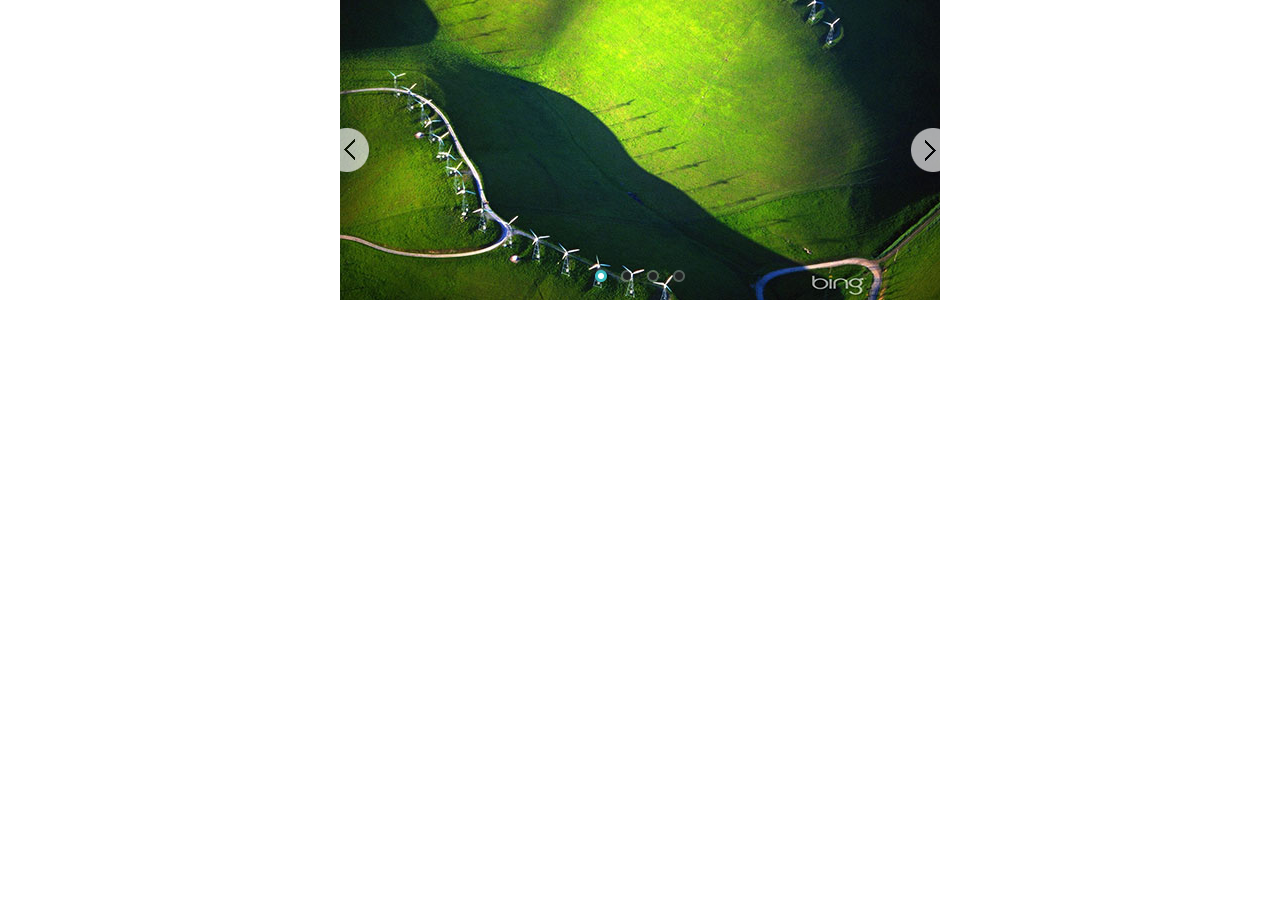
<file: src/main/webapp/resources/static/slideshow/deep-minified.html>
﻿<!DOCTYPE html>
<html>
<head>
    <meta charset="utf-8">
    <meta name="viewport" content="width=device-width, initial-scale=1.0">
    <title></title>
</head>
<body style="padding:0px; margin:0px; background-color:#fff;font-family:Arial, sans-serif">
<!-- #region Jssor Slider Begin --><!-- Generator: Jssor Slider Maker --><!-- Source: http://www.jssor.com/demos/simple-fade-slideshow.slider --><!-- This is deep minimized demo which works independently. --><script>(function(h,f,c,j,d,k,l){/*! Jssor */
new(function(){});var e={zd:function(a){return-c.cos(a*c.PI)/2+.5},Vd:function(a){return a},Wd:function(a){return-a*(a-2)}};var b=new function(){var g=this,Ab=/\S+/g,F=1,yb=2,fb=3,eb=4,jb=5,G,r=0,i=0,s=0,X=0,z=0,I=navigator,ob=I.appName,o=I.userAgent,p=parseFloat;function Ib(){if(!G){G={Ue:"ontouchstart"in h||"createTouch"in f};var a;if(I.pointerEnabled||(a=I.msPointerEnabled))G.md=a?"msTouchAction":"touchAction"}return G}function v(j){if(!r){r=-1;if(ob=="Microsoft Internet Explorer"&&!!h.attachEvent&&!!h.ActiveXObject){var e=o.indexOf("MSIE");r=F;s=p(o.substring(e+5,o.indexOf(";",e)));/*@cc_on X=@_jscript_version@*/;i=f.documentMode||s}else if(ob=="Netscape"&&!!h.addEventListener){var d=o.indexOf("Firefox"),b=o.indexOf("Safari"),g=o.indexOf("Chrome"),c=o.indexOf("AppleWebKit");if(d>=0){r=yb;i=p(o.substring(d+8))}else if(b>=0){var k=o.substring(0,b).lastIndexOf("/");r=g>=0?eb:fb;i=p(o.substring(k+1,b))}else{var a=/Trident\/.*rv:([0-9]{1,}[\.0-9]{0,})/i.exec(o);if(a){r=F;i=s=p(a[1])}}if(c>=0)z=p(o.substring(c+12))}else{var a=/(opera)(?:.*version|)[ \/]([\w.]+)/i.exec(o);if(a){r=jb;i=p(a[2])}}}return j==r}function q(){return v(F)}function Q(){return q()&&(i<6||f.compatMode=="BackCompat")}function db(){return v(fb)}function ib(){return v(jb)}function vb(){return db()&&z>534&&z<535}function J(){v();return z>537||i>42||r==F&&i>=11}function O(){return q()&&i<9}function wb(a){var b,c;return function(f){if(!b){b=d;var e=a.substr(0,1).toUpperCase()+a.substr(1);n([a].concat(["WebKit","ms","Moz","O","webkit"]),function(g,d){var b=a;if(d)b=g+e;if(f.style[b]!=l)return c=b})}return c}}function ub(b){var a;return function(c){a=a||wb(b)(c)||b;return a}}var K=ub("transform");function nb(a){return{}.toString.call(a)}var kb={};n(["Boolean","Number","String","Function","Array","Date","RegExp","Object"],function(a){kb["[object "+a+"]"]=a.toLowerCase()});function n(b,d){var a,c;if(nb(b)=="[object Array]"){for(a=0;a<b.length;a++)if(c=d(b[a],a,b))return c}else for(a in b)if(c=d(b[a],a,b))return c}function C(a){return a==j?String(a):kb[nb(a)]||"object"}function lb(a){for(var b in a)return d}function A(a){try{return C(a)=="object"&&!a.nodeType&&a!=a.window&&(!a.constructor||{}.hasOwnProperty.call(a.constructor.prototype,"isPrototypeOf"))}catch(b){}}function u(a,b){return{x:a,y:b}}function rb(b,a){setTimeout(b,a||0)}function H(b,d,c){var a=!b||b=="inherit"?"":b;n(d,function(c){var b=c.exec(a);if(b){var d=a.substr(0,b.index),e=a.substr(b.index+b[0].length+1,a.length-1);a=d+e}});a=c+(!a.indexOf(" ")?"":" ")+a;return a}function tb(b,a){if(i<9)b.style.filter=a}g.Me=Ib;g.od=q;g.Oe=db;g.yd=ib;g.Pe=J;g.ib=O;wb("transform");g.ud=function(){return i};g.Re=function(){v();return z};g.Db=rb;function Y(a){a.constructor===Y.caller&&a.sd&&a.sd.apply(a,Y.caller.arguments)}g.sd=Y;g.rb=function(a){if(g.Te(a))a=f.getElementById(a);return a};function t(a){return a||h.event}g.pd=t;g.oc=function(b){b=t(b);var a=b.target||b.srcElement||f;if(a.nodeType==3)a=g.dd(a);return a};g.Ec=function(a){a=t(a);return{x:a.pageX||a.clientX||0,y:a.pageY||a.clientY||0}};function D(c,d,a){if(a!==l)c.style[d]=a==l?"":a;else{var b=c.currentStyle||c.style;a=b[d];if(a==""&&h.getComputedStyle){b=c.ownerDocument.defaultView.getComputedStyle(c,j);b&&(a=b.getPropertyValue(d)||b[d])}return a}}function ab(b,c,a,d){if(a!==l){if(a==j)a="";else d&&(a+="px");D(b,c,a)}else return p(D(b,c))}function m(c,a){var d=a?ab:D,b;if(a&4)b=ub(c);return function(e,f){return d(e,b?b(e):c,f,a&2)}}function Db(b){if(q()&&s<9){var a=/opacity=([^)]*)/.exec(b.style.filter||"");return a?p(a[1])/100:1}else return p(b.style.opacity||"1")}function Fb(b,a,f){if(q()&&s<9){var h=b.style.filter||"",i=new RegExp(/[\s]*alpha\([^\)]*\)/g),e=c.round(100*a),d="";if(e<100||f)d="alpha(opacity="+e+") ";var g=H(h,[i],d);tb(b,g)}else b.style.opacity=a==1?"":c.round(a*100)/100}var L={K:["rotate"],Q:["rotateX"],P:["rotateY"],Eb:["skewX"],Fb:["skewY"]};if(!J())L=B(L,{A:["scaleX",2],z:["scaleY",2],X:["translateZ",1]});function M(d,a){var c="";if(a){if(q()&&i&&i<10){delete a.Q;delete a.P;delete a.X}b.e(a,function(d,b){var a=L[b];if(a){var e=a[1]||0;if(N[b]!=d)c+=" "+a[0]+"("+d+(["deg","px",""])[e]+")"}});if(J()){if(a.gb||a.mb||a.X)c+=" translate3d("+(a.gb||0)+"px,"+(a.mb||0)+"px,"+(a.X||0)+"px)";if(a.A==l)a.A=1;if(a.z==l)a.z=1;if(a.A!=1||a.z!=1)c+=" scale3d("+a.A+", "+a.z+", 1)"}}d.style[K(d)]=c}g.Lc=m("transformOrigin",4);g.Le=m("backfaceVisibility",4);g.We=m("transformStyle",4);g.Ke=m("perspective",6);g.Je=m("perspectiveOrigin",4);g.Ie=function(a,b){if(q()&&s<9||s<10&&Q())a.style.zoom=b==1?"":b;else{var c=K(a),f="scale("+b+")",e=a.style[c],g=new RegExp(/[\s]*scale\(.*?\)/g),d=H(e,[g],f);a.style[c]=d}};g.Rb=function(b,a){return function(c){c=t(c);var e=c.type,d=c.relatedTarget||(e=="mouseout"?c.toElement:c.fromElement);(!d||d!==a&&!g.Ge(a,d))&&b(c)}};g.a=function(a,d,b,c){a=g.rb(a);if(a.addEventListener){d=="mousewheel"&&a.addEventListener("DOMMouseScroll",b,c);a.addEventListener(d,b,c)}else if(a.attachEvent){a.attachEvent("on"+d,b);c&&a.setCapture&&a.setCapture()}};g.G=function(a,c,d,b){a=g.rb(a);if(a.removeEventListener){c=="mousewheel"&&a.removeEventListener("DOMMouseScroll",d,b);a.removeEventListener(c,d,b)}else if(a.detachEvent){a.detachEvent("on"+c,d);b&&a.releaseCapture&&a.releaseCapture()}};g.Nb=function(a){a=t(a);a.preventDefault&&a.preventDefault();a.cancel=d;a.returnValue=k};g.Be=function(a){a=t(a);a.stopPropagation&&a.stopPropagation();a.cancelBubble=d};g.O=function(d,c){var a=[].slice.call(arguments,2),b=function(){var b=a.concat([].slice.call(arguments,0));return c.apply(d,b)};return b};g.ze=function(a,b){if(b==l)return a.textContent||a.innerText;var c=f.createTextNode(b);g.Vb(a);a.appendChild(c)};g.Bb=function(d,c){for(var b=[],a=d.firstChild;a;a=a.nextSibling)(c||a.nodeType==1)&&b.push(a);return b};function mb(a,c,e,b){b=b||"u";for(a=a?a.firstChild:j;a;a=a.nextSibling)if(a.nodeType==1){if(U(a,b)==c)return a;if(!e){var d=mb(a,c,e,b);if(d)return d}}}g.C=mb;function S(a,d,f,b){b=b||"u";var c=[];for(a=a?a.firstChild:j;a;a=a.nextSibling)if(a.nodeType==1){U(a,b)==d&&c.push(a);if(!f){var e=S(a,d,f,b);if(e.length)c=c.concat(e)}}return c}function gb(a,c,d){for(a=a?a.firstChild:j;a;a=a.nextSibling)if(a.nodeType==1){if(a.tagName==c)return a;if(!d){var b=gb(a,c,d);if(b)return b}}}g.bf=gb;function xb(a,c,e){var b=[];for(a=a?a.firstChild:j;a;a=a.nextSibling)if(a.nodeType==1){(!c||a.tagName==c)&&b.push(a);if(!e){var d=xb(a,c,e);if(d.length)b=b.concat(d)}}return b}g.Xe=xb;g.nf=function(b,a){return b.getElementsByTagName(a)};function B(){var e=arguments,d,c,b,a,g=1&e[0],f=1+g;d=e[f-1]||{};for(;f<e.length;f++)if(c=e[f])for(b in c){a=c[b];if(a!==l){a=c[b];var h=d[b];d[b]=g&&(A(h)||A(a))?B(g,{},h,a):a}}return d}g.B=B;function Z(f,g){var d={},c,a,b;for(c in f){a=f[c];b=g[c];if(a!==b){var e;if(A(a)&&A(b)){a=Z(a,b);e=!lb(a)}!e&&(d[c]=a)}}return d}g.Hc=function(a){return C(a)=="function"};g.Te=function(a){return C(a)=="string"};g.vc=function(a){return!isNaN(p(a))&&isFinite(a)};g.e=n;g.ef=A;function R(a){return f.createElement(a)}g.Cb=function(){return R("DIV")};g.af=function(){return R("SPAN")};g.Vc=function(){};function V(b,c,a){if(a==l)return b.getAttribute(c);b.setAttribute(c,a)}function U(a,b){return V(a,b)||V(a,"data-"+b)}g.p=V;g.j=U;function x(b,a){if(a==l)return b.className;b.className=a}g.Oc=x;function qb(b){var a={};n(b,function(b){a[b]=b});return a}function sb(b,a){return b.match(a||Ab)}function P(b,a){return qb(sb(b||"",a))}g.jf=sb;function bb(b,c){var a="";n(c,function(c){a&&(a+=b);a+=c});return a}function E(a,c,b){x(a,bb(" ",B(Z(P(x(a)),P(c)),P(b))))}g.dd=function(a){return a.parentNode};g.H=function(a){g.ab(a,"none")};g.s=function(a,b){g.ab(a,b?"none":"")};g.ue=function(b,a){b.removeAttribute(a)};g.Od=function(){return q()&&i<10};g.Nd=function(d,a){if(a)d.style.clip="rect("+c.round(a.g||a.v||0)+"px "+c.round(a.m)+"px "+c.round(a.n)+"px "+c.round(a.f||a.u||0)+"px)";else if(a!==l){var g=d.style.cssText,f=[new RegExp(/[\s]*clip: rect\(.*?\)[;]?/i),new RegExp(/[\s]*cliptop: .*?[;]?/i),new RegExp(/[\s]*clipright: .*?[;]?/i),new RegExp(/[\s]*clipbottom: .*?[;]?/i),new RegExp(/[\s]*clipleft: .*?[;]?/i)],e=H(g,f,"");b.Hb(d,e)}};g.V=function(){return+new Date};g.M=function(b,a){b.appendChild(a)};g.Qb=function(b,a,c){(c||a.parentNode).insertBefore(b,a)};g.Lb=function(b,a){a=a||b.parentNode;a&&a.removeChild(b)};g.qe=function(a,b){n(a,function(a){g.Lb(a,b)})};g.Vb=function(a){g.qe(g.Bb(a,d),a)};g.Id=function(a,b){var c=g.dd(a);b&1&&g.J(a,(g.k(c)-g.k(a))/2);b&2&&g.F(a,(g.l(c)-g.l(a))/2)};g.Dd=function(b,a){return parseInt(b,a||10)};g.Bd=p;g.Ge=function(b,a){var c=f.body;while(a&&b!==a&&c!==a)try{a=a.parentNode}catch(d){return k}return b===a};function W(d,c,b){var a=d.cloneNode(!c);!b&&g.ue(a,"id");return a}g.cb=W;g.nb=function(e,f){var a=new Image;function b(e,d){g.G(a,"load",b);g.G(a,"abort",c);g.G(a,"error",c);f&&f(a,d)}function c(a){b(a,d)}if(ib()&&i<11.6||!e)b(!e);else{g.a(a,"load",b);g.a(a,"abort",c);g.a(a,"error",c);a.src=e}};g.Qd=function(d,a,e){var c=d.length+1;function b(b){c--;if(a&&b&&b.src==a.src)a=b;!c&&e&&e(a)}n(d,function(a){g.nb(a.src,b)});b()};g.oe=function(a,g,i,h){if(h)a=W(a);var c=S(a,g);if(!c.length)c=b.nf(a,g);for(var f=c.length-1;f>-1;f--){var d=c[f],e=W(i);x(e,x(d));b.Hb(e,d.style.cssText);b.Qb(e,d);b.Lb(d)}return a};function Gb(a){var k=this,p="",r=["av","pv","ds","dn"],e=[],q,j=0,h=0,d=0;function i(){E(a,q,e[d||j||h&2||h]);b.T(a,"pointer-events",d?"none":"")}function c(){j=0;i();g.G(f,"mouseup",c);g.G(f,"touchend",c);g.G(f,"touchcancel",c)}function o(a){if(d)g.Nb(a);else{j=4;i();g.a(f,"mouseup",c);g.a(f,"touchend",c);g.a(f,"touchcancel",c)}}k.Sd=function(a){if(a===l)return h;h=a&2||a&1;i()};k.Nc=function(a){if(a===l)return!d;d=a?0:3;i()};k.kb=a=g.rb(a);var m=b.jf(x(a));if(m)p=m.shift();n(r,function(a){e.push(p+a)});q=bb(" ",e);e.unshift("");g.a(a,"mousedown",o);g.a(a,"touchstart",o)}g.tc=function(a){return new Gb(a)};g.T=D;g.pb=m("overflow");g.F=m("top",2);g.J=m("left",2);g.k=m("width",2);g.l=m("height",2);g.ne=m("marginLeft",2);g.me=m("marginTop",2);g.q=m("position");g.ab=m("display");g.E=m("zIndex",1);g.wb=function(b,a,c){if(a!=l)Fb(b,a,c);else return Db(b)};g.Hb=function(a,b){if(b!=l)a.style.cssText=b;else return a.style.cssText};var T={I:g.wb,g:g.F,f:g.J,Z:g.k,R:g.l,qb:g.q,zf:g.ab,N:g.E};function w(f,k){var e=O(),b=J(),d=vb(),h=K(f);function i(b,d,a){var e=b.jb(u(-d/2,-a/2)),f=b.jb(u(d/2,-a/2)),g=b.jb(u(d/2,a/2)),h=b.jb(u(-d/2,a/2));b.jb(u(300,300));return u(c.min(e.x,f.x,g.x,h.x)+d/2,c.min(e.y,f.y,g.y,h.y)+a/2)}function a(d,a){a=a||{};var n=a.X||0,p=(a.Q||0)%360,q=(a.P||0)%360,u=(a.K||0)%360,k=a.A,m=a.z,f=a.yf;if(k==l)k=1;if(m==l)m=1;if(f==l)f=1;if(e){n=0;p=0;q=0;f=0}var c=new Cb(a.gb,a.mb,n);c.Q(p);c.P(q);c.ke(u);c.je(a.Eb,a.Fb);c.rc(k,m,f);if(b){c.hb(a.u,a.v);d.style[h]=c.Rd()}else if(!X||X<9){var o="",j={x:0,y:0};if(a.S)j=i(c,a.S,a.fb);g.me(d,j.y);g.ne(d,j.x);o=c.ie();var s=d.style.filter,t=new RegExp(/[\s]*progid:DXImageTransform\.Microsoft\.Matrix\([^\)]*\)/g),r=H(s,[t],o);tb(d,r)}}w=function(e,c){c=c||{};var h=c.u,i=c.v,f;n(T,function(a,b){f=c[b];f!==l&&a(e,f)});g.Nd(e,c.c);if(!b){h!=l&&g.J(e,(c.Sc||0)+h);i!=l&&g.F(e,(c.Tc||0)+i)}if(c.he)if(d)rb(g.O(j,M,e,c));else a(e,c)};g.zb=M;if(d)g.zb=w;if(e)g.zb=a;else if(!b)a=M;g.D=w;w(f,k)}g.zb=w;g.D=w;function Cb(i,k,o){var d=this,b=[1,0,0,0,0,1,0,0,0,0,1,0,i||0,k||0,o||0,1],h=c.sin,g=c.cos,l=c.tan;function f(a){return a*c.PI/180}function n(a,b){return{x:a,y:b}}function m(c,e,l,m,o,r,t,u,w,z,A,C,E,b,f,k,a,g,i,n,p,q,s,v,x,y,B,D,F,d,h,j){return[c*a+e*p+l*x+m*F,c*g+e*q+l*y+m*d,c*i+e*s+l*B+m*h,c*n+e*v+l*D+m*j,o*a+r*p+t*x+u*F,o*g+r*q+t*y+u*d,o*i+r*s+t*B+u*h,o*n+r*v+t*D+u*j,w*a+z*p+A*x+C*F,w*g+z*q+A*y+C*d,w*i+z*s+A*B+C*h,w*n+z*v+A*D+C*j,E*a+b*p+f*x+k*F,E*g+b*q+f*y+k*d,E*i+b*s+f*B+k*h,E*n+b*v+f*D+k*j]}function e(c,a){return m.apply(j,(a||b).concat(c))}d.rc=function(a,c,d){if(a!=1||c!=1||d!=1)b=e([a,0,0,0,0,c,0,0,0,0,d,0,0,0,0,1])};d.hb=function(a,c,d){b[12]+=a||0;b[13]+=c||0;b[14]+=d||0};d.Q=function(c){if(c){a=f(c);var d=g(a),i=h(a);b=e([1,0,0,0,0,d,i,0,0,-i,d,0,0,0,0,1])}};d.P=function(c){if(c){a=f(c);var d=g(a),i=h(a);b=e([d,0,-i,0,0,1,0,0,i,0,d,0,0,0,0,1])}};d.ke=function(c){if(c){a=f(c);var d=g(a),i=h(a);b=e([d,i,0,0,-i,d,0,0,0,0,1,0,0,0,0,1])}};d.je=function(a,c){if(a||c){i=f(a);k=f(c);b=e([1,l(k),0,0,l(i),1,0,0,0,0,1,0,0,0,0,1])}};d.jb=function(c){var a=e(b,[1,0,0,0,0,1,0,0,0,0,1,0,c.x,c.y,0,1]);return n(a[12],a[13])};d.Rd=function(){return"matrix3d("+b.join(",")+")"};d.ie=function(){return"progid:DXImageTransform.Microsoft.Matrix(M11="+b[0]+", M12="+b[4]+", M21="+b[1]+", M22="+b[5]+", SizingMethod='auto expand')"}}new function(){var a=this;function b(d,g){for(var j=d[0].length,i=d.length,h=g[0].length,f=[],c=0;c<i;c++)for(var k=f[c]=[],b=0;b<h;b++){for(var e=0,a=0;a<j;a++)e+=d[c][a]*g[a][b];k[b]=e}return f}a.A=function(b,c){return a.Uc(b,c,0)};a.z=function(b,c){return a.Uc(b,0,c)};a.Uc=function(a,c,d){return b(a,[[c,0],[0,d]])};a.jb=function(d,c){var a=b(d,[[c.x],[c.y]]);return u(a[0][0],a[1][0])}};var N={Sc:0,Tc:0,u:0,v:0,r:1,A:1,z:1,K:0,Q:0,P:0,gb:0,mb:0,X:0,Eb:0,Fb:0};g.Rc=function(a){var c=a||{};if(a)if(b.Hc(a))c={kc:c};else if(b.Hc(a.c))c.c={kc:a.c};return c};g.Qc=function(k,m,x,q,z,A,n){var a=m;if(k){a={};for(var g in m){var B=A[g]||1,w=z[g]||[0,1],f=(x-w[0])/w[1];f=c.min(c.max(f,0),1);f=f*B;var u=c.floor(f);if(f!=u)f-=u;var h=q.kc||e.zd,i,C=k[g],o=m[g];if(b.vc(o)){h=q[g]||h;var y=h(f);i=C+o*y}else{i=b.B({Ob:{}},k[g]);var v=q[g]||{};b.e(o.Ob||o,function(d,a){h=v[a]||v.kc||h;var c=h(f),b=d*c;i.Ob[a]=b;i[a]+=b})}a[g]=i}var t=b.e(m,function(b,a){return N[a]!=l});t&&b.e(N,function(c,b){if(a[b]==l&&k[b]!==l)a[b]=k[b]});if(t){if(a.r)a.A=a.z=a.r;a.S=n.S;a.fb=n.fb;a.he=d}}if(m.c&&n.hb){var p=a.c.Ob,s=(p.g||0)+(p.n||0),r=(p.f||0)+(p.m||0);a.f=(a.f||0)+r;a.g=(a.g||0)+s;a.c.f-=r;a.c.m-=r;a.c.g-=s;a.c.n-=s}if(a.c&&b.Od()&&!a.c.g&&!a.c.f&&!a.c.v&&!a.c.u&&a.c.m==n.S&&a.c.n==n.fb)a.c=j;return a}};function n(){var a=this,d=[];function i(a,b){d.push({ac:a,ic:b})}function g(a,c){b.e(d,function(b,e){b.ac==a&&b.ic===c&&d.splice(e,1)})}a.yb=a.addEventListener=i;a.removeEventListener=g;a.i=function(a){var c=[].slice.call(arguments,1);b.e(d,function(b){b.ac==a&&b.ic.apply(h,c)})}}var m=function(z,C,i,J,M,L){z=z||0;var a=this,q,n,o,u,A=0,G,H,F,B,y=0,g=0,m=0,D,l,f,e,p,w=[],x;function O(a){f+=a;e+=a;l+=a;g+=a;m+=a;y+=a}function t(o){var h=o;if(p&&(h>=e||h<=f))h=((h-f)%p+p)%p+f;if(!D||u||g!=h){var j=c.min(h,e);j=c.max(j,f);if(!D||u||j!=m){if(L){var k=(j-l)/(C||1);if(i.Ic)k=1-k;var n=b.Qc(M,L,k,G,F,H,i);if(x)b.e(n,function(b,a){x[a]&&x[a](J,b)});else b.D(J,n)}a.gc(m-l,j-l);m=j;b.e(w,function(b,c){var a=o<g?w[w.length-c-1]:b;a.W(m-y)});var r=g,q=m;g=h;D=d;a.Ab(r,q)}}}function E(a,b,d){b&&a.Gb(e);if(!d){f=c.min(f,a.uc()+y);e=c.max(e,a.dc()+y)}w.push(a)}var r=h.requestAnimationFrame||h.webkitRequestAnimationFrame||h.mozRequestAnimationFrame||h.msRequestAnimationFrame;if(b.Oe()&&b.ud()<7)r=j;r=r||function(a){b.Db(a,i.Y)};function I(){if(q){var d=b.V(),e=c.min(d-A,i.wc),a=g+e*o;A=d;if(a*o>=n*o)a=n;t(a);if(!u&&a*o>=n*o)K(B);else r(I)}}function s(h,i,j){if(!q){q=d;u=j;B=i;h=c.max(h,f);h=c.min(h,e);n=h;o=n<g?-1:1;a.xc();A=b.V();r(I)}}function K(b){if(q){u=q=B=k;a.yc();b&&b()}}a.Fc=function(a,b,c){s(a?g+a:e,b,c)};a.Bc=s;a.lb=K;a.Ud=function(a){s(a)};a.bb=function(){return g};a.Cc=function(){return n};a.sb=function(){return m};a.W=t;a.hb=function(a){t(g+a)};a.Wc=function(){return q};a.Td=function(a){p=a};a.Gb=O;a.Dc=function(a,b){E(a,0,b)};a.bc=function(a){E(a,1)};a.uc=function(){return f};a.dc=function(){return e};a.Ab=a.xc=a.yc=a.gc=b.Vc;a.hc=b.V();i=b.B({Y:16,wc:50},i);p=i.Jc;x=i.be;f=l=z;e=z+C;H=i.Kc||{};F=i.Mc||{};G=b.Rc(i.U)};var p=new function(){var h=this;function g(b,a,c){c.push(a);b[a]=b[a]||[];b[a].push(c)}h.mf=function(d){for(var e=[],a,b=0;b<d.eb;b++)for(a=0;a<d.o;a++)g(e,c.ceil(1e5*c.random())%13,[b,a]);return e}},s=function(l,s,q,u,z){var f=this,v,g,a,y=0,x=u.cf,r,h=8;function t(a){if(a.g)a.v=a.g;if(a.f)a.u=a.f;b.e(a,function(a){b.ef(a)&&t(a)})}function i(g,f){var a={Y:f,Wb:1,Db:0,o:1,eb:1,I:0,r:0,c:0,hb:k,Xb:k,Ic:k,gf:p.mf,Ac:{of:0,Ve:0},U:e.zd,Kc:{},Kb:[],Mc:{}};b.B(a,g);t(a);a.U=b.Rc(a.U);a.se=c.ceil(a.Wb/a.Y);a.te=function(c,b){c/=a.o;b/=a.eb;var f=c+"x"+b;if(!a.Kb[f]){a.Kb[f]={Z:c,R:b};for(var d=0;d<a.o;d++)for(var e=0;e<a.eb;e++)a.Kb[f][e+","+d]={g:e*b,m:d*c+c,n:e*b+b,f:d*c}}return a.Kb[f]};if(a.Ub){a.Ub=i(a.Ub,f);a.Xb=d}return a}function o(B,h,a,w,o,m){var z=this,u,v={},i={},n=[],f,e,s,q=a.Ac.of||0,r=a.Ac.Ve||0,g=a.te(o,m),p=C(a),D=p.length-1,t=a.Wb+a.Db*D,x=w+t,l=a.Xb,y;x+=50;function C(a){var b=a.gf(a);return a.Ic?b.reverse():b}z.Gc=x;z.Mb=function(d){d-=w;var e=d<t;if(e||y){y=e;if(!l)d=t-d;var f=c.ceil(d/a.Y);b.e(i,function(a,e){var d=c.max(f,a.xe);d=c.min(d,a.length-1);if(a.Pc!=d){if(!a.Pc&&!l)b.s(n[e]);else d==a.He&&l&&b.H(n[e]);a.Pc=d;b.D(n[e],a[d])}})}};h=b.cb(h);b.zb(h,j);if(b.ib()){var E=!h["no-image"],A=b.Xe(h);b.e(A,function(a){(E||a["jssor-slider"])&&b.wb(a,b.wb(a),d)})}b.e(p,function(h,j){b.e(h,function(G){var K=G[0],J=G[1],t=K+","+J,n=k,p=k,x=k;if(q&&J%2){if(q&3)n=!n;if(q&12)p=!p;if(q&16)x=!x}if(r&&K%2){if(r&3)n=!n;if(r&12)p=!p;if(r&16)x=!x}a.g=a.g||a.c&4;a.n=a.n||a.c&8;a.f=a.f||a.c&1;a.m=a.m||a.c&2;var E=p?a.n:a.g,B=p?a.g:a.n,D=n?a.m:a.f,C=n?a.f:a.m;a.c=E||B||D||C;s={};e={v:0,u:0,I:1,Z:o,R:m};f=b.B({},e);u=b.B({},g[t]);if(a.I)e.I=2-a.I;if(a.N){e.N=a.N;f.N=0}var I=a.o*a.eb>1||a.c;if(a.r||a.K){var H=d;if(b.ib())if(a.o*a.eb>1)H=k;else I=k;if(H){e.r=a.r?a.r-1:1;f.r=1;if(b.ib()||b.yd())e.r=c.min(e.r,2);var N=a.K||0;e.K=N*360*(x?-1:1);f.K=0}}if(I){var h=u.Ob={};if(a.c){var w=a.sf||1;if(E&&B){h.g=g.R/2*w;h.n=-h.g}else if(E)h.n=-g.R*w;else if(B)h.g=g.R*w;if(D&&C){h.f=g.Z/2*w;h.m=-h.f}else if(D)h.m=-g.Z*w;else if(C)h.f=g.Z*w}s.c=u;f.c=g[t]}var L=n?1:-1,M=p?1:-1;if(a.x)e.u+=o*a.x*L;if(a.y)e.v+=m*a.y*M;b.e(e,function(a,c){if(b.vc(a))if(a!=f[c])s[c]=a-f[c]});v[t]=l?f:e;var F=a.se,A=c.round(j*a.Db/a.Y);i[t]=new Array(A);i[t].xe=A;i[t].He=A+F-1;for(var z=0;z<=F;z++){var y=b.Qc(f,s,z/F,a.U,a.Mc,a.Kc,{hb:a.hb,S:o,fb:m});y.N=y.N||1;i[t].push(y)}})});p.reverse();b.e(p,function(a){b.e(a,function(c){var f=c[0],e=c[1],d=f+","+e,a=h;if(e||f)a=b.cb(h);b.D(a,v[d]);b.pb(a,"hidden");b.q(a,"absolute");B.Se(a);n[d]=a;b.s(a,!l)})})}function w(){var b=this,c=0;m.call(b,0,v);b.Ab=function(d,b){if(b-c>h){c=b;a&&a.Mb(b);g&&g.Mb(b)}};b.zc=r}f.pe=function(){var a=0,b=u.ub,d=b.length;if(x)a=y++%d;else a=c.floor(c.random()*d);b[a]&&(b[a].db=a);return b[a]};f.Qe=function(w,x,k,m,b){r=b;b=i(b,h);var j=m.xd,e=k.xd;j["no-image"]=!m.Sb;e["no-image"]=!k.Sb;var n=j,p=e,u=b,d=b.Ub||i({},h);if(!b.Xb){n=e;p=j}var t=d.Gb||0;g=new o(l,p,d,c.max(t-d.Y,0),s,q);a=new o(l,n,u,c.max(d.Y-t,0),s,q);g.Mb(0);a.Mb(0);v=c.max(g.Gc,a.Gc);f.db=w};f.vb=function(){l.vb();g=j;a=j};f.Ne=function(){var b=j;if(a)b=new w;return b};if(b.ib()||b.yd()||z&&b.Re()<537)h=16;n.call(f);m.call(f,-1e7,1e7)},i=function(p,fc){var g=this;function Bc(){var a=this;m.call(a,-1e8,2e8);a.Ee=function(){var b=a.sb(),d=c.floor(b),f=t(d),e=b-c.floor(b);return{db:f,De:d,qb:e}};a.Ab=function(b,a){var e=c.floor(a);if(e!=a&&a>b)e++;Tb(e,d);g.i(i.Ce,t(a),t(b),a,b)}}function Ac(){var a=this;m.call(a,0,0,{Jc:r});b.e(C,function(b){D&1&&b.Td(r);a.bc(b);b.Gb(kb/bc)})}function zc(){var a=this,b=Ub.kb;m.call(a,-1,2,{U:e.Vd,be:{qb:Zb},Jc:r},b,{qb:1},{qb:-2});a.Tb=b}function mc(o,n){var b=this,e,f,h,l,c;m.call(b,-1e8,2e8,{wc:100});b.xc=function(){M=d;R=j;g.i(i.Ae,t(w.bb()),w.bb())};b.yc=function(){M=k;l=k;var a=w.Ee();g.i(i.ye,t(w.bb()),w.bb());!a.qb&&Dc(a.De,s)};b.Ab=function(i,g){var b;if(l)b=c;else{b=f;if(h){var d=g/h;b=a.we(d)*(f-e)+e}}w.W(b)};b.Jb=function(a,d,c,g){e=a;f=d;h=c;w.W(a);b.W(0);b.Bc(c,g)};b.ve=function(a){l=d;c=a;b.Fc(a,j,d)};b.re=function(a){c=a};w=new Bc;w.Dc(o);w.Dc(n)}function oc(){var c=this,a=Xb();b.E(a,0);b.T(a,"pointerEvents","none");c.kb=a;c.Se=function(c){b.M(a,c);b.s(a)};c.vb=function(){b.H(a);b.Vb(a)}}function xc(o,f){var e=this,q,L,v,l,y=[],x,B,W,G,Q,F,h,w,p;m.call(e,-u,u+1,{});function E(a){q&&q.td();T(o,a,0);F=d;q=new I.L(o,I,b.Bd(b.j(o,"idle"))||lc);q.W(0)}function Z(){q.hc<I.hc&&E()}function M(p,r,o){if(!G){G=d;if(l&&o){var h=o.width,c=o.height,n=h,m=c;if(h&&c&&a.ob){if(a.ob&3&&(!(a.ob&4)||h>K||c>J)){var j=k,q=K/J*c/h;if(a.ob&1)j=q>1;else if(a.ob&2)j=q<1;n=j?h*J/c:K;m=j?J:c*K/h}b.k(l,n);b.l(l,m);b.F(l,(J-m)/2);b.J(l,(K-n)/2)}b.q(l,"absolute");g.i(i.Fe,f)}}b.H(r);p&&p(e)}function Y(b,c,d,g){if(g==R&&s==f&&N)if(!Cc){var a=t(b);A.Qe(a,f,c,e,d);c.pf();U.Gb(a-U.uc()-1);U.W(a);z.Jb(b,b,0)}}function bb(b){if(b==R&&s==f){if(!h){var a=j;if(A)if(A.db==f)a=A.Ne();else A.vb();Z();h=new vc(o,f,a,q);h.jd(p)}!h.Wc()&&h.Yb()}}function S(d,g,l){if(d==f){if(d!=g)C[g]&&C[g].kf();else!l&&h&&h.hf();p&&p.Nc();var m=R=b.V();e.nb(b.O(j,bb,m))}else{var k=c.min(f,d),i=c.max(f,d),o=c.min(i-k,k+r-i),n=u+a.ff-1;(!Q||o<=n)&&e.nb()}}function db(){if(s==f&&h){h.lb();p&&p.df();p&&p.Ze();h.fd()}}function eb(){s==f&&h&&h.lb()}function ab(a){!P&&g.i(i.Ye,f,a)}function O(){p=w.pInstance;h&&h.jd(p)}e.nb=function(c,a){a=a||v;if(y.length&&!G){b.s(a);if(!W){W=d;g.i(i.lf,f);b.e(y,function(a){if(!b.p(a,"src")){a.src=b.j(a,"src2");b.ab(a,a["display-origin"])}})}b.Qd(y,l,b.O(j,M,c,a))}else M(c,a)};e.qf=function(){var h=f;if(a.nd<0)h-=r;var d=h+a.nd*tc;if(D&2)d=t(d);if(!(D&1)&&!ib)d=c.max(0,c.min(d,r-u));if(d!=f){if(A){var e=A.pe(r);if(e){var i=R=b.V(),g=C[t(d)];return g.nb(b.O(j,Y,d,g,e,i),v)}}cb(d)}};e.sc=function(){S(f,f,d)};e.kf=function(){p&&p.df();p&&p.Ze();e.Xc();h&&h.Md();h=j;E()};e.pf=function(){b.H(o)};e.Xc=function(){b.s(o)};e.Ld=function(){p&&p.Nc()};function T(a,c,e){if(b.p(a,"jssor-slider"))return;if(!F){if(a.tagName=="IMG"){y.push(a);if(!b.p(a,"src")){Q=d;a["display-origin"]=b.ab(a);b.H(a)}}b.ib()&&b.E(a,(b.E(a)||0)+1)}var f=b.Bb(a);b.e(f,function(f){var h=f.tagName,i=b.j(f,"u");if(i=="player"&&!w){w=f;if(w.pInstance)O();else b.a(w,"dataavailable",O)}if(i=="caption"){if(c){b.Lc(f,b.j(f,"to"));b.Le(f,b.j(f,"bf"));b.j(f,"3d")&&b.We(f,"preserve-3d")}else if(!b.od()){var g=b.cb(f,k,d);b.Qb(g,f,a);b.Lb(f,a);f=g;c=d}}else if(!F&&!e&&!l){if(h=="A"){if(b.j(f,"u")=="image")l=b.bf(f,"IMG");else l=b.C(f,"image",d);if(l){x=f;b.ab(x,"block");b.D(x,V);B=b.cb(x,d);b.q(x,"relative");b.wb(B,0);b.T(B,"backgroundColor","#000")}}else if(h=="IMG"&&b.j(f,"u")=="image")l=f;if(l){l.border=0;b.D(l,V)}}T(f,c,e+1)})}e.gc=function(c,b){var a=u-b;Zb(L,a)};e.db=f;n.call(e);b.Ke(o,b.j(o,"p"));b.Je(o,b.j(o,"po"));var H=b.C(o,"thumb",d);if(H){b.cb(H);b.H(H)}b.s(o);v=b.cb(gb);b.E(v,1e3);b.a(o,"click",ab);E(d);e.Sb=l;e.kd=B;e.xd=o;e.Tb=L=o;b.M(L,v);g.yb(203,S);g.yb(28,eb);g.yb(24,db)}function vc(y,f,p,q){var a=this,n=0,u=0,h,j,e,c,l,t,r,o=C[f];m.call(a,0,0);function v(){b.Vb(L);cc&&l&&o.kd&&b.M(L,o.kd);b.s(L,!l&&o.Sb)}function w(){a.Yb()}function x(b){r=b;a.lb();a.Yb()}a.Yb=function(){var b=a.sb();if(!B&&!M&&!r&&s==f){if(!b){if(h&&!l){l=d;a.fd(d);g.i(i.Kd,f,n,u,h,c)}v()}var k,p=i.id;if(b!=c)if(b==e)k=c;else if(b==j)k=e;else if(!b)k=j;else k=a.Cc();g.i(p,f,b,n,j,e,c);var m=N&&(!E||F);if(b==c)(e!=c&&!(E&12)||m)&&o.qf();else(m||b!=e)&&a.Bc(k,w)}};a.hf=function(){e==c&&e==a.sb()&&a.W(j)};a.Md=function(){A&&A.db==f&&A.vb();var b=a.sb();b<c&&g.i(i.id,f,-b-1,n,j,e,c)};a.fd=function(a){p&&b.pb(lb,a&&p.zc.uf?"":"hidden")};a.gc=function(b,a){if(l&&a>=h){l=k;v();o.Xc();A.vb();g.i(i.Jd,f,n,u,h,c)}g.i(i.Hd,f,a,n,j,e,c)};a.jd=function(a){if(a&&!t){t=a;a.yb($JssorPlayer$.fe,x)}};p&&a.bc(p);h=a.dc();a.bc(q);j=h+q.gd;e=h+q.Yc;c=a.dc()}function Kb(a,c,d){b.J(a,c);b.F(a,d)}function Zb(c,b){var a=x>0?x:fb,d=zb*b*(a&1),e=Ab*b*(a>>1&1);Kb(c,d,e)}function Pb(){qb=M;Ib=z.Cc();G=w.bb()}function gc(){Pb();if(B||!F&&E&12){z.lb();g.i(i.Pd)}}function ec(f){if(!B&&(F||!(E&12))&&!z.Wc()){var d=w.bb(),b=c.ceil(G);if(f&&c.abs(H)>=a.ld){b=c.ceil(d);b+=jb}if(!(D&1))b=c.min(r-u,c.max(b,0));var e=c.abs(b-d);e=1-c.pow(1-e,5);if(!P&&qb)z.Ud(Ib);else if(d==b){tb.Ld();tb.sc()}else z.Jb(d,b,e*Vb)}}function Hb(a){!b.j(b.oc(a),"nodrag")&&b.Nb(a)}function rc(a){Yb(a,1)}function Yb(a,c){a=b.pd(a);var l=b.oc(a);if(!O&&!b.j(l,"nodrag")&&sc()&&(!c||a.touches.length==1)){B=d;yb=k;R=j;b.a(f,c?"touchmove":"mousemove",Bb);b.V();P=0;gc();if(!qb)x=0;if(c){var h=a.touches[0];ub=h.clientX;vb=h.clientY}else{var e=b.Ec(a);ub=e.x;vb=e.y}H=0;hb=0;jb=0;g.i(i.Ed,t(G),G,a)}}function Bb(e){if(B){e=b.pd(e);var f;if(e.type!="mousemove"){var l=e.touches[0];f={x:l.clientX,y:l.clientY}}else f=b.Ec(e);if(f){var j=f.x-ub,k=f.y-vb;if(c.floor(G)!=G)x=x||fb&O;if((j||k)&&!x){if(O==3)if(c.abs(k)>c.abs(j))x=2;else x=1;else x=O;if(ob&&x==1&&c.abs(k)-c.abs(j)>3)yb=d}if(x){var a=k,i=Ab;if(x==1){a=j;i=zb}if(!(D&1)){if(a>0){var g=i*s,h=a-g;if(h>0)a=g+c.sqrt(h)*5}if(a<0){var g=i*(r-u-s),h=-a-g;if(h>0)a=-g-c.sqrt(h)*5}}if(H-hb<-2)jb=0;else if(H-hb>2)jb=-1;hb=H;H=a;sb=G-H/i/(Y||1);if(H&&x&&!yb){b.Nb(e);if(!M)z.ve(sb);else z.re(sb)}}}}}function bb(){qc();if(B){B=k;b.V();b.G(f,"mousemove",Bb);b.G(f,"touchmove",Bb);P=H;z.lb();var a=w.bb();g.i(i.Fd,t(a),a,t(G),G);E&12&&Pb();ec(d)}}function jc(c){if(P){b.Be(c);var a=b.oc(c);while(a&&v!==a){a.tagName=="A"&&b.Nb(c);try{a=a.parentNode}catch(d){break}}}}function Jb(a){C[s];s=t(a);tb=C[s];Tb(a);return s}function Dc(a,b){x=0;Jb(a);g.i(i.Cd,t(a),b)}function Tb(a,c){wb=a;b.e(S,function(b){b.Zb(t(a),a,c)})}function sc(){var b=i.hd||0,a=X;if(ob)a&1&&(a&=1);i.hd|=a;return O=a&~b}function qc(){if(O){i.hd&=~X;O=0}}function Xb(){var a=b.Cb();b.D(a,V);b.q(a,"absolute");return a}function t(a){return(a%r+r)%r}function kc(b,d){if(d)if(!D){b=c.min(c.max(b+wb,0),r-u);d=k}else if(D&2){b=t(b+wb);d=k}cb(b,a.pc,d)}function xb(){b.e(S,function(a){a.qc(a.Pb.xf<=F)})}function hc(){if(!F){F=1;xb();if(!B){E&12&&ec();E&3&&C[s].sc()}}}function Ec(){if(F){F=0;xb();B||!(E&12)||gc()}}function ic(){V={Z:K,R:J,g:0,f:0};b.e(T,function(a){b.D(a,V);b.q(a,"absolute");b.pb(a,"hidden");b.H(a)});b.D(gb,V)}function ab(b,a){cb(b,a,d)}function cb(g,f,j){if(Rb&&(!B&&(F||!(E&12))||a.rd)){M=d;B=k;z.lb();if(f==l)f=Vb;var e=Cb.sb(),b=g;if(j){b=e+g;if(g>0)b=c.ceil(b);else b=c.floor(b)}if(D&2)b=t(b);if(!(D&1))b=c.max(0,c.min(b,r-u));var i=(b-e)%r;b=e+i;var h=e==b?0:f*c.abs(i);h=c.min(h,f*u*1.5);z.Jb(e,b,h||1)}}g.Fc=function(){if(!N){N=d;C[s]&&C[s].sc()}};function W(){return b.k(y||p)}function nb(){return b.l(y||p)}g.S=W;g.fb=nb;function Eb(c,d){if(c==l)return b.k(p);if(!y){var a=b.Cb(f);b.Oc(a,b.Oc(p));b.Hb(a,b.Hb(p));b.ab(a,"block");b.q(a,"relative");b.F(a,0);b.J(a,0);b.pb(a,"visible");y=b.Cb(f);b.q(y,"absolute");b.F(y,0);b.J(y,0);b.k(y,b.k(p));b.l(y,b.l(p));b.Lc(y,"0 0");b.M(y,a);var h=b.Bb(p);b.M(p,y);b.T(p,"backgroundImage","");b.e(h,function(c){b.M(b.j(c,"noscale")?p:a,c);b.j(c,"autocenter")&&Lb.push(c)})}Y=c/(d?b.l:b.k)(y);b.Ie(y,Y);var g=d?Y*W():c,e=d?c:Y*nb();b.k(p,g);b.l(p,e);b.e(Lb,function(a){var c=b.Dd(b.j(a,"autocenter"));b.Id(a,c)})}g.ge=Eb;n.call(g);g.kb=p=b.rb(p);var a=b.B({ob:0,ff:1,nc:1,mc:0,lc:k,Ib:1,xb:d,rd:d,nd:1,Zc:3e3,ad:1,pc:500,we:e.Wd,ld:20,bd:0,o:1,cd:0,ee:1,jc:1,ed:1},fc);a.xb=a.xb&&b.Pe();if(a.de!=l)a.Zc=a.de;if(a.ce!=l)a.cd=a.ce;var fb=a.jc&3,tc=(a.jc&4)/-4||1,mb=a.le,I=b.B({L:q,xb:a.xb},a.rf);I.ub=I.ub||I.tf;var Fb=a.ae,Z=a.Zd,eb=a.vf,Q=!a.ee,y,v=b.C(p,"slides",Q),gb=b.C(p,"loading",Q)||b.Cb(f),Nb=b.C(p,"navigator",Q),dc=b.C(p,"arrowleft",Q),ac=b.C(p,"arrowright",Q),Mb=b.C(p,"thumbnavigator",Q),pc=b.k(v),nc=b.l(v),V,T=[],uc=b.Bb(v);b.e(uc,function(a){if(a.tagName=="DIV"&&!b.j(a,"u"))T.push(a);else b.ib()&&b.E(a,(b.E(a)||0)+1)});var s=-1,wb,tb,r=T.length,K=a.Yd||pc,J=a.Xd||nc,Wb=a.bd,zb=K+Wb,Ab=J+Wb,bc=fb&1?zb:Ab,u=c.min(a.o,r),lb,x,O,yb,S=[],Qb,Sb,Ob,cc,Cc,N,E=a.ad,lc=a.Zc,Vb=a.pc,rb,ib,kb,Rb=u<r,D=Rb?a.Ib:0,X,P,F=1,M,B,R,ub=0,vb=0,H,hb,jb,Cb,w,U,z,Ub=new oc,Y,Lb=[];if(r){if(a.xb)Kb=function(a,c,d){b.zb(a,{gb:c,mb:d})};N=a.lc;g.Pb=fc;ic();b.p(p,"jssor-slider",d);b.E(v,b.E(v)||0);b.q(v,"absolute");lb=b.cb(v,d);b.Qb(lb,v);if(mb){cc=mb.wf;rb=mb.L;ib=u==1&&r>1&&rb&&(!b.od()||b.ud()>=8)}kb=ib||u>=r||!(D&1)?0:a.cd;X=(u>1||kb?fb:-1)&a.ed;var Gb=v,C=[],A,L,Db=b.Me(),ob=Db.Ue,G,qb,Ib,sb;Db.md&&b.T(Gb,Db.md,([j,"pan-y","pan-x","none"])[X]||"");U=new zc;if(ib)A=new rb(Ub,K,J,mb,ob);b.M(lb,U.Tb);b.pb(v,"hidden");L=Xb();b.T(L,"backgroundColor","#000");b.wb(L,0);b.Qb(L,Gb.firstChild,Gb);for(var db=0;db<T.length;db++){var wc=T[db],yc=new xc(wc,db);C.push(yc)}b.H(gb);Cb=new Ac;z=new mc(Cb,U);b.a(v,"click",jc,d);b.a(p,"mouseout",b.Rb(hc,p));b.a(p,"mouseover",b.Rb(Ec,p));if(X){b.a(v,"mousedown",Yb);b.a(v,"touchstart",rc);b.a(v,"dragstart",Hb);b.a(v,"selectstart",Hb);b.a(f,"mouseup",bb);b.a(f,"touchend",bb);b.a(f,"touchcancel",bb);b.a(h,"blur",bb)}E&=ob?10:5;if(Nb&&Fb){Qb=new Fb.L(Nb,Fb,W(),nb());S.push(Qb)}if(Z&&dc&&ac){Z.Ib=D;Z.o=u;Sb=new Z.L(dc,ac,Z,W(),nb());S.push(Sb)}if(Mb&&eb){eb.mc=a.mc;Ob=new eb.L(Mb,eb);S.push(Ob)}b.e(S,function(a){a.fc(r,C,gb);a.yb(o.ec,kc)});b.T(p,"visibility","visible");Eb(W());xb();a.nc&&b.a(f,"keydown",function(b){if(b.keyCode==37)ab(-a.nc);else b.keyCode==39&&ab(a.nc)});var pb=a.mc;if(!(D&1))pb=c.max(0,c.min(pb,r-u));z.Jb(pb,pb,0)}};i.Ye=21;i.Ed=22;i.Fd=23;i.Ae=24;i.ye=25;i.lf=26;i.Fe=27;i.Pd=28;i.Ce=202;i.Cd=203;i.Kd=206;i.Jd=207;i.Hd=208;i.id=209;var o={ec:1},r=function(e,C){var f=this;n.call(f);e=b.rb(e);var s,A,z,r,l=0,a,m,i,w,x,h,g,q,p,B=[],y=[];function v(a){a!=-1&&y[a].Sd(a==l)}function t(a){f.i(o.ec,a*m)}f.kb=e;f.Zb=function(a){if(a!=r){var d=l,b=c.floor(a/m);l=b;r=a;v(d);v(b)}};f.qc=function(a){b.s(e,a)};var u;f.fc=function(D){if(!u){s=c.ceil(D/m);l=0;var o=q+w,r=p+x,n=c.ceil(s/i)-1;A=q+o*(!h?n:i-1);z=p+r*(h?n:i-1);b.k(e,A);b.l(e,z);for(var f=0;f<s;f++){var C=b.af();b.ze(C,f+1);var k=b.oe(g,"numbertemplate",C,d);b.q(k,"absolute");var v=f%(n+1);b.J(k,!h?o*v:f%i*o);b.F(k,h?r*v:c.floor(f/(n+1))*r);b.M(e,k);B[f]=k;a.cc&1&&b.a(k,"click",b.O(j,t,f));a.cc&2&&b.a(k,"mouseover",b.Rb(b.O(j,t,f),k));y[f]=b.tc(k)}u=d}};f.Pb=a=b.B({wd:10,Ad:10,vd:1,cc:1},C);g=b.C(e,"prototype");q=b.k(g);p=b.l(g);b.Lb(g,e);m=a.qd||1;i=a.eb||1;w=a.wd;x=a.Ad;h=a.vd-1;a.rc==k&&b.p(e,"noscale",d);a.tb&&b.p(e,"autocenter",a.tb)},t=function(a,g,h){var c=this;n.call(c);var r,q,e,f,i;b.k(a);b.l(a);function l(a){c.i(o.ec,a,d)}function p(c){b.s(a,c||!h.Ib&&e==0);b.s(g,c||!h.Ib&&e>=q-h.o);r=c}c.Zb=function(b,a,c){if(c)e=a;else{e=b;p(r)}};c.qc=p;var m;c.fc=function(c){q=c;e=0;if(!m){b.a(a,"click",b.O(j,l,-i));b.a(g,"click",b.O(j,l,i));b.tc(a);b.tc(g);m=d}};c.Pb=f=b.B({qd:1},h);i=f.qd;if(f.rc==k){b.p(a,"noscale",d);b.p(g,"noscale",d)}if(f.tb){b.p(a,"autocenter",f.tb);b.p(g,"autocenter",f.tb)}};function q(e,d,c){var a=this;m.call(a,0,c);a.td=b.Vc;a.gd=0;a.Yc=c}jssor_1_slider_init=function(){var f=[{Wb:1200,I:2}],g={lc:d,le:{L:s,ub:f,cf:1},Zd:{L:t},ae:{L:r}},e=new i("jssor_1",g);function a(){var b=e.kb.parentNode.clientWidth;if(b){b=c.min(b,600);e.ge(b)}else h.setTimeout(a,30)}a();b.a(h,"load",a);b.a(h,"resize",a);b.a(h,"orientationchange",a)}})(window,document,Math,null,true,false)</script><style>.jssorb05{position:absolute}.jssorb05 div,.jssorb05 div:hover,.jssorb05 .av{position:absolute;width:16px;height:16px;background:url('img/b05.png') no-repeat;overflow:hidden;cursor:pointer}.jssorb05 div{background-position:-7px -7px}.jssorb05 div:hover,.jssorb05 .av:hover{background-position:-37px -7px}.jssorb05 .av{background-position:-67px -7px}.jssorb05 .dn,.jssorb05 .dn:hover{background-position:-97px -7px}.jssora12l,.jssora12r{display:block;position:absolute;width:30px;height:46px;cursor:pointer;background:url('img/a12.png') no-repeat;overflow:hidden}.jssora12l{background-position:-16px -37px}.jssora12r{background-position:-75px -37px}.jssora12l:hover{background-position:-136px -37px}.jssora12r:hover{background-position:-195px -37px}.jssora12l.jssora12ldn{background-position:-256px -37px}.jssora12r.jssora12rdn{background-position:-315px -37px}</style><div id="jssor_1" style="position: relative; margin: 0 auto; top: 0px; left: 0px; width: 600px; height: 300px; overflow: hidden; visibility: hidden;"><!-- Loading Screen --><div data-u="loading" style="position: absolute; top: 0px; left: 0px;"><div style="filter: alpha(opacity=70); opacity: 0.7; position: absolute; display: block; top: 0px; left: 0px; width: 100%; height: 100%;"></div><div style="position:absolute;display:block;background:url('img/loading.gif') no-repeat center center;top:0px;left:0px;width:100%;height:100%;"></div></div><div data-u="slides" style="cursor: default; position: relative; top: 0px; left: 0px; width: 600px; height: 300px; overflow: hidden;"><div data-p="112.50" style="display: none;"><img data-u="image" src="img/02.jpg" /></div><div data-p="112.50" style="display: none;"><img data-u="image" src="img/04.jpg" /></div><div data-p="112.50" style="display: none;"><img data-u="image" src="img/05.jpg" /></div><div data-p="112.50" style="display: none;"><img data-u="image" src="img/09.jpg" /></div><a data-u="add" href="http://www.jssor.com/demos/simple-fade-slideshow.slider" style="display:none">Simple Fade Slideshow</a></div><!-- Bullet Navigator --><div data-u="navigator" class="jssorb05" style="bottom:16px;right:16px;" data-autocenter="1"><!-- bullet navigator item prototype --><div data-u="prototype" style="width:16px;height:16px;"></div></div><!-- Arrow Navigator --><span data-u="arrowleft" class="jssora12l" style="top:0px;left:0px;width:30px;height:46px;" data-autocenter="2"></span><span data-u="arrowright" class="jssora12r" style="top:0px;right:0px;width:30px;height:46px;" data-autocenter="2"></span></div><script>jssor_1_slider_init();</script><!-- #endregion Jssor Slider End --></body>
</html>
</file>
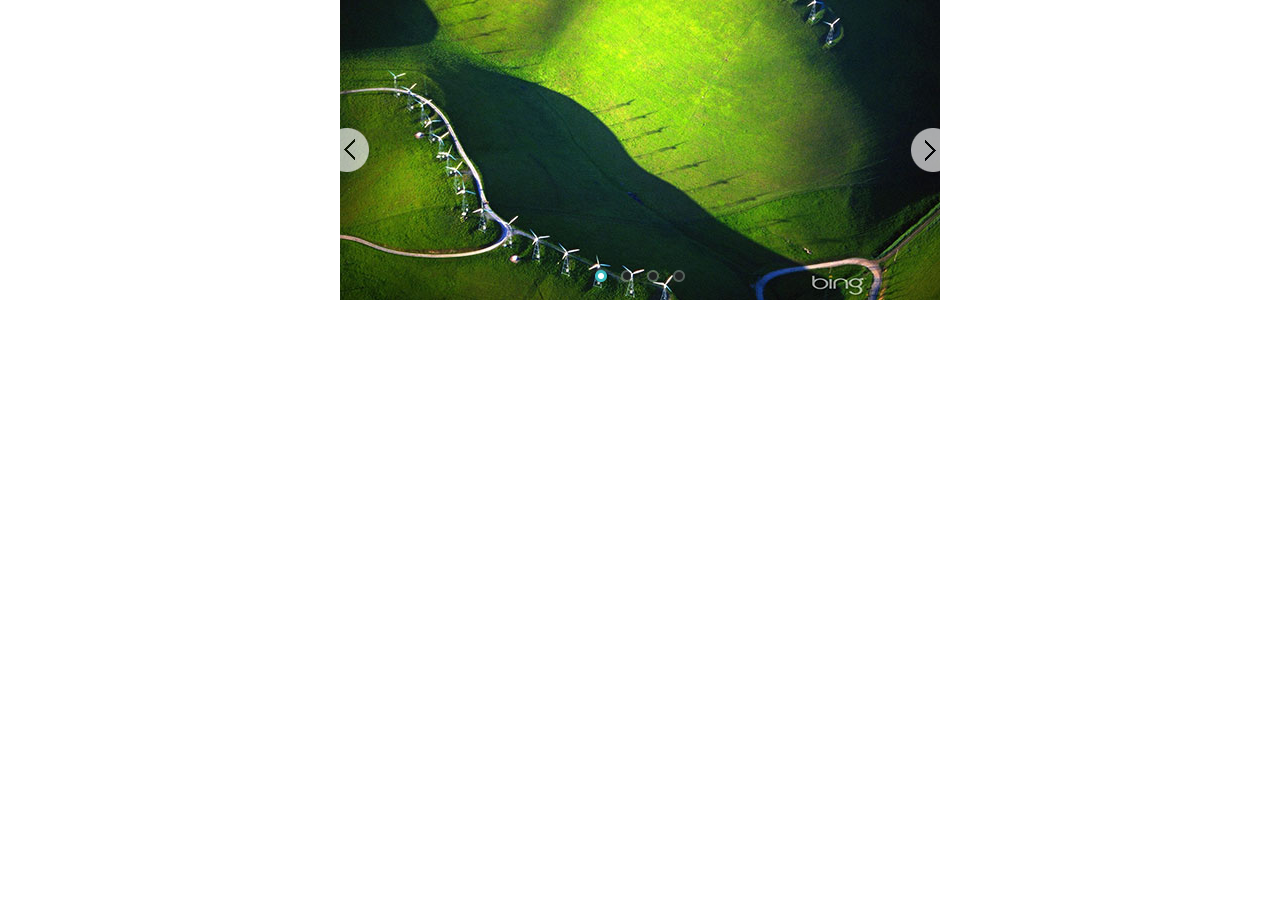
<file: src/main/webapp/resources/static/slideshow/no-jquery.html>
﻿<!DOCTYPE html>
<html>
<head>
    <meta charset="utf-8">
    <meta name="viewport" content="width=device-width, initial-scale=1.0">
    <title></title>
</head>
<body style="padding:0px; margin:0px; background-color:#fff;font-family:Arial, sans-serif">

    <!-- #region Jssor Slider Begin -->

    <!-- Generator: Jssor Slider Maker -->
    <!-- Source: http://www.jssor.com/demos/simple-fade-slideshow.slider -->
    
    <!-- This demo works without jquery library. -->

    <script type="text/javascript" src="js/jssor.slider-21.1.5.min.js"></script>
    <!-- use jssor.slider-21.1.5.debug.js instead for debug -->
    <script>
        jssor_1_slider_init = function() {
            
            var jssor_1_SlideshowTransitions = [
              {$Duration:1200,$Opacity:2}
            ];
            
            var jssor_1_options = {
              $AutoPlay: true,
              $SlideshowOptions: {
                $Class: $JssorSlideshowRunner$,
                $Transitions: jssor_1_SlideshowTransitions,
                $TransitionsOrder: 1
              },
              $ArrowNavigatorOptions: {
                $Class: $JssorArrowNavigator$
              },
              $BulletNavigatorOptions: {
                $Class: $JssorBulletNavigator$
              }
            };
            
            var jssor_1_slider = new $JssorSlider$("jssor_1", jssor_1_options);
            
            //responsive code begin
            //you can remove responsive code if you don't want the slider scales while window resizing
            function ScaleSlider() {
                var refSize = jssor_1_slider.$Elmt.parentNode.clientWidth;
                if (refSize) {
                    refSize = Math.min(refSize, 600);
                    jssor_1_slider.$ScaleWidth(refSize);
                }
                else {
                    window.setTimeout(ScaleSlider, 30);
                }
            }
            ScaleSlider();
            $Jssor$.$AddEvent(window, "load", ScaleSlider);
            $Jssor$.$AddEvent(window, "resize", ScaleSlider);
            $Jssor$.$AddEvent(window, "orientationchange", ScaleSlider);
            //responsive code end
        };
    </script>

    <style>
        
        /* jssor slider bullet navigator skin 05 css */
        /*
        .jssorb05 div           (normal)
        .jssorb05 div:hover     (normal mouseover)
        .jssorb05 .av           (active)
        .jssorb05 .av:hover     (active mouseover)
        .jssorb05 .dn           (mousedown)
        */
        .jssorb05 {
            position: absolute;
        }
        .jssorb05 div, .jssorb05 div:hover, .jssorb05 .av {
            position: absolute;
            /* size of bullet elment */
            width: 16px;
            height: 16px;
            background: url('img/b05.png') no-repeat;
            overflow: hidden;
            cursor: pointer;
        }
        .jssorb05 div { background-position: -7px -7px; }
        .jssorb05 div:hover, .jssorb05 .av:hover { background-position: -37px -7px; }
        .jssorb05 .av { background-position: -67px -7px; }
        .jssorb05 .dn, .jssorb05 .dn:hover { background-position: -97px -7px; }

        /* jssor slider arrow navigator skin 12 css */
        /*
        .jssora12l                  (normal)
        .jssora12r                  (normal)
        .jssora12l:hover            (normal mouseover)
        .jssora12r:hover            (normal mouseover)
        .jssora12l.jssora12ldn      (mousedown)
        .jssora12r.jssora12rdn      (mousedown)
        */
        .jssora12l, .jssora12r {
            display: block;
            position: absolute;
            /* size of arrow element */
            width: 30px;
            height: 46px;
            cursor: pointer;
            background: url('img/a12.png') no-repeat;
            overflow: hidden;
        }
        .jssora12l { background-position: -16px -37px; }
        .jssora12r { background-position: -75px -37px; }
        .jssora12l:hover { background-position: -136px -37px; }
        .jssora12r:hover { background-position: -195px -37px; }
        .jssora12l.jssora12ldn { background-position: -256px -37px; }
        .jssora12r.jssora12rdn { background-position: -315px -37px; }
    </style>


    <div id="jssor_1" style="position: relative; margin: 0 auto; top: 0px; left: 0px; width: 600px; height: 300px; overflow: hidden; visibility: hidden;">
        <!-- Loading Screen -->
        <div data-u="loading" style="position: absolute; top: 0px; left: 0px;">
            <div style="filter: alpha(opacity=70); opacity: 0.7; position: absolute; display: block; top: 0px; left: 0px; width: 100%; height: 100%;"></div>
            <div style="position:absolute;display:block;background:url('img/loading.gif') no-repeat center center;top:0px;left:0px;width:100%;height:100%;"></div>
        </div>
        <div data-u="slides" style="cursor: default; position: relative; top: 0px; left: 0px; width: 600px; height: 300px; overflow: hidden;">
            <div data-p="112.50" style="display: none;">
                <img data-u="image" src="img/02.jpg" />
            </div>
            <div data-p="112.50" style="display: none;">
                <img data-u="image" src="img/04.jpg" />
            </div>
            <div data-p="112.50" style="display: none;">
                <img data-u="image" src="img/05.jpg" />
            </div>
            <div data-p="112.50" style="display: none;">
                <img data-u="image" src="img/09.jpg" />
            </div>
            <a data-u="add" href="http://www.jssor.com/demos/simple-fade-slideshow.slider" style="display:none">Simple Fade Slideshow</a>
        
        </div>
        <!-- Bullet Navigator -->
        <div data-u="navigator" class="jssorb05" style="bottom:16px;right:16px;" data-autocenter="1">
            <!-- bullet navigator item prototype -->
            <div data-u="prototype" style="width:16px;height:16px;"></div>
        </div>
        <!-- Arrow Navigator -->
        <span data-u="arrowleft" class="jssora12l" style="top:0px;left:0px;width:30px;height:46px;" data-autocenter="2"></span>
        <span data-u="arrowright" class="jssora12r" style="top:0px;right:0px;width:30px;height:46px;" data-autocenter="2"></span>
    </div>
    <script>
        jssor_1_slider_init();
    </script>

    <!-- #endregion Jssor Slider End -->
</body>
</html>
</file>
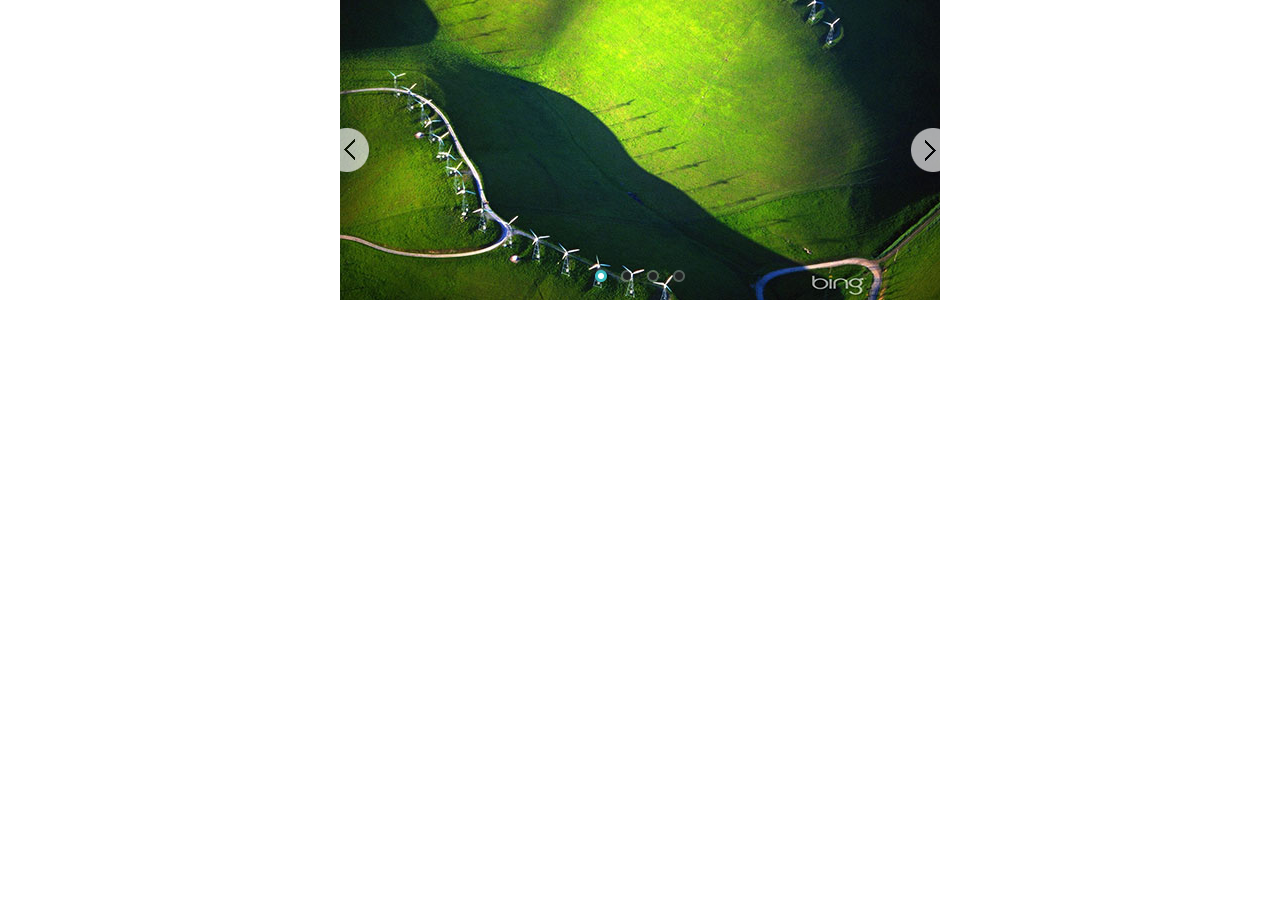
<file: src/main/webapp/resources/static/slideshow/with-jquery.html>
﻿<!DOCTYPE html>
<html>
<head>
    <meta charset="utf-8">
    <meta name="viewport" content="width=device-width, initial-scale=1.0">
    <title></title>
</head>
<body style="padding:0px; margin:0px; background-color:#fff;font-family:Arial, sans-serif">

    <!-- #region Jssor Slider Begin -->

    <!-- Generator: Jssor Slider Maker -->
    <!-- Source: http://www.jssor.com/demos/simple-fade-slideshow.slider -->
    
    <!-- This demo works with jquery library -->

    <script type="text/javascript" src="js/jquery-1.11.3.min.js"></script>
    <script type="text/javascript" src="js/jssor.slider-21.1.5.mini.js"></script>
    <!-- use jssor.slider-21.1.5.debug.js instead for debug -->
    <script>
        jQuery(document).ready(function ($) {
            
            var jssor_1_SlideshowTransitions = [
              {$Duration:1200,$Opacity:2}
            ];
            
            var jssor_1_options = {
              $AutoPlay: true,
              $SlideshowOptions: {
                $Class: $JssorSlideshowRunner$,
                $Transitions: jssor_1_SlideshowTransitions,
                $TransitionsOrder: 1
              },
              $ArrowNavigatorOptions: {
                $Class: $JssorArrowNavigator$
              },
              $BulletNavigatorOptions: {
                $Class: $JssorBulletNavigator$
              }
            };
            
            var jssor_1_slider = new $JssorSlider$("jssor_1", jssor_1_options);
            
            //responsive code begin
            //you can remove responsive code if you don't want the slider scales while window resizing
            function ScaleSlider() {
                var refSize = jssor_1_slider.$Elmt.parentNode.clientWidth;
                if (refSize) {
                    refSize = Math.min(refSize, 600);
                    jssor_1_slider.$ScaleWidth(refSize);
                }
                else {
                    window.setTimeout(ScaleSlider, 30);
                }
            }
            ScaleSlider();
            $(window).bind("load", ScaleSlider);
            $(window).bind("resize", ScaleSlider);
            $(window).bind("orientationchange", ScaleSlider);
            //responsive code end
        });
    </script>

    <style>
        
        /* jssor slider bullet navigator skin 05 css */
        /*
        .jssorb05 div           (normal)
        .jssorb05 div:hover     (normal mouseover)
        .jssorb05 .av           (active)
        .jssorb05 .av:hover     (active mouseover)
        .jssorb05 .dn           (mousedown)
        */
        .jssorb05 {
            position: absolute;
        }
        .jssorb05 div, .jssorb05 div:hover, .jssorb05 .av {
            position: absolute;
            /* size of bullet elment */
            width: 16px;
            height: 16px;
            background: url('img/b05.png') no-repeat;
            overflow: hidden;
            cursor: pointer;
        }
        .jssorb05 div { background-position: -7px -7px; }
        .jssorb05 div:hover, .jssorb05 .av:hover { background-position: -37px -7px; }
        .jssorb05 .av { background-position: -67px -7px; }
        .jssorb05 .dn, .jssorb05 .dn:hover { background-position: -97px -7px; }

        /* jssor slider arrow navigator skin 12 css */
        /*
        .jssora12l                  (normal)
        .jssora12r                  (normal)
        .jssora12l:hover            (normal mouseover)
        .jssora12r:hover            (normal mouseover)
        .jssora12l.jssora12ldn      (mousedown)
        .jssora12r.jssora12rdn      (mousedown)
        */
        .jssora12l, .jssora12r {
            display: block;
            position: absolute;
            /* size of arrow element */
            width: 30px;
            height: 46px;
            cursor: pointer;
            background: url('img/a12.png') no-repeat;
            overflow: hidden;
        }
        .jssora12l { background-position: -16px -37px; }
        .jssora12r { background-position: -75px -37px; }
        .jssora12l:hover { background-position: -136px -37px; }
        .jssora12r:hover { background-position: -195px -37px; }
        .jssora12l.jssora12ldn { background-position: -256px -37px; }
        .jssora12r.jssora12rdn { background-position: -315px -37px; }
    </style>


    <div id="jssor_1" style="position: relative; margin: 0 auto; top: 0px; left: 0px; width: 600px; height: 300px; overflow: hidden; visibility: hidden;">
        <!-- Loading Screen -->
        <div data-u="loading" style="position: absolute; top: 0px; left: 0px;">
            <div style="filter: alpha(opacity=70); opacity: 0.7; position: absolute; display: block; top: 0px; left: 0px; width: 100%; height: 100%;"></div>
            <div style="position:absolute;display:block;background:url('img/loading.gif') no-repeat center center;top:0px;left:0px;width:100%;height:100%;"></div>
        </div>
        <div data-u="slides" style="cursor: default; position: relative; top: 0px; left: 0px; width: 600px; height: 300px; overflow: hidden;">
            <div data-p="112.50" style="display: none;">
                <img data-u="image" src="img/02.jpg" />
            </div>
            <div data-p="112.50" style="display: none;">
                <img data-u="image" src="img/04.jpg" />
            </div>
            <div data-p="112.50" style="display: none;">
                <img data-u="image" src="img/05.jpg" />
            </div>
            <div data-p="112.50" style="display: none;">
                <img data-u="image" src="img/09.jpg" />
            </div>
            <a data-u="add" href="http://www.jssor.com/demos/simple-fade-slideshow.slider" style="display:none">Simple Fade Slideshow</a>
        
        </div>
        <!-- Bullet Navigator -->
        <div data-u="navigator" class="jssorb05" style="bottom:16px;right:16px;" data-autocenter="1">
            <!-- bullet navigator item prototype -->
            <div data-u="prototype" style="width:16px;height:16px;"></div>
        </div>
        <!-- Arrow Navigator -->
        <span data-u="arrowleft" class="jssora12l" style="top:0px;left:0px;width:30px;height:46px;" data-autocenter="2"></span>
        <span data-u="arrowright" class="jssora12r" style="top:0px;right:0px;width:30px;height:46px;" data-autocenter="2"></span>
    </div>

    <!-- #endregion Jssor Slider End -->
</body>
</html>
</file>
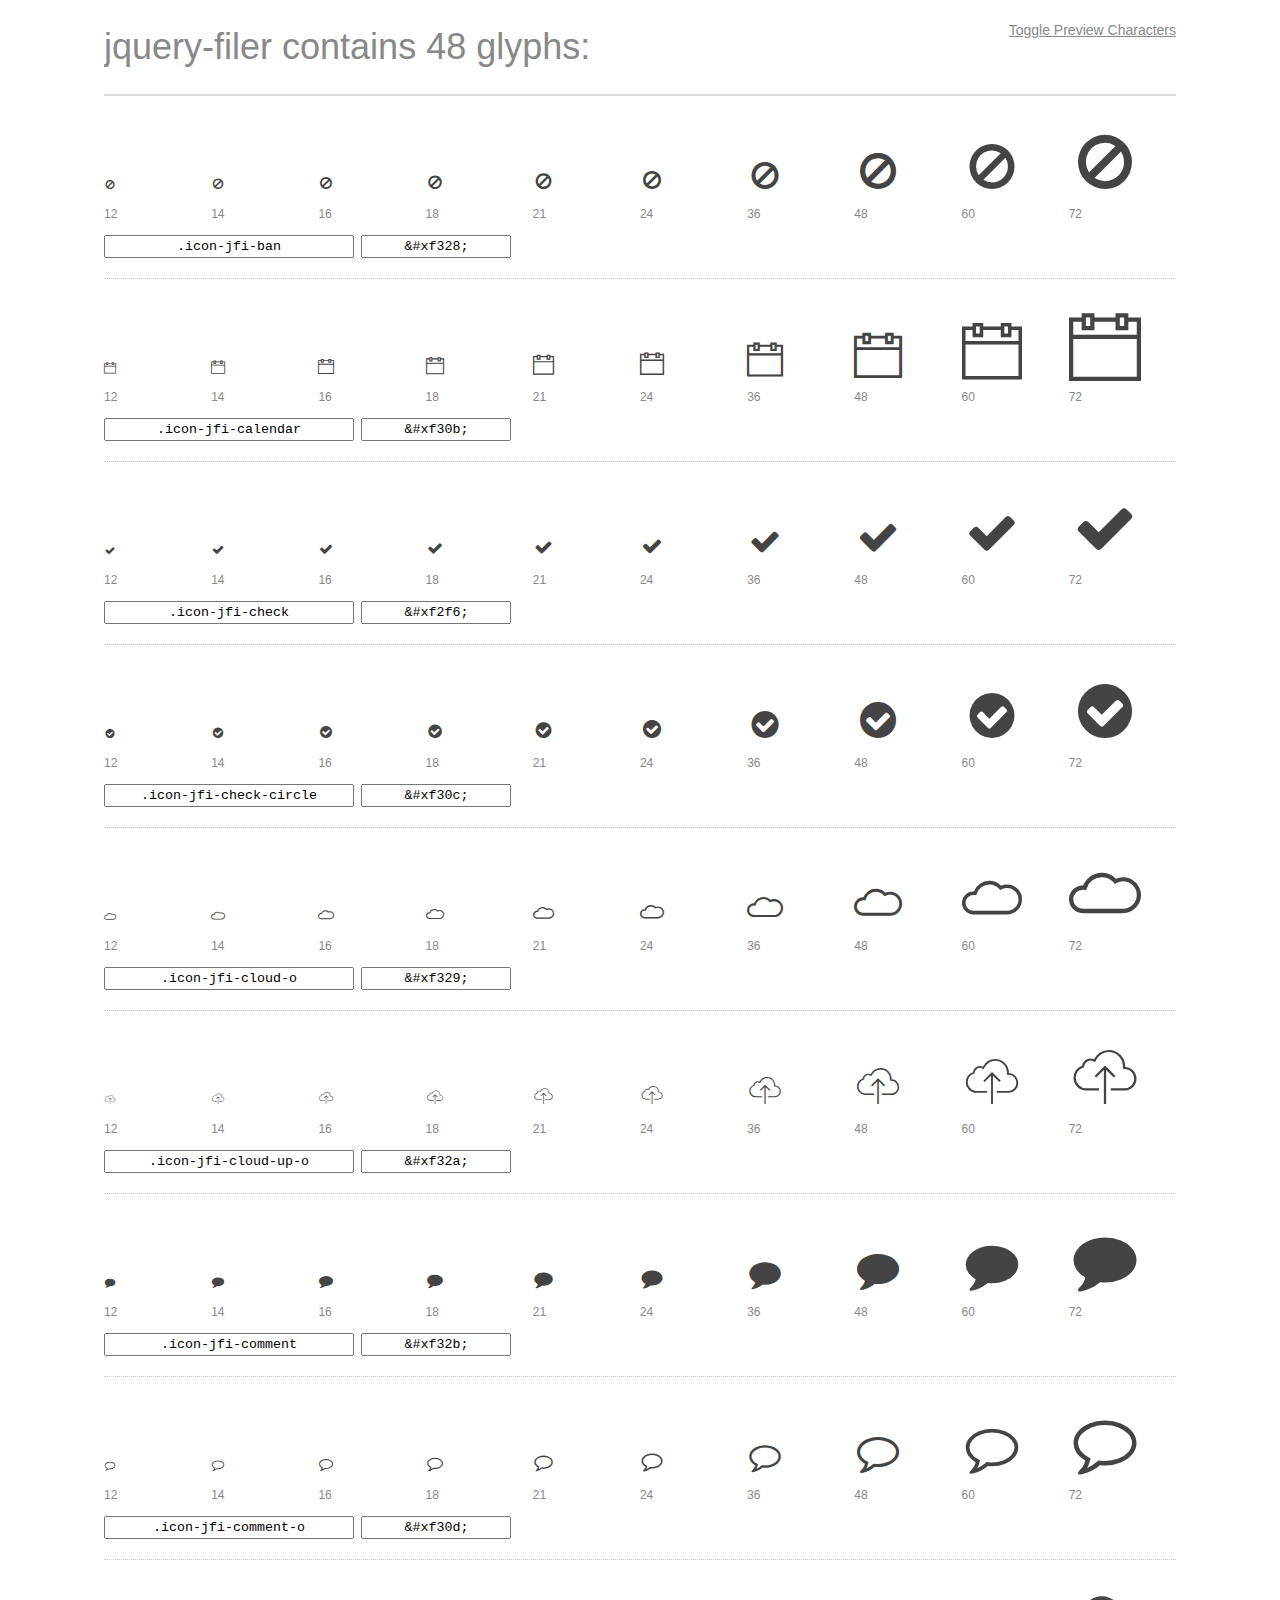
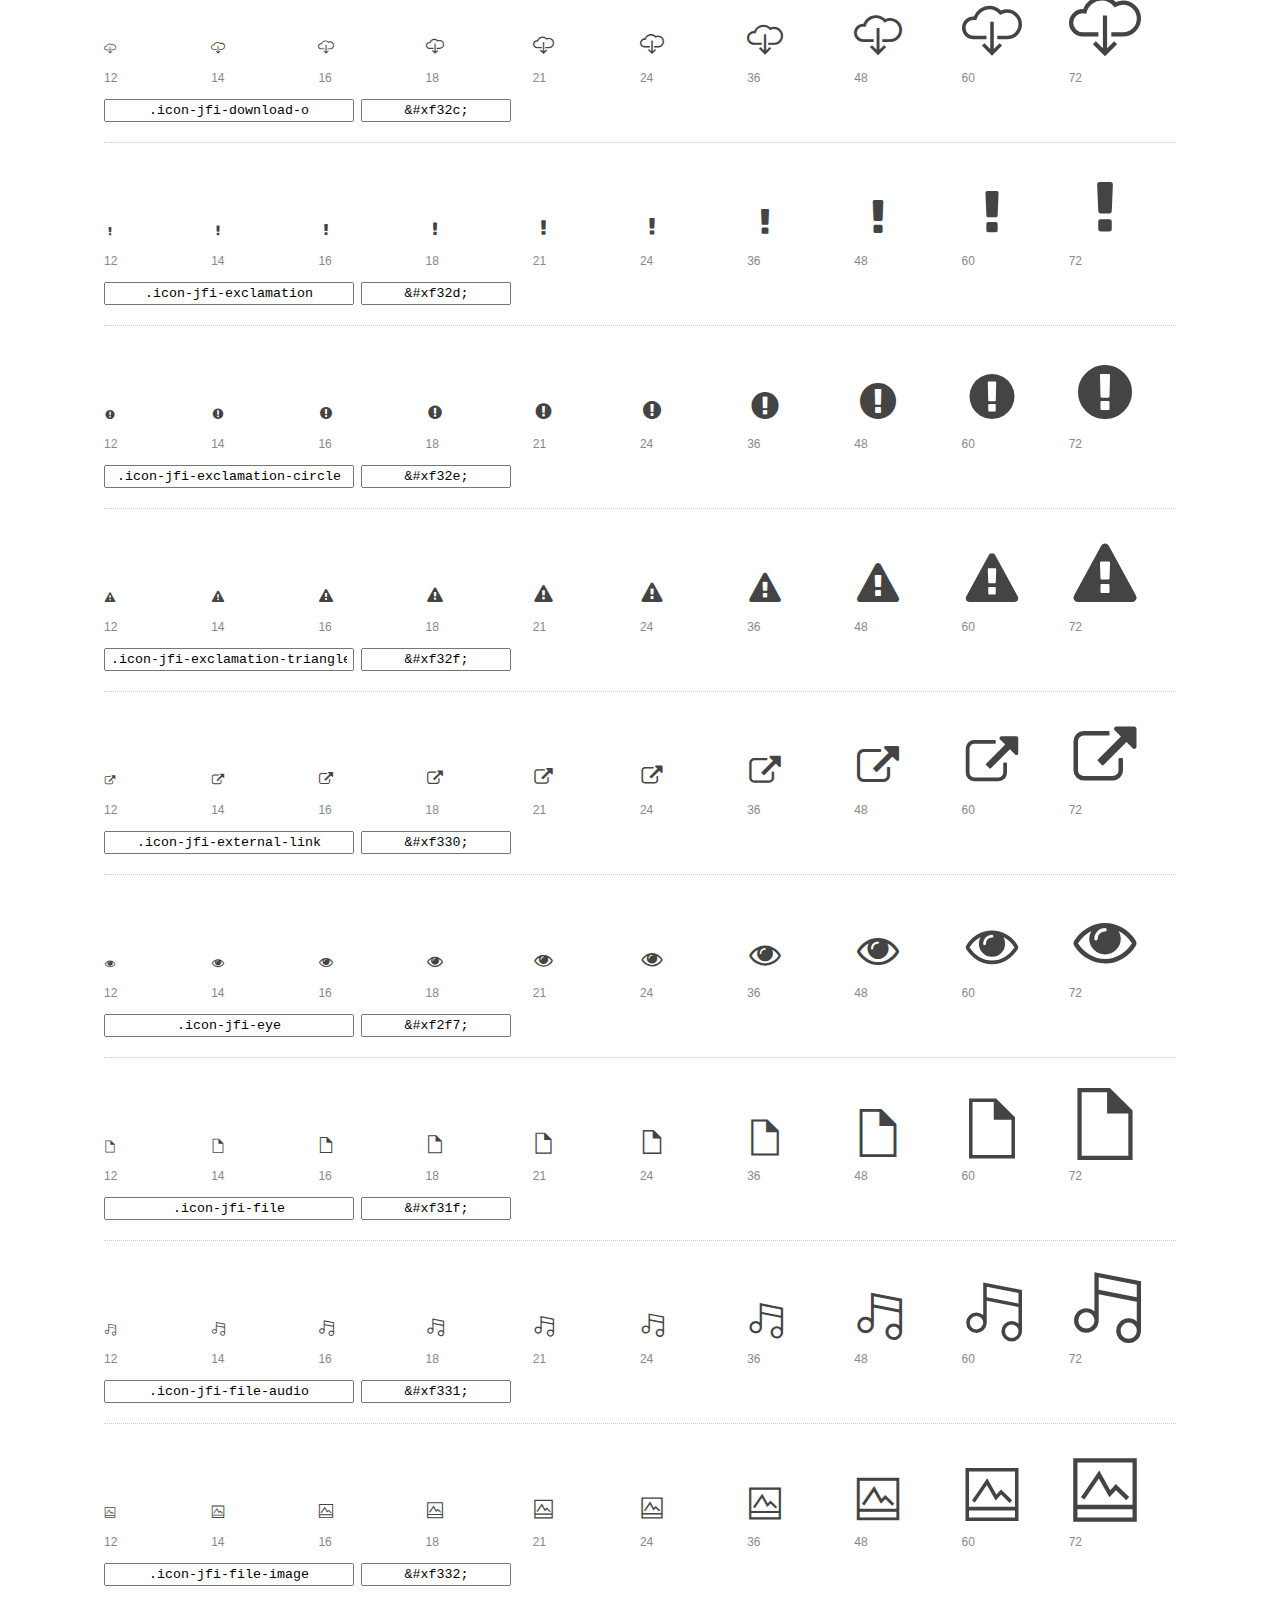
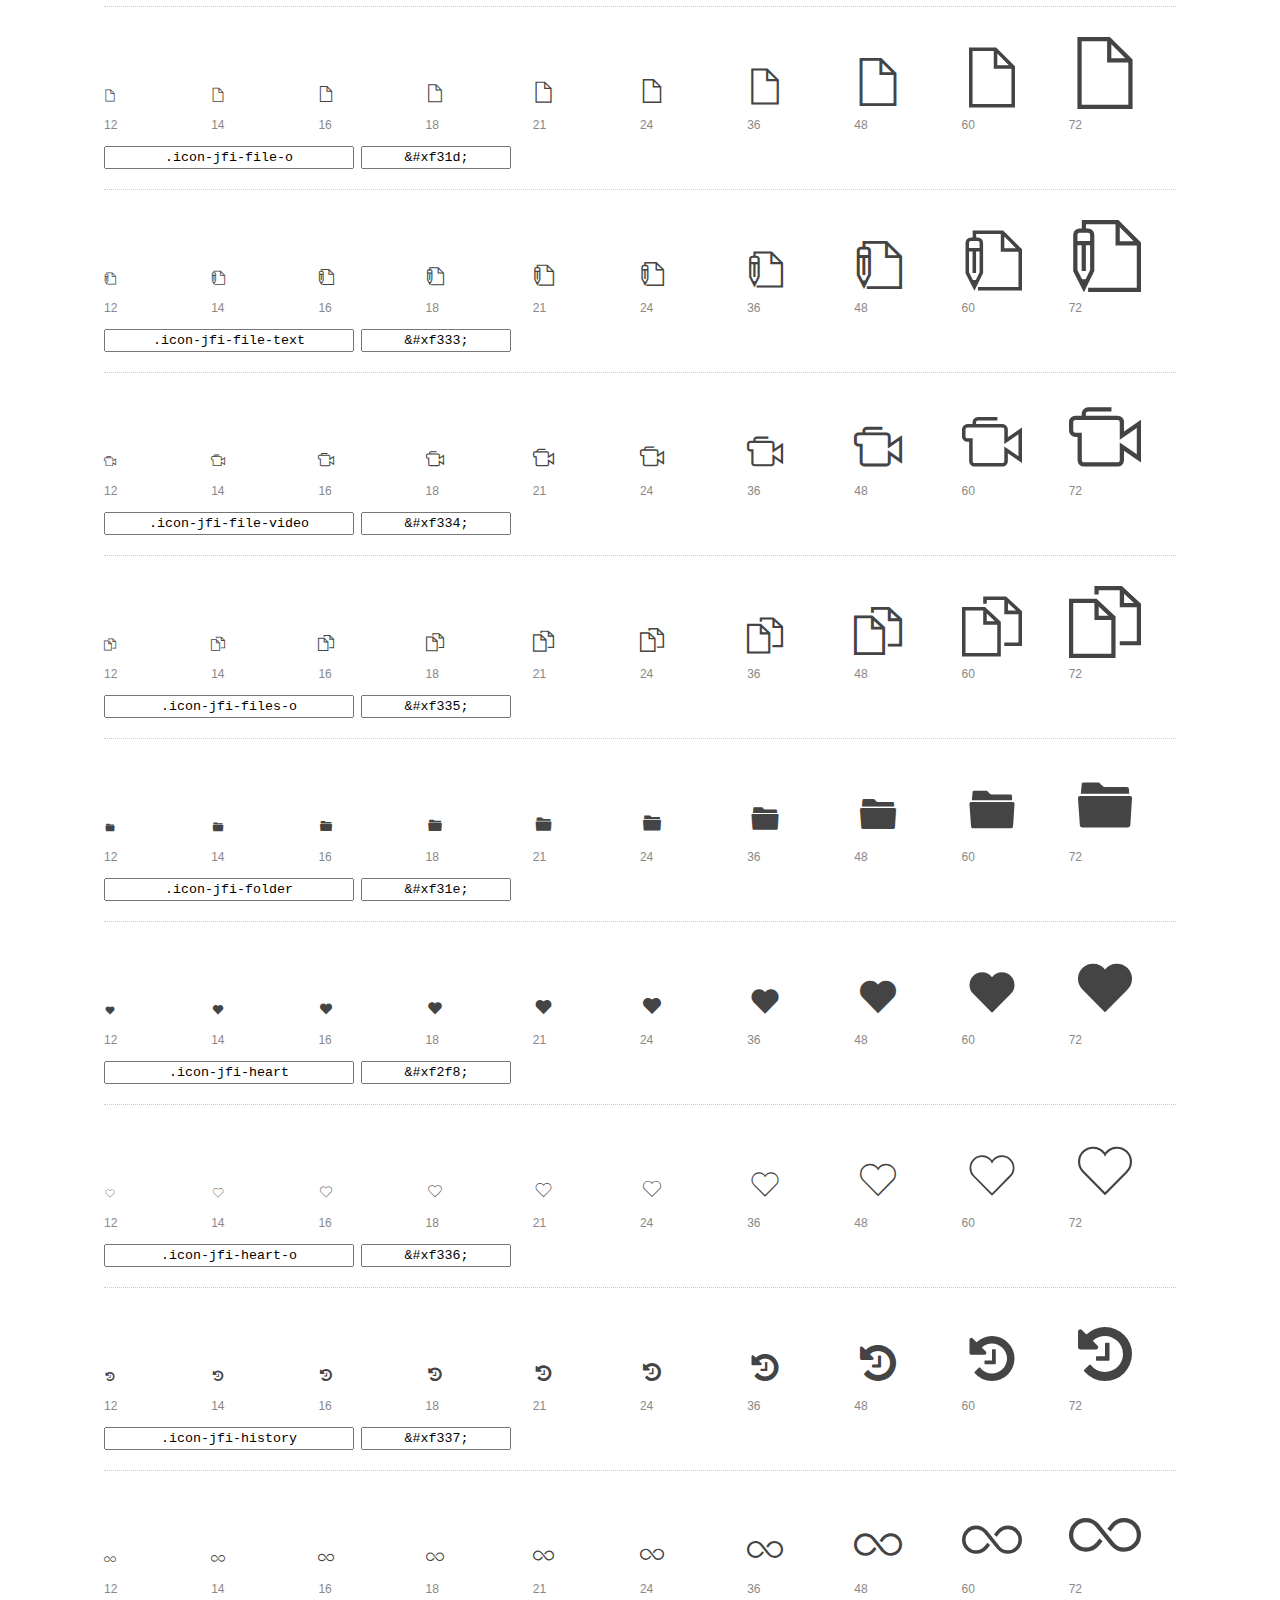
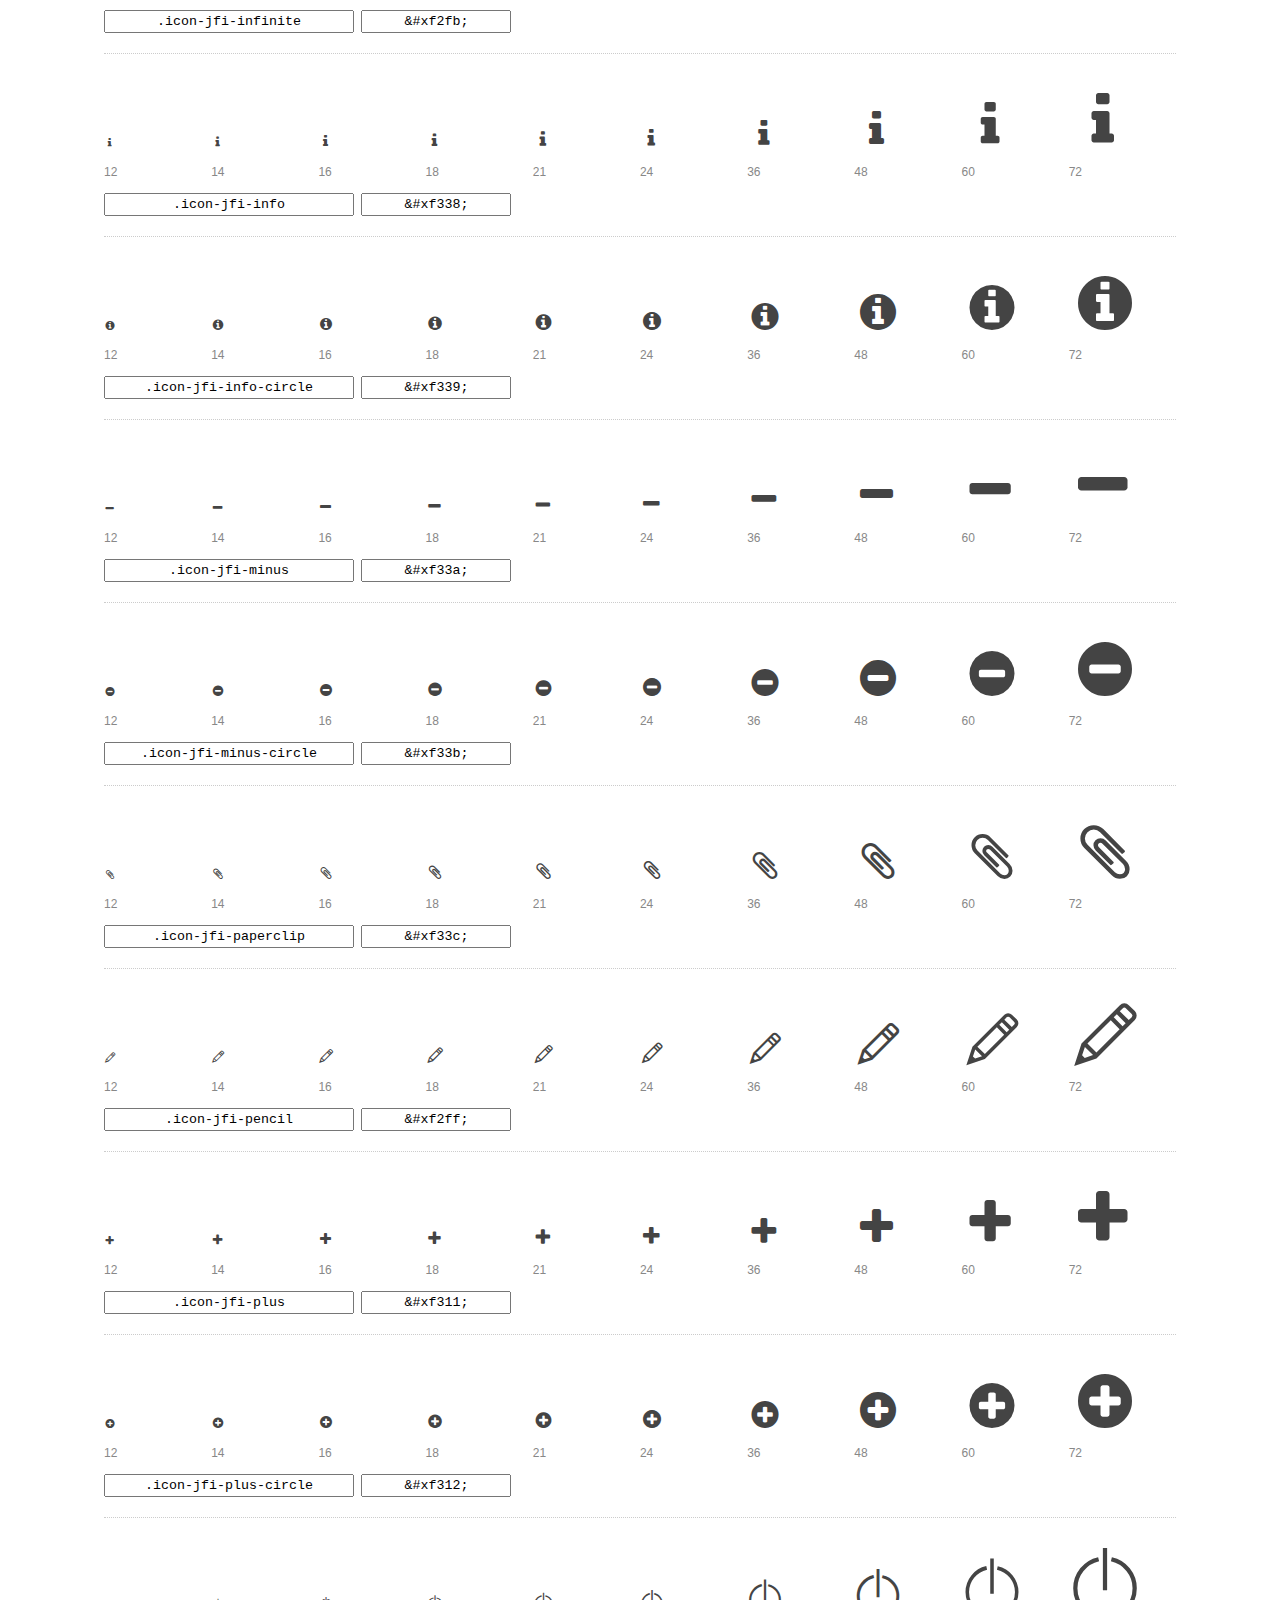
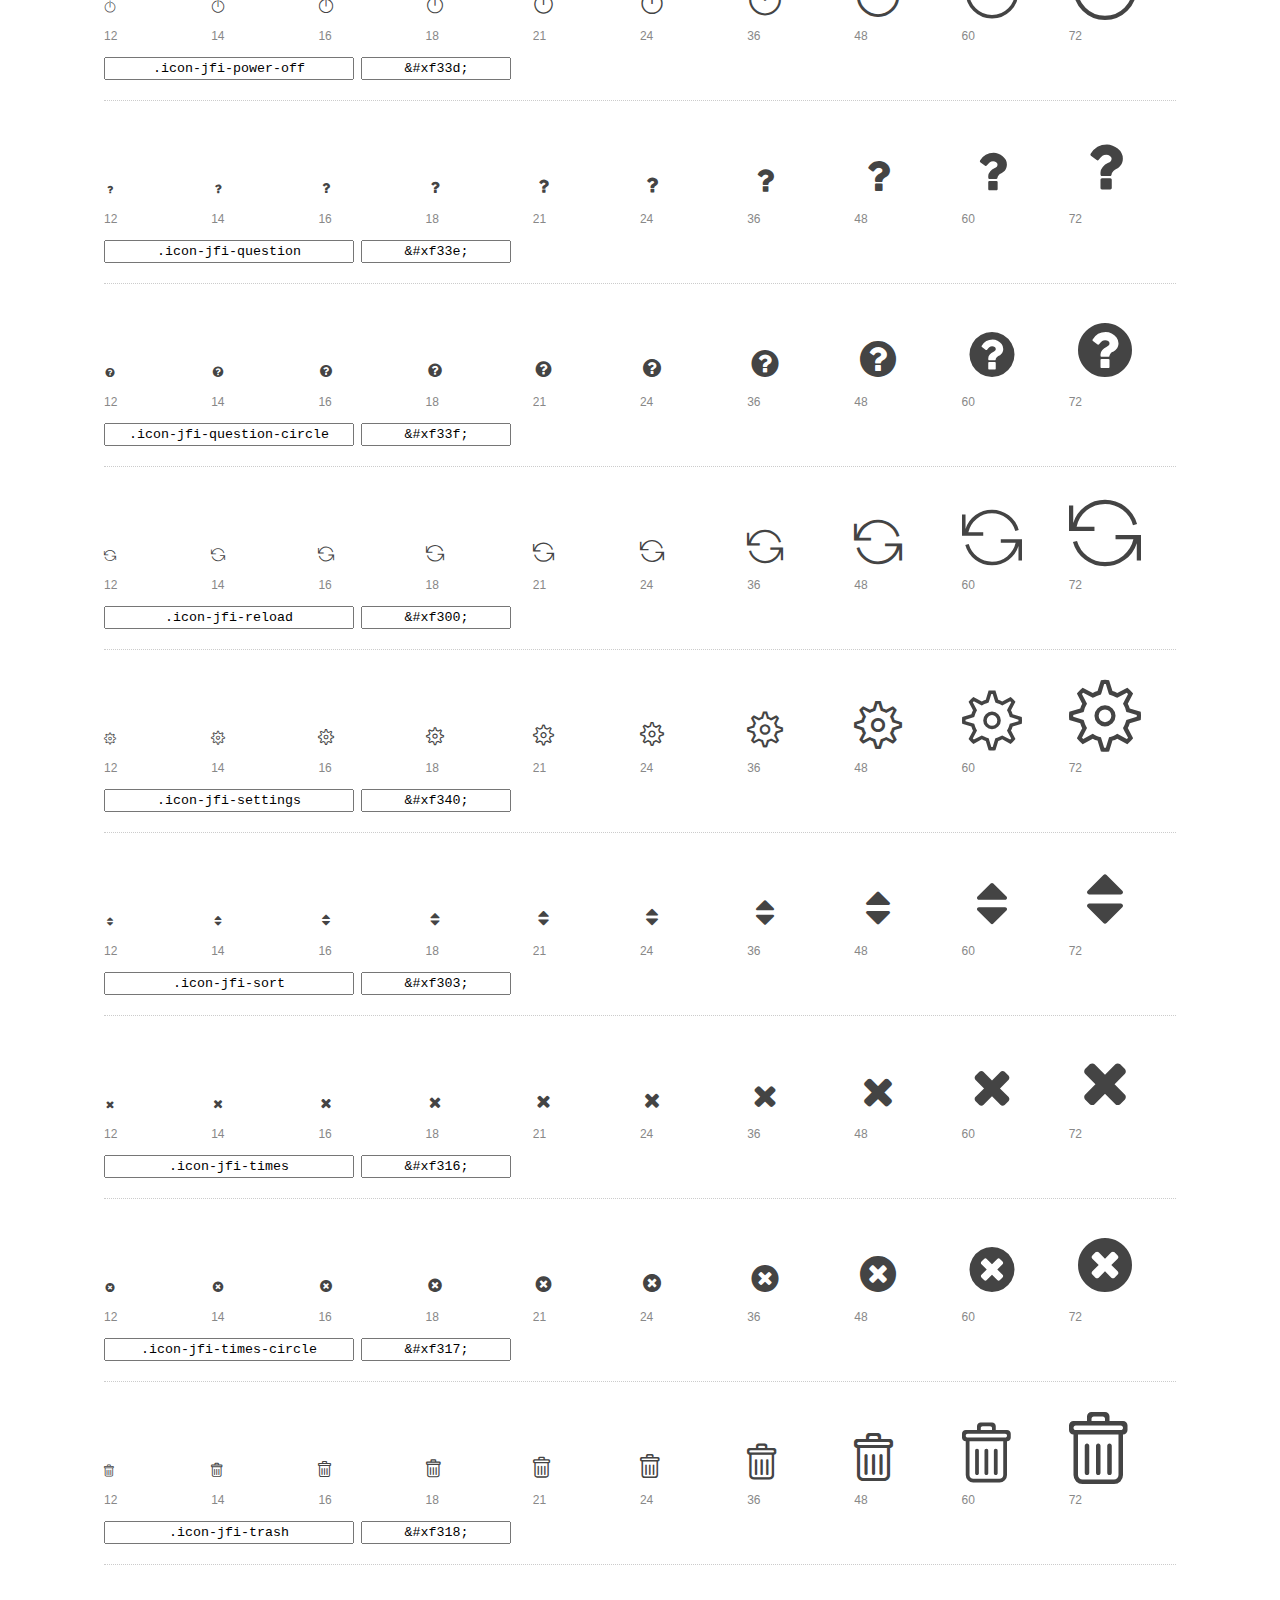
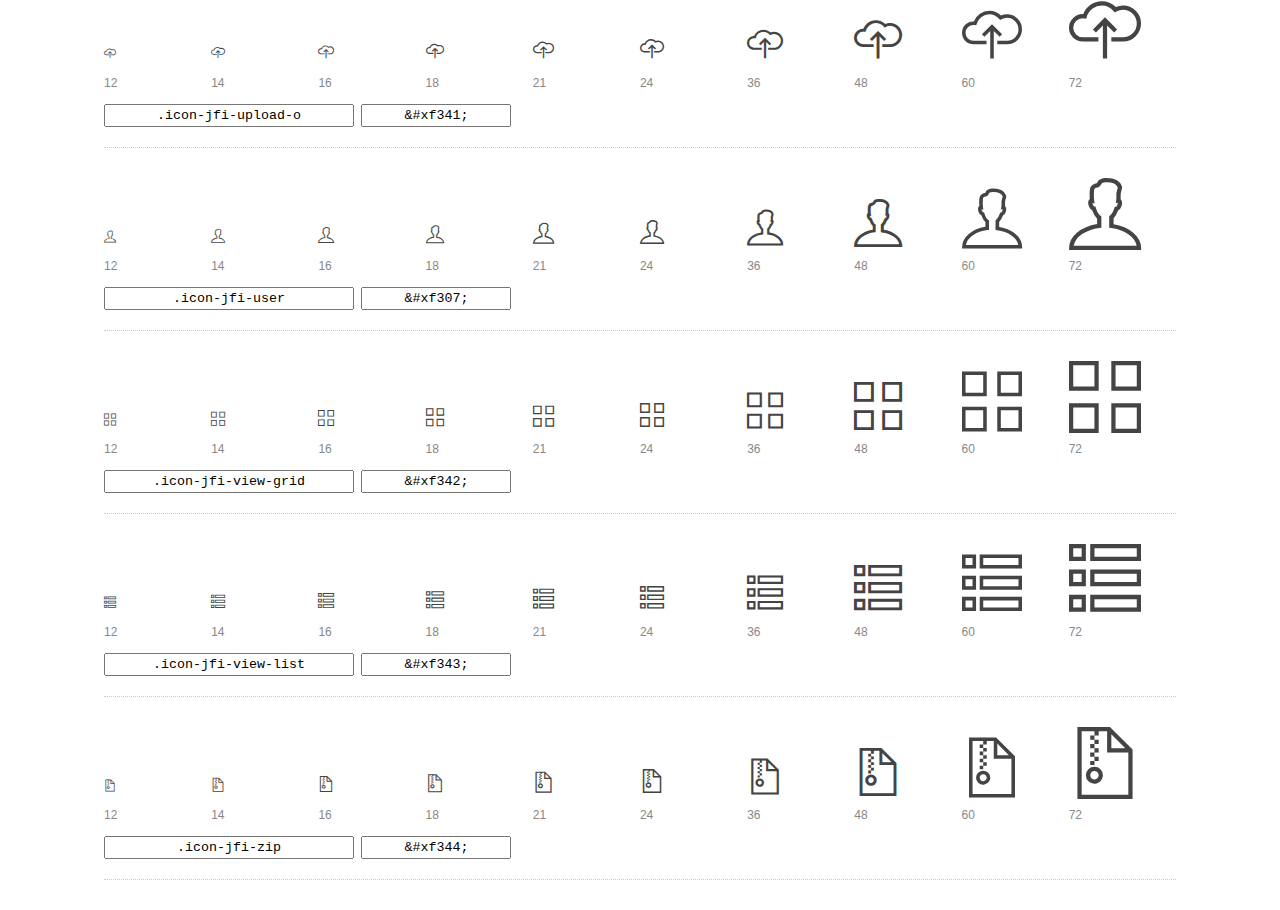
<file: src/main/webapp/resources/assets/fonts/jquery.filer-icons/jquery-filer-preview.html>
<!DOCTYPE html>
<html>
  <head>
    <title>jquery-filer glyphs preview</title>

    <style>
      /* Page Styles */

      * {
        -moz-box-sizing: border-box;
        -webkit-box-sizing: border-box;
        box-sizing: border-box;
        margin: 0;
        padding: 0;
      }

      body {
        background: #fff;
        color: #444;
        font: 16px/1.5 "Helvetica Neue", Helvetica, Arial, sans-serif;
      }

      a,
      a:visited {
        color: #888;
        text-decoration: underline;
      }
      a:hover,
      a:focus { color: #000; }

      header {
        border-bottom: 2px solid #ddd;
        margin-bottom: 20px;
        overflow: hidden;
        padding: 20px 0;
      }

      header h1 {
        color: #888;
        float: left;
        font-size: 36px;
        font-weight: 300;
      }

      header a {
        float: right;
        font-size: 14px;
      }

      .container {
        margin: 0 auto;
        max-width: 1200px;
        min-width: 960px;
        padding: 0 40px;
        width: 90%;
      }

      .glyph {
        border-bottom: 1px dotted #ccc;
        padding: 10px 0 20px;
        margin-bottom: 20px;
      }

      .preview-glyphs { vertical-align: bottom; }

      .preview-scale {
        color: #888;
        font-size: 12px;
        margin-top: 5px;
      }

      .step {
        display: inline-block;
        line-height: 1;
        position: relative;
        width: 10%;
      }

      .step .letters,
      .step i {
        -webkit-transition: opacity .3s;
        -moz-transition: opacity .3s;
        -ms-transition: opacity .3s;
        -o-transition: opacity .3s;
        transition: opacity .3s;
      }

      .step:hover .letters { opacity: 1; }
      .step:hover i { opacity: .3; }

      .letters {
        opacity: .3;
        position: absolute;
      }

      .characters-off .letters { display: none; }
      .characters-off .step:hover i { opacity: 1; }

      
      .size-12 { font-size: 12px; }
      
      .size-14 { font-size: 14px; }
      
      .size-16 { font-size: 16px; }
      
      .size-18 { font-size: 18px; }
      
      .size-21 { font-size: 21px; }
      
      .size-24 { font-size: 24px; }
      
      .size-36 { font-size: 36px; }
      
      .size-48 { font-size: 48px; }
      
      .size-60 { font-size: 60px; }
      
      .size-72 { font-size: 72px; }
      

      .usage { margin-top: 10px; }

      .usage input {
        font-family: monospace;
        margin-right: 3px;
        padding: 2px 5px;
        text-align: center;
      }

      .usage .point { width: 150px; }

      .usage .class { width: 250px; }

      footer {
        color: #888;
        font-size: 12px;
        padding: 20px 0;
      }

      /* Icon Font: jquery-filer */

      @font-face {
  font-family: "jquery-filer";
  src: url("./jquery-filer.eot");
  src: url("./jquery-filer.eot?#iefix") format("embedded-opentype"),
       url([data-uri]),
       url("./jquery-filer.woff") format("woff"),
       url("./jquery-filer.ttf") format("truetype"),
       url("./jquery-filer.svg#jquery-filer") format("svg");
  font-weight: normal;
  font-style: normal;
}

@media screen and (-webkit-min-device-pixel-ratio:0) {
  @font-face {
    font-family: "jquery-filer";
    src: url("./jquery-filer.svg#jquery-filer") format("svg");
  }
}

      [data-icon]:before { content: attr(data-icon); }

      [data-icon]:before,
      .icon-jfi-ban:before,
.icon-jfi-calendar:before,
.icon-jfi-check:before,
.icon-jfi-check-circle:before,
.icon-jfi-cloud-o:before,
.icon-jfi-cloud-up-o:before,
.icon-jfi-comment:before,
.icon-jfi-comment-o:before,
.icon-jfi-download-o:before,
.icon-jfi-exclamation:before,
.icon-jfi-exclamation-circle:before,
.icon-jfi-exclamation-triangle:before,
.icon-jfi-external-link:before,
.icon-jfi-eye:before,
.icon-jfi-file:before,
.icon-jfi-file-audio:before,
.icon-jfi-file-image:before,
.icon-jfi-file-o:before,
.icon-jfi-file-text:before,
.icon-jfi-file-video:before,
.icon-jfi-files-o:before,
.icon-jfi-folder:before,
.icon-jfi-heart:before,
.icon-jfi-heart-o:before,
.icon-jfi-history:before,
.icon-jfi-infinite:before,
.icon-jfi-info:before,
.icon-jfi-info-circle:before,
.icon-jfi-minus:before,
.icon-jfi-minus-circle:before,
.icon-jfi-paperclip:before,
.icon-jfi-pencil:before,
.icon-jfi-plus:before,
.icon-jfi-plus-circle:before,
.icon-jfi-power-off:before,
.icon-jfi-question:before,
.icon-jfi-question-circle:before,
.icon-jfi-reload:before,
.icon-jfi-settings:before,
.icon-jfi-sort:before,
.icon-jfi-times:before,
.icon-jfi-times-circle:before,
.icon-jfi-trash:before,
.icon-jfi-upload-o:before,
.icon-jfi-user:before,
.icon-jfi-view-grid:before,
.icon-jfi-view-list:before,
.icon-jfi-zip:before {
        display: inline-block;
  font-family: "jquery-filer";
  font-style: normal;
  font-weight: normal;
  font-variant: normal;
  line-height: 1;
  text-decoration: inherit;
  text-rendering: optimizeLegibility;
  text-transform: none;
  -moz-osx-font-smoothing: grayscale;
  -webkit-font-smoothing: antialiased;
  font-smoothing: antialiased;
      }

      .icon-jfi-ban:before { content: "\f328"; }
.icon-jfi-calendar:before { content: "\f30b"; }
.icon-jfi-check:before { content: "\f2f6"; }
.icon-jfi-check-circle:before { content: "\f30c"; }
.icon-jfi-cloud-o:before { content: "\f329"; }
.icon-jfi-cloud-up-o:before { content: "\f32a"; }
.icon-jfi-comment:before { content: "\f32b"; }
.icon-jfi-comment-o:before { content: "\f30d"; }
.icon-jfi-download-o:before { content: "\f32c"; }
.icon-jfi-exclamation:before { content: "\f32d"; }
.icon-jfi-exclamation-circle:before { content: "\f32e"; }
.icon-jfi-exclamation-triangle:before { content: "\f32f"; }
.icon-jfi-external-link:before { content: "\f330"; }
.icon-jfi-eye:before { content: "\f2f7"; }
.icon-jfi-file:before { content: "\f31f"; }
.icon-jfi-file-audio:before { content: "\f331"; }
.icon-jfi-file-image:before { content: "\f332"; }
.icon-jfi-file-o:before { content: "\f31d"; }
.icon-jfi-file-text:before { content: "\f333"; }
.icon-jfi-file-video:before { content: "\f334"; }
.icon-jfi-files-o:before { content: "\f335"; }
.icon-jfi-folder:before { content: "\f31e"; }
.icon-jfi-heart:before { content: "\f2f8"; }
.icon-jfi-heart-o:before { content: "\f336"; }
.icon-jfi-history:before { content: "\f337"; }
.icon-jfi-infinite:before { content: "\f2fb"; }
.icon-jfi-info:before { content: "\f338"; }
.icon-jfi-info-circle:before { content: "\f339"; }
.icon-jfi-minus:before { content: "\f33a"; }
.icon-jfi-minus-circle:before { content: "\f33b"; }
.icon-jfi-paperclip:before { content: "\f33c"; }
.icon-jfi-pencil:before { content: "\f2ff"; }
.icon-jfi-plus:before { content: "\f311"; }
.icon-jfi-plus-circle:before { content: "\f312"; }
.icon-jfi-power-off:before { content: "\f33d"; }
.icon-jfi-question:before { content: "\f33e"; }
.icon-jfi-question-circle:before { content: "\f33f"; }
.icon-jfi-reload:before { content: "\f300"; }
.icon-jfi-settings:before { content: "\f340"; }
.icon-jfi-sort:before { content: "\f303"; }
.icon-jfi-times:before { content: "\f316"; }
.icon-jfi-times-circle:before { content: "\f317"; }
.icon-jfi-trash:before { content: "\f318"; }
.icon-jfi-upload-o:before { content: "\f341"; }
.icon-jfi-user:before { content: "\f307"; }
.icon-jfi-view-grid:before { content: "\f342"; }
.icon-jfi-view-list:before { content: "\f343"; }
.icon-jfi-zip:before { content: "\f344"; }
    </style>

    <!--[if lte IE 8]><script src="http://html5shiv.googlecode.com/svn/trunk/html5.js"></script><![endif]-->

    <script>
      function toggleCharacters() {
        var body = document.getElementsByTagName('body')[0];
        body.className = body.className === 'characters-off' ? '' : 'characters-off';
      }
    </script>
  </head>

  <body class="characters-off">
    <div id="page" class="container">
      <header>
        <h1>jquery-filer contains 48 glyphs:</h1>
        <a onclick="toggleCharacters(); return false;" href="#">Toggle Preview Characters</a>
      </header>

      
      <div class="glyph">
        <div class="preview-glyphs">
          <span class="step size-12"><span class="letters">Pp</span><i id="icon-jfi-ban" class="icon-jfi-ban"></i></span><span class="step size-14"><span class="letters">Pp</span><i id="icon-jfi-ban" class="icon-jfi-ban"></i></span><span class="step size-16"><span class="letters">Pp</span><i id="icon-jfi-ban" class="icon-jfi-ban"></i></span><span class="step size-18"><span class="letters">Pp</span><i id="icon-jfi-ban" class="icon-jfi-ban"></i></span><span class="step size-21"><span class="letters">Pp</span><i id="icon-jfi-ban" class="icon-jfi-ban"></i></span><span class="step size-24"><span class="letters">Pp</span><i id="icon-jfi-ban" class="icon-jfi-ban"></i></span><span class="step size-36"><span class="letters">Pp</span><i id="icon-jfi-ban" class="icon-jfi-ban"></i></span><span class="step size-48"><span class="letters">Pp</span><i id="icon-jfi-ban" class="icon-jfi-ban"></i></span><span class="step size-60"><span class="letters">Pp</span><i id="icon-jfi-ban" class="icon-jfi-ban"></i></span><span class="step size-72"><span class="letters">Pp</span><i id="icon-jfi-ban" class="icon-jfi-ban"></i></span>
        </div>
        <div class="preview-scale">
          <span class="step">12</span><span class="step">14</span><span class="step">16</span><span class="step">18</span><span class="step">21</span><span class="step">24</span><span class="step">36</span><span class="step">48</span><span class="step">60</span><span class="step">72</span>
        </div>
        <div class="usage">
          <input class="class" type="text" readonly="readonly" onClick="this.select();" value=".icon-jfi-ban" />
          <input class="point" type="text" readonly="readonly" onClick="this.select();" value="&amp;#xf328;" />
        </div>
      </div>
      
      <div class="glyph">
        <div class="preview-glyphs">
          <span class="step size-12"><span class="letters">Pp</span><i id="icon-jfi-calendar" class="icon-jfi-calendar"></i></span><span class="step size-14"><span class="letters">Pp</span><i id="icon-jfi-calendar" class="icon-jfi-calendar"></i></span><span class="step size-16"><span class="letters">Pp</span><i id="icon-jfi-calendar" class="icon-jfi-calendar"></i></span><span class="step size-18"><span class="letters">Pp</span><i id="icon-jfi-calendar" class="icon-jfi-calendar"></i></span><span class="step size-21"><span class="letters">Pp</span><i id="icon-jfi-calendar" class="icon-jfi-calendar"></i></span><span class="step size-24"><span class="letters">Pp</span><i id="icon-jfi-calendar" class="icon-jfi-calendar"></i></span><span class="step size-36"><span class="letters">Pp</span><i id="icon-jfi-calendar" class="icon-jfi-calendar"></i></span><span class="step size-48"><span class="letters">Pp</span><i id="icon-jfi-calendar" class="icon-jfi-calendar"></i></span><span class="step size-60"><span class="letters">Pp</span><i id="icon-jfi-calendar" class="icon-jfi-calendar"></i></span><span class="step size-72"><span class="letters">Pp</span><i id="icon-jfi-calendar" class="icon-jfi-calendar"></i></span>
        </div>
        <div class="preview-scale">
          <span class="step">12</span><span class="step">14</span><span class="step">16</span><span class="step">18</span><span class="step">21</span><span class="step">24</span><span class="step">36</span><span class="step">48</span><span class="step">60</span><span class="step">72</span>
        </div>
        <div class="usage">
          <input class="class" type="text" readonly="readonly" onClick="this.select();" value=".icon-jfi-calendar" />
          <input class="point" type="text" readonly="readonly" onClick="this.select();" value="&amp;#xf30b;" />
        </div>
      </div>
      
      <div class="glyph">
        <div class="preview-glyphs">
          <span class="step size-12"><span class="letters">Pp</span><i id="icon-jfi-check" class="icon-jfi-check"></i></span><span class="step size-14"><span class="letters">Pp</span><i id="icon-jfi-check" class="icon-jfi-check"></i></span><span class="step size-16"><span class="letters">Pp</span><i id="icon-jfi-check" class="icon-jfi-check"></i></span><span class="step size-18"><span class="letters">Pp</span><i id="icon-jfi-check" class="icon-jfi-check"></i></span><span class="step size-21"><span class="letters">Pp</span><i id="icon-jfi-check" class="icon-jfi-check"></i></span><span class="step size-24"><span class="letters">Pp</span><i id="icon-jfi-check" class="icon-jfi-check"></i></span><span class="step size-36"><span class="letters">Pp</span><i id="icon-jfi-check" class="icon-jfi-check"></i></span><span class="step size-48"><span class="letters">Pp</span><i id="icon-jfi-check" class="icon-jfi-check"></i></span><span class="step size-60"><span class="letters">Pp</span><i id="icon-jfi-check" class="icon-jfi-check"></i></span><span class="step size-72"><span class="letters">Pp</span><i id="icon-jfi-check" class="icon-jfi-check"></i></span>
        </div>
        <div class="preview-scale">
          <span class="step">12</span><span class="step">14</span><span class="step">16</span><span class="step">18</span><span class="step">21</span><span class="step">24</span><span class="step">36</span><span class="step">48</span><span class="step">60</span><span class="step">72</span>
        </div>
        <div class="usage">
          <input class="class" type="text" readonly="readonly" onClick="this.select();" value=".icon-jfi-check" />
          <input class="point" type="text" readonly="readonly" onClick="this.select();" value="&amp;#xf2f6;" />
        </div>
      </div>
      
      <div class="glyph">
        <div class="preview-glyphs">
          <span class="step size-12"><span class="letters">Pp</span><i id="icon-jfi-check-circle" class="icon-jfi-check-circle"></i></span><span class="step size-14"><span class="letters">Pp</span><i id="icon-jfi-check-circle" class="icon-jfi-check-circle"></i></span><span class="step size-16"><span class="letters">Pp</span><i id="icon-jfi-check-circle" class="icon-jfi-check-circle"></i></span><span class="step size-18"><span class="letters">Pp</span><i id="icon-jfi-check-circle" class="icon-jfi-check-circle"></i></span><span class="step size-21"><span class="letters">Pp</span><i id="icon-jfi-check-circle" class="icon-jfi-check-circle"></i></span><span class="step size-24"><span class="letters">Pp</span><i id="icon-jfi-check-circle" class="icon-jfi-check-circle"></i></span><span class="step size-36"><span class="letters">Pp</span><i id="icon-jfi-check-circle" class="icon-jfi-check-circle"></i></span><span class="step size-48"><span class="letters">Pp</span><i id="icon-jfi-check-circle" class="icon-jfi-check-circle"></i></span><span class="step size-60"><span class="letters">Pp</span><i id="icon-jfi-check-circle" class="icon-jfi-check-circle"></i></span><span class="step size-72"><span class="letters">Pp</span><i id="icon-jfi-check-circle" class="icon-jfi-check-circle"></i></span>
        </div>
        <div class="preview-scale">
          <span class="step">12</span><span class="step">14</span><span class="step">16</span><span class="step">18</span><span class="step">21</span><span class="step">24</span><span class="step">36</span><span class="step">48</span><span class="step">60</span><span class="step">72</span>
        </div>
        <div class="usage">
          <input class="class" type="text" readonly="readonly" onClick="this.select();" value=".icon-jfi-check-circle" />
          <input class="point" type="text" readonly="readonly" onClick="this.select();" value="&amp;#xf30c;" />
        </div>
      </div>
      
      <div class="glyph">
        <div class="preview-glyphs">
          <span class="step size-12"><span class="letters">Pp</span><i id="icon-jfi-cloud-o" class="icon-jfi-cloud-o"></i></span><span class="step size-14"><span class="letters">Pp</span><i id="icon-jfi-cloud-o" class="icon-jfi-cloud-o"></i></span><span class="step size-16"><span class="letters">Pp</span><i id="icon-jfi-cloud-o" class="icon-jfi-cloud-o"></i></span><span class="step size-18"><span class="letters">Pp</span><i id="icon-jfi-cloud-o" class="icon-jfi-cloud-o"></i></span><span class="step size-21"><span class="letters">Pp</span><i id="icon-jfi-cloud-o" class="icon-jfi-cloud-o"></i></span><span class="step size-24"><span class="letters">Pp</span><i id="icon-jfi-cloud-o" class="icon-jfi-cloud-o"></i></span><span class="step size-36"><span class="letters">Pp</span><i id="icon-jfi-cloud-o" class="icon-jfi-cloud-o"></i></span><span class="step size-48"><span class="letters">Pp</span><i id="icon-jfi-cloud-o" class="icon-jfi-cloud-o"></i></span><span class="step size-60"><span class="letters">Pp</span><i id="icon-jfi-cloud-o" class="icon-jfi-cloud-o"></i></span><span class="step size-72"><span class="letters">Pp</span><i id="icon-jfi-cloud-o" class="icon-jfi-cloud-o"></i></span>
        </div>
        <div class="preview-scale">
          <span class="step">12</span><span class="step">14</span><span class="step">16</span><span class="step">18</span><span class="step">21</span><span class="step">24</span><span class="step">36</span><span class="step">48</span><span class="step">60</span><span class="step">72</span>
        </div>
        <div class="usage">
          <input class="class" type="text" readonly="readonly" onClick="this.select();" value=".icon-jfi-cloud-o" />
          <input class="point" type="text" readonly="readonly" onClick="this.select();" value="&amp;#xf329;" />
        </div>
      </div>
      
      <div class="glyph">
        <div class="preview-glyphs">
          <span class="step size-12"><span class="letters">Pp</span><i id="icon-jfi-cloud-up-o" class="icon-jfi-cloud-up-o"></i></span><span class="step size-14"><span class="letters">Pp</span><i id="icon-jfi-cloud-up-o" class="icon-jfi-cloud-up-o"></i></span><span class="step size-16"><span class="letters">Pp</span><i id="icon-jfi-cloud-up-o" class="icon-jfi-cloud-up-o"></i></span><span class="step size-18"><span class="letters">Pp</span><i id="icon-jfi-cloud-up-o" class="icon-jfi-cloud-up-o"></i></span><span class="step size-21"><span class="letters">Pp</span><i id="icon-jfi-cloud-up-o" class="icon-jfi-cloud-up-o"></i></span><span class="step size-24"><span class="letters">Pp</span><i id="icon-jfi-cloud-up-o" class="icon-jfi-cloud-up-o"></i></span><span class="step size-36"><span class="letters">Pp</span><i id="icon-jfi-cloud-up-o" class="icon-jfi-cloud-up-o"></i></span><span class="step size-48"><span class="letters">Pp</span><i id="icon-jfi-cloud-up-o" class="icon-jfi-cloud-up-o"></i></span><span class="step size-60"><span class="letters">Pp</span><i id="icon-jfi-cloud-up-o" class="icon-jfi-cloud-up-o"></i></span><span class="step size-72"><span class="letters">Pp</span><i id="icon-jfi-cloud-up-o" class="icon-jfi-cloud-up-o"></i></span>
        </div>
        <div class="preview-scale">
          <span class="step">12</span><span class="step">14</span><span class="step">16</span><span class="step">18</span><span class="step">21</span><span class="step">24</span><span class="step">36</span><span class="step">48</span><span class="step">60</span><span class="step">72</span>
        </div>
        <div class="usage">
          <input class="class" type="text" readonly="readonly" onClick="this.select();" value=".icon-jfi-cloud-up-o" />
          <input class="point" type="text" readonly="readonly" onClick="this.select();" value="&amp;#xf32a;" />
        </div>
      </div>
      
      <div class="glyph">
        <div class="preview-glyphs">
          <span class="step size-12"><span class="letters">Pp</span><i id="icon-jfi-comment" class="icon-jfi-comment"></i></span><span class="step size-14"><span class="letters">Pp</span><i id="icon-jfi-comment" class="icon-jfi-comment"></i></span><span class="step size-16"><span class="letters">Pp</span><i id="icon-jfi-comment" class="icon-jfi-comment"></i></span><span class="step size-18"><span class="letters">Pp</span><i id="icon-jfi-comment" class="icon-jfi-comment"></i></span><span class="step size-21"><span class="letters">Pp</span><i id="icon-jfi-comment" class="icon-jfi-comment"></i></span><span class="step size-24"><span class="letters">Pp</span><i id="icon-jfi-comment" class="icon-jfi-comment"></i></span><span class="step size-36"><span class="letters">Pp</span><i id="icon-jfi-comment" class="icon-jfi-comment"></i></span><span class="step size-48"><span class="letters">Pp</span><i id="icon-jfi-comment" class="icon-jfi-comment"></i></span><span class="step size-60"><span class="letters">Pp</span><i id="icon-jfi-comment" class="icon-jfi-comment"></i></span><span class="step size-72"><span class="letters">Pp</span><i id="icon-jfi-comment" class="icon-jfi-comment"></i></span>
        </div>
        <div class="preview-scale">
          <span class="step">12</span><span class="step">14</span><span class="step">16</span><span class="step">18</span><span class="step">21</span><span class="step">24</span><span class="step">36</span><span class="step">48</span><span class="step">60</span><span class="step">72</span>
        </div>
        <div class="usage">
          <input class="class" type="text" readonly="readonly" onClick="this.select();" value=".icon-jfi-comment" />
          <input class="point" type="text" readonly="readonly" onClick="this.select();" value="&amp;#xf32b;" />
        </div>
      </div>
      
      <div class="glyph">
        <div class="preview-glyphs">
          <span class="step size-12"><span class="letters">Pp</span><i id="icon-jfi-comment-o" class="icon-jfi-comment-o"></i></span><span class="step size-14"><span class="letters">Pp</span><i id="icon-jfi-comment-o" class="icon-jfi-comment-o"></i></span><span class="step size-16"><span class="letters">Pp</span><i id="icon-jfi-comment-o" class="icon-jfi-comment-o"></i></span><span class="step size-18"><span class="letters">Pp</span><i id="icon-jfi-comment-o" class="icon-jfi-comment-o"></i></span><span class="step size-21"><span class="letters">Pp</span><i id="icon-jfi-comment-o" class="icon-jfi-comment-o"></i></span><span class="step size-24"><span class="letters">Pp</span><i id="icon-jfi-comment-o" class="icon-jfi-comment-o"></i></span><span class="step size-36"><span class="letters">Pp</span><i id="icon-jfi-comment-o" class="icon-jfi-comment-o"></i></span><span class="step size-48"><span class="letters">Pp</span><i id="icon-jfi-comment-o" class="icon-jfi-comment-o"></i></span><span class="step size-60"><span class="letters">Pp</span><i id="icon-jfi-comment-o" class="icon-jfi-comment-o"></i></span><span class="step size-72"><span class="letters">Pp</span><i id="icon-jfi-comment-o" class="icon-jfi-comment-o"></i></span>
        </div>
        <div class="preview-scale">
          <span class="step">12</span><span class="step">14</span><span class="step">16</span><span class="step">18</span><span class="step">21</span><span class="step">24</span><span class="step">36</span><span class="step">48</span><span class="step">60</span><span class="step">72</span>
        </div>
        <div class="usage">
          <input class="class" type="text" readonly="readonly" onClick="this.select();" value=".icon-jfi-comment-o" />
          <input class="point" type="text" readonly="readonly" onClick="this.select();" value="&amp;#xf30d;" />
        </div>
      </div>
      
      <div class="glyph">
        <div class="preview-glyphs">
          <span class="step size-12"><span class="letters">Pp</span><i id="icon-jfi-download-o" class="icon-jfi-download-o"></i></span><span class="step size-14"><span class="letters">Pp</span><i id="icon-jfi-download-o" class="icon-jfi-download-o"></i></span><span class="step size-16"><span class="letters">Pp</span><i id="icon-jfi-download-o" class="icon-jfi-download-o"></i></span><span class="step size-18"><span class="letters">Pp</span><i id="icon-jfi-download-o" class="icon-jfi-download-o"></i></span><span class="step size-21"><span class="letters">Pp</span><i id="icon-jfi-download-o" class="icon-jfi-download-o"></i></span><span class="step size-24"><span class="letters">Pp</span><i id="icon-jfi-download-o" class="icon-jfi-download-o"></i></span><span class="step size-36"><span class="letters">Pp</span><i id="icon-jfi-download-o" class="icon-jfi-download-o"></i></span><span class="step size-48"><span class="letters">Pp</span><i id="icon-jfi-download-o" class="icon-jfi-download-o"></i></span><span class="step size-60"><span class="letters">Pp</span><i id="icon-jfi-download-o" class="icon-jfi-download-o"></i></span><span class="step size-72"><span class="letters">Pp</span><i id="icon-jfi-download-o" class="icon-jfi-download-o"></i></span>
        </div>
        <div class="preview-scale">
          <span class="step">12</span><span class="step">14</span><span class="step">16</span><span class="step">18</span><span class="step">21</span><span class="step">24</span><span class="step">36</span><span class="step">48</span><span class="step">60</span><span class="step">72</span>
        </div>
        <div class="usage">
          <input class="class" type="text" readonly="readonly" onClick="this.select();" value=".icon-jfi-download-o" />
          <input class="point" type="text" readonly="readonly" onClick="this.select();" value="&amp;#xf32c;" />
        </div>
      </div>
      
      <div class="glyph">
        <div class="preview-glyphs">
          <span class="step size-12"><span class="letters">Pp</span><i id="icon-jfi-exclamation" class="icon-jfi-exclamation"></i></span><span class="step size-14"><span class="letters">Pp</span><i id="icon-jfi-exclamation" class="icon-jfi-exclamation"></i></span><span class="step size-16"><span class="letters">Pp</span><i id="icon-jfi-exclamation" class="icon-jfi-exclamation"></i></span><span class="step size-18"><span class="letters">Pp</span><i id="icon-jfi-exclamation" class="icon-jfi-exclamation"></i></span><span class="step size-21"><span class="letters">Pp</span><i id="icon-jfi-exclamation" class="icon-jfi-exclamation"></i></span><span class="step size-24"><span class="letters">Pp</span><i id="icon-jfi-exclamation" class="icon-jfi-exclamation"></i></span><span class="step size-36"><span class="letters">Pp</span><i id="icon-jfi-exclamation" class="icon-jfi-exclamation"></i></span><span class="step size-48"><span class="letters">Pp</span><i id="icon-jfi-exclamation" class="icon-jfi-exclamation"></i></span><span class="step size-60"><span class="letters">Pp</span><i id="icon-jfi-exclamation" class="icon-jfi-exclamation"></i></span><span class="step size-72"><span class="letters">Pp</span><i id="icon-jfi-exclamation" class="icon-jfi-exclamation"></i></span>
        </div>
        <div class="preview-scale">
          <span class="step">12</span><span class="step">14</span><span class="step">16</span><span class="step">18</span><span class="step">21</span><span class="step">24</span><span class="step">36</span><span class="step">48</span><span class="step">60</span><span class="step">72</span>
        </div>
        <div class="usage">
          <input class="class" type="text" readonly="readonly" onClick="this.select();" value=".icon-jfi-exclamation" />
          <input class="point" type="text" readonly="readonly" onClick="this.select();" value="&amp;#xf32d;" />
        </div>
      </div>
      
      <div class="glyph">
        <div class="preview-glyphs">
          <span class="step size-12"><span class="letters">Pp</span><i id="icon-jfi-exclamation-circle" class="icon-jfi-exclamation-circle"></i></span><span class="step size-14"><span class="letters">Pp</span><i id="icon-jfi-exclamation-circle" class="icon-jfi-exclamation-circle"></i></span><span class="step size-16"><span class="letters">Pp</span><i id="icon-jfi-exclamation-circle" class="icon-jfi-exclamation-circle"></i></span><span class="step size-18"><span class="letters">Pp</span><i id="icon-jfi-exclamation-circle" class="icon-jfi-exclamation-circle"></i></span><span class="step size-21"><span class="letters">Pp</span><i id="icon-jfi-exclamation-circle" class="icon-jfi-exclamation-circle"></i></span><span class="step size-24"><span class="letters">Pp</span><i id="icon-jfi-exclamation-circle" class="icon-jfi-exclamation-circle"></i></span><span class="step size-36"><span class="letters">Pp</span><i id="icon-jfi-exclamation-circle" class="icon-jfi-exclamation-circle"></i></span><span class="step size-48"><span class="letters">Pp</span><i id="icon-jfi-exclamation-circle" class="icon-jfi-exclamation-circle"></i></span><span class="step size-60"><span class="letters">Pp</span><i id="icon-jfi-exclamation-circle" class="icon-jfi-exclamation-circle"></i></span><span class="step size-72"><span class="letters">Pp</span><i id="icon-jfi-exclamation-circle" class="icon-jfi-exclamation-circle"></i></span>
        </div>
        <div class="preview-scale">
          <span class="step">12</span><span class="step">14</span><span class="step">16</span><span class="step">18</span><span class="step">21</span><span class="step">24</span><span class="step">36</span><span class="step">48</span><span class="step">60</span><span class="step">72</span>
        </div>
        <div class="usage">
          <input class="class" type="text" readonly="readonly" onClick="this.select();" value=".icon-jfi-exclamation-circle" />
          <input class="point" type="text" readonly="readonly" onClick="this.select();" value="&amp;#xf32e;" />
        </div>
      </div>
      
      <div class="glyph">
        <div class="preview-glyphs">
          <span class="step size-12"><span class="letters">Pp</span><i id="icon-jfi-exclamation-triangle" class="icon-jfi-exclamation-triangle"></i></span><span class="step size-14"><span class="letters">Pp</span><i id="icon-jfi-exclamation-triangle" class="icon-jfi-exclamation-triangle"></i></span><span class="step size-16"><span class="letters">Pp</span><i id="icon-jfi-exclamation-triangle" class="icon-jfi-exclamation-triangle"></i></span><span class="step size-18"><span class="letters">Pp</span><i id="icon-jfi-exclamation-triangle" class="icon-jfi-exclamation-triangle"></i></span><span class="step size-21"><span class="letters">Pp</span><i id="icon-jfi-exclamation-triangle" class="icon-jfi-exclamation-triangle"></i></span><span class="step size-24"><span class="letters">Pp</span><i id="icon-jfi-exclamation-triangle" class="icon-jfi-exclamation-triangle"></i></span><span class="step size-36"><span class="letters">Pp</span><i id="icon-jfi-exclamation-triangle" class="icon-jfi-exclamation-triangle"></i></span><span class="step size-48"><span class="letters">Pp</span><i id="icon-jfi-exclamation-triangle" class="icon-jfi-exclamation-triangle"></i></span><span class="step size-60"><span class="letters">Pp</span><i id="icon-jfi-exclamation-triangle" class="icon-jfi-exclamation-triangle"></i></span><span class="step size-72"><span class="letters">Pp</span><i id="icon-jfi-exclamation-triangle" class="icon-jfi-exclamation-triangle"></i></span>
        </div>
        <div class="preview-scale">
          <span class="step">12</span><span class="step">14</span><span class="step">16</span><span class="step">18</span><span class="step">21</span><span class="step">24</span><span class="step">36</span><span class="step">48</span><span class="step">60</span><span class="step">72</span>
        </div>
        <div class="usage">
          <input class="class" type="text" readonly="readonly" onClick="this.select();" value=".icon-jfi-exclamation-triangle" />
          <input class="point" type="text" readonly="readonly" onClick="this.select();" value="&amp;#xf32f;" />
        </div>
      </div>
      
      <div class="glyph">
        <div class="preview-glyphs">
          <span class="step size-12"><span class="letters">Pp</span><i id="icon-jfi-external-link" class="icon-jfi-external-link"></i></span><span class="step size-14"><span class="letters">Pp</span><i id="icon-jfi-external-link" class="icon-jfi-external-link"></i></span><span class="step size-16"><span class="letters">Pp</span><i id="icon-jfi-external-link" class="icon-jfi-external-link"></i></span><span class="step size-18"><span class="letters">Pp</span><i id="icon-jfi-external-link" class="icon-jfi-external-link"></i></span><span class="step size-21"><span class="letters">Pp</span><i id="icon-jfi-external-link" class="icon-jfi-external-link"></i></span><span class="step size-24"><span class="letters">Pp</span><i id="icon-jfi-external-link" class="icon-jfi-external-link"></i></span><span class="step size-36"><span class="letters">Pp</span><i id="icon-jfi-external-link" class="icon-jfi-external-link"></i></span><span class="step size-48"><span class="letters">Pp</span><i id="icon-jfi-external-link" class="icon-jfi-external-link"></i></span><span class="step size-60"><span class="letters">Pp</span><i id="icon-jfi-external-link" class="icon-jfi-external-link"></i></span><span class="step size-72"><span class="letters">Pp</span><i id="icon-jfi-external-link" class="icon-jfi-external-link"></i></span>
        </div>
        <div class="preview-scale">
          <span class="step">12</span><span class="step">14</span><span class="step">16</span><span class="step">18</span><span class="step">21</span><span class="step">24</span><span class="step">36</span><span class="step">48</span><span class="step">60</span><span class="step">72</span>
        </div>
        <div class="usage">
          <input class="class" type="text" readonly="readonly" onClick="this.select();" value=".icon-jfi-external-link" />
          <input class="point" type="text" readonly="readonly" onClick="this.select();" value="&amp;#xf330;" />
        </div>
      </div>
      
      <div class="glyph">
        <div class="preview-glyphs">
          <span class="step size-12"><span class="letters">Pp</span><i id="icon-jfi-eye" class="icon-jfi-eye"></i></span><span class="step size-14"><span class="letters">Pp</span><i id="icon-jfi-eye" class="icon-jfi-eye"></i></span><span class="step size-16"><span class="letters">Pp</span><i id="icon-jfi-eye" class="icon-jfi-eye"></i></span><span class="step size-18"><span class="letters">Pp</span><i id="icon-jfi-eye" class="icon-jfi-eye"></i></span><span class="step size-21"><span class="letters">Pp</span><i id="icon-jfi-eye" class="icon-jfi-eye"></i></span><span class="step size-24"><span class="letters">Pp</span><i id="icon-jfi-eye" class="icon-jfi-eye"></i></span><span class="step size-36"><span class="letters">Pp</span><i id="icon-jfi-eye" class="icon-jfi-eye"></i></span><span class="step size-48"><span class="letters">Pp</span><i id="icon-jfi-eye" class="icon-jfi-eye"></i></span><span class="step size-60"><span class="letters">Pp</span><i id="icon-jfi-eye" class="icon-jfi-eye"></i></span><span class="step size-72"><span class="letters">Pp</span><i id="icon-jfi-eye" class="icon-jfi-eye"></i></span>
        </div>
        <div class="preview-scale">
          <span class="step">12</span><span class="step">14</span><span class="step">16</span><span class="step">18</span><span class="step">21</span><span class="step">24</span><span class="step">36</span><span class="step">48</span><span class="step">60</span><span class="step">72</span>
        </div>
        <div class="usage">
          <input class="class" type="text" readonly="readonly" onClick="this.select();" value=".icon-jfi-eye" />
          <input class="point" type="text" readonly="readonly" onClick="this.select();" value="&amp;#xf2f7;" />
        </div>
      </div>
      
      <div class="glyph">
        <div class="preview-glyphs">
          <span class="step size-12"><span class="letters">Pp</span><i id="icon-jfi-file" class="icon-jfi-file"></i></span><span class="step size-14"><span class="letters">Pp</span><i id="icon-jfi-file" class="icon-jfi-file"></i></span><span class="step size-16"><span class="letters">Pp</span><i id="icon-jfi-file" class="icon-jfi-file"></i></span><span class="step size-18"><span class="letters">Pp</span><i id="icon-jfi-file" class="icon-jfi-file"></i></span><span class="step size-21"><span class="letters">Pp</span><i id="icon-jfi-file" class="icon-jfi-file"></i></span><span class="step size-24"><span class="letters">Pp</span><i id="icon-jfi-file" class="icon-jfi-file"></i></span><span class="step size-36"><span class="letters">Pp</span><i id="icon-jfi-file" class="icon-jfi-file"></i></span><span class="step size-48"><span class="letters">Pp</span><i id="icon-jfi-file" class="icon-jfi-file"></i></span><span class="step size-60"><span class="letters">Pp</span><i id="icon-jfi-file" class="icon-jfi-file"></i></span><span class="step size-72"><span class="letters">Pp</span><i id="icon-jfi-file" class="icon-jfi-file"></i></span>
        </div>
        <div class="preview-scale">
          <span class="step">12</span><span class="step">14</span><span class="step">16</span><span class="step">18</span><span class="step">21</span><span class="step">24</span><span class="step">36</span><span class="step">48</span><span class="step">60</span><span class="step">72</span>
        </div>
        <div class="usage">
          <input class="class" type="text" readonly="readonly" onClick="this.select();" value=".icon-jfi-file" />
          <input class="point" type="text" readonly="readonly" onClick="this.select();" value="&amp;#xf31f;" />
        </div>
      </div>
      
      <div class="glyph">
        <div class="preview-glyphs">
          <span class="step size-12"><span class="letters">Pp</span><i id="icon-jfi-file-audio" class="icon-jfi-file-audio"></i></span><span class="step size-14"><span class="letters">Pp</span><i id="icon-jfi-file-audio" class="icon-jfi-file-audio"></i></span><span class="step size-16"><span class="letters">Pp</span><i id="icon-jfi-file-audio" class="icon-jfi-file-audio"></i></span><span class="step size-18"><span class="letters">Pp</span><i id="icon-jfi-file-audio" class="icon-jfi-file-audio"></i></span><span class="step size-21"><span class="letters">Pp</span><i id="icon-jfi-file-audio" class="icon-jfi-file-audio"></i></span><span class="step size-24"><span class="letters">Pp</span><i id="icon-jfi-file-audio" class="icon-jfi-file-audio"></i></span><span class="step size-36"><span class="letters">Pp</span><i id="icon-jfi-file-audio" class="icon-jfi-file-audio"></i></span><span class="step size-48"><span class="letters">Pp</span><i id="icon-jfi-file-audio" class="icon-jfi-file-audio"></i></span><span class="step size-60"><span class="letters">Pp</span><i id="icon-jfi-file-audio" class="icon-jfi-file-audio"></i></span><span class="step size-72"><span class="letters">Pp</span><i id="icon-jfi-file-audio" class="icon-jfi-file-audio"></i></span>
        </div>
        <div class="preview-scale">
          <span class="step">12</span><span class="step">14</span><span class="step">16</span><span class="step">18</span><span class="step">21</span><span class="step">24</span><span class="step">36</span><span class="step">48</span><span class="step">60</span><span class="step">72</span>
        </div>
        <div class="usage">
          <input class="class" type="text" readonly="readonly" onClick="this.select();" value=".icon-jfi-file-audio" />
          <input class="point" type="text" readonly="readonly" onClick="this.select();" value="&amp;#xf331;" />
        </div>
      </div>
      
      <div class="glyph">
        <div class="preview-glyphs">
          <span class="step size-12"><span class="letters">Pp</span><i id="icon-jfi-file-image" class="icon-jfi-file-image"></i></span><span class="step size-14"><span class="letters">Pp</span><i id="icon-jfi-file-image" class="icon-jfi-file-image"></i></span><span class="step size-16"><span class="letters">Pp</span><i id="icon-jfi-file-image" class="icon-jfi-file-image"></i></span><span class="step size-18"><span class="letters">Pp</span><i id="icon-jfi-file-image" class="icon-jfi-file-image"></i></span><span class="step size-21"><span class="letters">Pp</span><i id="icon-jfi-file-image" class="icon-jfi-file-image"></i></span><span class="step size-24"><span class="letters">Pp</span><i id="icon-jfi-file-image" class="icon-jfi-file-image"></i></span><span class="step size-36"><span class="letters">Pp</span><i id="icon-jfi-file-image" class="icon-jfi-file-image"></i></span><span class="step size-48"><span class="letters">Pp</span><i id="icon-jfi-file-image" class="icon-jfi-file-image"></i></span><span class="step size-60"><span class="letters">Pp</span><i id="icon-jfi-file-image" class="icon-jfi-file-image"></i></span><span class="step size-72"><span class="letters">Pp</span><i id="icon-jfi-file-image" class="icon-jfi-file-image"></i></span>
        </div>
        <div class="preview-scale">
          <span class="step">12</span><span class="step">14</span><span class="step">16</span><span class="step">18</span><span class="step">21</span><span class="step">24</span><span class="step">36</span><span class="step">48</span><span class="step">60</span><span class="step">72</span>
        </div>
        <div class="usage">
          <input class="class" type="text" readonly="readonly" onClick="this.select();" value=".icon-jfi-file-image" />
          <input class="point" type="text" readonly="readonly" onClick="this.select();" value="&amp;#xf332;" />
        </div>
      </div>
      
      <div class="glyph">
        <div class="preview-glyphs">
          <span class="step size-12"><span class="letters">Pp</span><i id="icon-jfi-file-o" class="icon-jfi-file-o"></i></span><span class="step size-14"><span class="letters">Pp</span><i id="icon-jfi-file-o" class="icon-jfi-file-o"></i></span><span class="step size-16"><span class="letters">Pp</span><i id="icon-jfi-file-o" class="icon-jfi-file-o"></i></span><span class="step size-18"><span class="letters">Pp</span><i id="icon-jfi-file-o" class="icon-jfi-file-o"></i></span><span class="step size-21"><span class="letters">Pp</span><i id="icon-jfi-file-o" class="icon-jfi-file-o"></i></span><span class="step size-24"><span class="letters">Pp</span><i id="icon-jfi-file-o" class="icon-jfi-file-o"></i></span><span class="step size-36"><span class="letters">Pp</span><i id="icon-jfi-file-o" class="icon-jfi-file-o"></i></span><span class="step size-48"><span class="letters">Pp</span><i id="icon-jfi-file-o" class="icon-jfi-file-o"></i></span><span class="step size-60"><span class="letters">Pp</span><i id="icon-jfi-file-o" class="icon-jfi-file-o"></i></span><span class="step size-72"><span class="letters">Pp</span><i id="icon-jfi-file-o" class="icon-jfi-file-o"></i></span>
        </div>
        <div class="preview-scale">
          <span class="step">12</span><span class="step">14</span><span class="step">16</span><span class="step">18</span><span class="step">21</span><span class="step">24</span><span class="step">36</span><span class="step">48</span><span class="step">60</span><span class="step">72</span>
        </div>
        <div class="usage">
          <input class="class" type="text" readonly="readonly" onClick="this.select();" value=".icon-jfi-file-o" />
          <input class="point" type="text" readonly="readonly" onClick="this.select();" value="&amp;#xf31d;" />
        </div>
      </div>
      
      <div class="glyph">
        <div class="preview-glyphs">
          <span class="step size-12"><span class="letters">Pp</span><i id="icon-jfi-file-text" class="icon-jfi-file-text"></i></span><span class="step size-14"><span class="letters">Pp</span><i id="icon-jfi-file-text" class="icon-jfi-file-text"></i></span><span class="step size-16"><span class="letters">Pp</span><i id="icon-jfi-file-text" class="icon-jfi-file-text"></i></span><span class="step size-18"><span class="letters">Pp</span><i id="icon-jfi-file-text" class="icon-jfi-file-text"></i></span><span class="step size-21"><span class="letters">Pp</span><i id="icon-jfi-file-text" class="icon-jfi-file-text"></i></span><span class="step size-24"><span class="letters">Pp</span><i id="icon-jfi-file-text" class="icon-jfi-file-text"></i></span><span class="step size-36"><span class="letters">Pp</span><i id="icon-jfi-file-text" class="icon-jfi-file-text"></i></span><span class="step size-48"><span class="letters">Pp</span><i id="icon-jfi-file-text" class="icon-jfi-file-text"></i></span><span class="step size-60"><span class="letters">Pp</span><i id="icon-jfi-file-text" class="icon-jfi-file-text"></i></span><span class="step size-72"><span class="letters">Pp</span><i id="icon-jfi-file-text" class="icon-jfi-file-text"></i></span>
        </div>
        <div class="preview-scale">
          <span class="step">12</span><span class="step">14</span><span class="step">16</span><span class="step">18</span><span class="step">21</span><span class="step">24</span><span class="step">36</span><span class="step">48</span><span class="step">60</span><span class="step">72</span>
        </div>
        <div class="usage">
          <input class="class" type="text" readonly="readonly" onClick="this.select();" value=".icon-jfi-file-text" />
          <input class="point" type="text" readonly="readonly" onClick="this.select();" value="&amp;#xf333;" />
        </div>
      </div>
      
      <div class="glyph">
        <div class="preview-glyphs">
          <span class="step size-12"><span class="letters">Pp</span><i id="icon-jfi-file-video" class="icon-jfi-file-video"></i></span><span class="step size-14"><span class="letters">Pp</span><i id="icon-jfi-file-video" class="icon-jfi-file-video"></i></span><span class="step size-16"><span class="letters">Pp</span><i id="icon-jfi-file-video" class="icon-jfi-file-video"></i></span><span class="step size-18"><span class="letters">Pp</span><i id="icon-jfi-file-video" class="icon-jfi-file-video"></i></span><span class="step size-21"><span class="letters">Pp</span><i id="icon-jfi-file-video" class="icon-jfi-file-video"></i></span><span class="step size-24"><span class="letters">Pp</span><i id="icon-jfi-file-video" class="icon-jfi-file-video"></i></span><span class="step size-36"><span class="letters">Pp</span><i id="icon-jfi-file-video" class="icon-jfi-file-video"></i></span><span class="step size-48"><span class="letters">Pp</span><i id="icon-jfi-file-video" class="icon-jfi-file-video"></i></span><span class="step size-60"><span class="letters">Pp</span><i id="icon-jfi-file-video" class="icon-jfi-file-video"></i></span><span class="step size-72"><span class="letters">Pp</span><i id="icon-jfi-file-video" class="icon-jfi-file-video"></i></span>
        </div>
        <div class="preview-scale">
          <span class="step">12</span><span class="step">14</span><span class="step">16</span><span class="step">18</span><span class="step">21</span><span class="step">24</span><span class="step">36</span><span class="step">48</span><span class="step">60</span><span class="step">72</span>
        </div>
        <div class="usage">
          <input class="class" type="text" readonly="readonly" onClick="this.select();" value=".icon-jfi-file-video" />
          <input class="point" type="text" readonly="readonly" onClick="this.select();" value="&amp;#xf334;" />
        </div>
      </div>
      
      <div class="glyph">
        <div class="preview-glyphs">
          <span class="step size-12"><span class="letters">Pp</span><i id="icon-jfi-files-o" class="icon-jfi-files-o"></i></span><span class="step size-14"><span class="letters">Pp</span><i id="icon-jfi-files-o" class="icon-jfi-files-o"></i></span><span class="step size-16"><span class="letters">Pp</span><i id="icon-jfi-files-o" class="icon-jfi-files-o"></i></span><span class="step size-18"><span class="letters">Pp</span><i id="icon-jfi-files-o" class="icon-jfi-files-o"></i></span><span class="step size-21"><span class="letters">Pp</span><i id="icon-jfi-files-o" class="icon-jfi-files-o"></i></span><span class="step size-24"><span class="letters">Pp</span><i id="icon-jfi-files-o" class="icon-jfi-files-o"></i></span><span class="step size-36"><span class="letters">Pp</span><i id="icon-jfi-files-o" class="icon-jfi-files-o"></i></span><span class="step size-48"><span class="letters">Pp</span><i id="icon-jfi-files-o" class="icon-jfi-files-o"></i></span><span class="step size-60"><span class="letters">Pp</span><i id="icon-jfi-files-o" class="icon-jfi-files-o"></i></span><span class="step size-72"><span class="letters">Pp</span><i id="icon-jfi-files-o" class="icon-jfi-files-o"></i></span>
        </div>
        <div class="preview-scale">
          <span class="step">12</span><span class="step">14</span><span class="step">16</span><span class="step">18</span><span class="step">21</span><span class="step">24</span><span class="step">36</span><span class="step">48</span><span class="step">60</span><span class="step">72</span>
        </div>
        <div class="usage">
          <input class="class" type="text" readonly="readonly" onClick="this.select();" value=".icon-jfi-files-o" />
          <input class="point" type="text" readonly="readonly" onClick="this.select();" value="&amp;#xf335;" />
        </div>
      </div>
      
      <div class="glyph">
        <div class="preview-glyphs">
          <span class="step size-12"><span class="letters">Pp</span><i id="icon-jfi-folder" class="icon-jfi-folder"></i></span><span class="step size-14"><span class="letters">Pp</span><i id="icon-jfi-folder" class="icon-jfi-folder"></i></span><span class="step size-16"><span class="letters">Pp</span><i id="icon-jfi-folder" class="icon-jfi-folder"></i></span><span class="step size-18"><span class="letters">Pp</span><i id="icon-jfi-folder" class="icon-jfi-folder"></i></span><span class="step size-21"><span class="letters">Pp</span><i id="icon-jfi-folder" class="icon-jfi-folder"></i></span><span class="step size-24"><span class="letters">Pp</span><i id="icon-jfi-folder" class="icon-jfi-folder"></i></span><span class="step size-36"><span class="letters">Pp</span><i id="icon-jfi-folder" class="icon-jfi-folder"></i></span><span class="step size-48"><span class="letters">Pp</span><i id="icon-jfi-folder" class="icon-jfi-folder"></i></span><span class="step size-60"><span class="letters">Pp</span><i id="icon-jfi-folder" class="icon-jfi-folder"></i></span><span class="step size-72"><span class="letters">Pp</span><i id="icon-jfi-folder" class="icon-jfi-folder"></i></span>
        </div>
        <div class="preview-scale">
          <span class="step">12</span><span class="step">14</span><span class="step">16</span><span class="step">18</span><span class="step">21</span><span class="step">24</span><span class="step">36</span><span class="step">48</span><span class="step">60</span><span class="step">72</span>
        </div>
        <div class="usage">
          <input class="class" type="text" readonly="readonly" onClick="this.select();" value=".icon-jfi-folder" />
          <input class="point" type="text" readonly="readonly" onClick="this.select();" value="&amp;#xf31e;" />
        </div>
      </div>
      
      <div class="glyph">
        <div class="preview-glyphs">
          <span class="step size-12"><span class="letters">Pp</span><i id="icon-jfi-heart" class="icon-jfi-heart"></i></span><span class="step size-14"><span class="letters">Pp</span><i id="icon-jfi-heart" class="icon-jfi-heart"></i></span><span class="step size-16"><span class="letters">Pp</span><i id="icon-jfi-heart" class="icon-jfi-heart"></i></span><span class="step size-18"><span class="letters">Pp</span><i id="icon-jfi-heart" class="icon-jfi-heart"></i></span><span class="step size-21"><span class="letters">Pp</span><i id="icon-jfi-heart" class="icon-jfi-heart"></i></span><span class="step size-24"><span class="letters">Pp</span><i id="icon-jfi-heart" class="icon-jfi-heart"></i></span><span class="step size-36"><span class="letters">Pp</span><i id="icon-jfi-heart" class="icon-jfi-heart"></i></span><span class="step size-48"><span class="letters">Pp</span><i id="icon-jfi-heart" class="icon-jfi-heart"></i></span><span class="step size-60"><span class="letters">Pp</span><i id="icon-jfi-heart" class="icon-jfi-heart"></i></span><span class="step size-72"><span class="letters">Pp</span><i id="icon-jfi-heart" class="icon-jfi-heart"></i></span>
        </div>
        <div class="preview-scale">
          <span class="step">12</span><span class="step">14</span><span class="step">16</span><span class="step">18</span><span class="step">21</span><span class="step">24</span><span class="step">36</span><span class="step">48</span><span class="step">60</span><span class="step">72</span>
        </div>
        <div class="usage">
          <input class="class" type="text" readonly="readonly" onClick="this.select();" value=".icon-jfi-heart" />
          <input class="point" type="text" readonly="readonly" onClick="this.select();" value="&amp;#xf2f8;" />
        </div>
      </div>
      
      <div class="glyph">
        <div class="preview-glyphs">
          <span class="step size-12"><span class="letters">Pp</span><i id="icon-jfi-heart-o" class="icon-jfi-heart-o"></i></span><span class="step size-14"><span class="letters">Pp</span><i id="icon-jfi-heart-o" class="icon-jfi-heart-o"></i></span><span class="step size-16"><span class="letters">Pp</span><i id="icon-jfi-heart-o" class="icon-jfi-heart-o"></i></span><span class="step size-18"><span class="letters">Pp</span><i id="icon-jfi-heart-o" class="icon-jfi-heart-o"></i></span><span class="step size-21"><span class="letters">Pp</span><i id="icon-jfi-heart-o" class="icon-jfi-heart-o"></i></span><span class="step size-24"><span class="letters">Pp</span><i id="icon-jfi-heart-o" class="icon-jfi-heart-o"></i></span><span class="step size-36"><span class="letters">Pp</span><i id="icon-jfi-heart-o" class="icon-jfi-heart-o"></i></span><span class="step size-48"><span class="letters">Pp</span><i id="icon-jfi-heart-o" class="icon-jfi-heart-o"></i></span><span class="step size-60"><span class="letters">Pp</span><i id="icon-jfi-heart-o" class="icon-jfi-heart-o"></i></span><span class="step size-72"><span class="letters">Pp</span><i id="icon-jfi-heart-o" class="icon-jfi-heart-o"></i></span>
        </div>
        <div class="preview-scale">
          <span class="step">12</span><span class="step">14</span><span class="step">16</span><span class="step">18</span><span class="step">21</span><span class="step">24</span><span class="step">36</span><span class="step">48</span><span class="step">60</span><span class="step">72</span>
        </div>
        <div class="usage">
          <input class="class" type="text" readonly="readonly" onClick="this.select();" value=".icon-jfi-heart-o" />
          <input class="point" type="text" readonly="readonly" onClick="this.select();" value="&amp;#xf336;" />
        </div>
      </div>
      
      <div class="glyph">
        <div class="preview-glyphs">
          <span class="step size-12"><span class="letters">Pp</span><i id="icon-jfi-history" class="icon-jfi-history"></i></span><span class="step size-14"><span class="letters">Pp</span><i id="icon-jfi-history" class="icon-jfi-history"></i></span><span class="step size-16"><span class="letters">Pp</span><i id="icon-jfi-history" class="icon-jfi-history"></i></span><span class="step size-18"><span class="letters">Pp</span><i id="icon-jfi-history" class="icon-jfi-history"></i></span><span class="step size-21"><span class="letters">Pp</span><i id="icon-jfi-history" class="icon-jfi-history"></i></span><span class="step size-24"><span class="letters">Pp</span><i id="icon-jfi-history" class="icon-jfi-history"></i></span><span class="step size-36"><span class="letters">Pp</span><i id="icon-jfi-history" class="icon-jfi-history"></i></span><span class="step size-48"><span class="letters">Pp</span><i id="icon-jfi-history" class="icon-jfi-history"></i></span><span class="step size-60"><span class="letters">Pp</span><i id="icon-jfi-history" class="icon-jfi-history"></i></span><span class="step size-72"><span class="letters">Pp</span><i id="icon-jfi-history" class="icon-jfi-history"></i></span>
        </div>
        <div class="preview-scale">
          <span class="step">12</span><span class="step">14</span><span class="step">16</span><span class="step">18</span><span class="step">21</span><span class="step">24</span><span class="step">36</span><span class="step">48</span><span class="step">60</span><span class="step">72</span>
        </div>
        <div class="usage">
          <input class="class" type="text" readonly="readonly" onClick="this.select();" value=".icon-jfi-history" />
          <input class="point" type="text" readonly="readonly" onClick="this.select();" value="&amp;#xf337;" />
        </div>
      </div>
      
      <div class="glyph">
        <div class="preview-glyphs">
          <span class="step size-12"><span class="letters">Pp</span><i id="icon-jfi-infinite" class="icon-jfi-infinite"></i></span><span class="step size-14"><span class="letters">Pp</span><i id="icon-jfi-infinite" class="icon-jfi-infinite"></i></span><span class="step size-16"><span class="letters">Pp</span><i id="icon-jfi-infinite" class="icon-jfi-infinite"></i></span><span class="step size-18"><span class="letters">Pp</span><i id="icon-jfi-infinite" class="icon-jfi-infinite"></i></span><span class="step size-21"><span class="letters">Pp</span><i id="icon-jfi-infinite" class="icon-jfi-infinite"></i></span><span class="step size-24"><span class="letters">Pp</span><i id="icon-jfi-infinite" class="icon-jfi-infinite"></i></span><span class="step size-36"><span class="letters">Pp</span><i id="icon-jfi-infinite" class="icon-jfi-infinite"></i></span><span class="step size-48"><span class="letters">Pp</span><i id="icon-jfi-infinite" class="icon-jfi-infinite"></i></span><span class="step size-60"><span class="letters">Pp</span><i id="icon-jfi-infinite" class="icon-jfi-infinite"></i></span><span class="step size-72"><span class="letters">Pp</span><i id="icon-jfi-infinite" class="icon-jfi-infinite"></i></span>
        </div>
        <div class="preview-scale">
          <span class="step">12</span><span class="step">14</span><span class="step">16</span><span class="step">18</span><span class="step">21</span><span class="step">24</span><span class="step">36</span><span class="step">48</span><span class="step">60</span><span class="step">72</span>
        </div>
        <div class="usage">
          <input class="class" type="text" readonly="readonly" onClick="this.select();" value=".icon-jfi-infinite" />
          <input class="point" type="text" readonly="readonly" onClick="this.select();" value="&amp;#xf2fb;" />
        </div>
      </div>
      
      <div class="glyph">
        <div class="preview-glyphs">
          <span class="step size-12"><span class="letters">Pp</span><i id="icon-jfi-info" class="icon-jfi-info"></i></span><span class="step size-14"><span class="letters">Pp</span><i id="icon-jfi-info" class="icon-jfi-info"></i></span><span class="step size-16"><span class="letters">Pp</span><i id="icon-jfi-info" class="icon-jfi-info"></i></span><span class="step size-18"><span class="letters">Pp</span><i id="icon-jfi-info" class="icon-jfi-info"></i></span><span class="step size-21"><span class="letters">Pp</span><i id="icon-jfi-info" class="icon-jfi-info"></i></span><span class="step size-24"><span class="letters">Pp</span><i id="icon-jfi-info" class="icon-jfi-info"></i></span><span class="step size-36"><span class="letters">Pp</span><i id="icon-jfi-info" class="icon-jfi-info"></i></span><span class="step size-48"><span class="letters">Pp</span><i id="icon-jfi-info" class="icon-jfi-info"></i></span><span class="step size-60"><span class="letters">Pp</span><i id="icon-jfi-info" class="icon-jfi-info"></i></span><span class="step size-72"><span class="letters">Pp</span><i id="icon-jfi-info" class="icon-jfi-info"></i></span>
        </div>
        <div class="preview-scale">
          <span class="step">12</span><span class="step">14</span><span class="step">16</span><span class="step">18</span><span class="step">21</span><span class="step">24</span><span class="step">36</span><span class="step">48</span><span class="step">60</span><span class="step">72</span>
        </div>
        <div class="usage">
          <input class="class" type="text" readonly="readonly" onClick="this.select();" value=".icon-jfi-info" />
          <input class="point" type="text" readonly="readonly" onClick="this.select();" value="&amp;#xf338;" />
        </div>
      </div>
      
      <div class="glyph">
        <div class="preview-glyphs">
          <span class="step size-12"><span class="letters">Pp</span><i id="icon-jfi-info-circle" class="icon-jfi-info-circle"></i></span><span class="step size-14"><span class="letters">Pp</span><i id="icon-jfi-info-circle" class="icon-jfi-info-circle"></i></span><span class="step size-16"><span class="letters">Pp</span><i id="icon-jfi-info-circle" class="icon-jfi-info-circle"></i></span><span class="step size-18"><span class="letters">Pp</span><i id="icon-jfi-info-circle" class="icon-jfi-info-circle"></i></span><span class="step size-21"><span class="letters">Pp</span><i id="icon-jfi-info-circle" class="icon-jfi-info-circle"></i></span><span class="step size-24"><span class="letters">Pp</span><i id="icon-jfi-info-circle" class="icon-jfi-info-circle"></i></span><span class="step size-36"><span class="letters">Pp</span><i id="icon-jfi-info-circle" class="icon-jfi-info-circle"></i></span><span class="step size-48"><span class="letters">Pp</span><i id="icon-jfi-info-circle" class="icon-jfi-info-circle"></i></span><span class="step size-60"><span class="letters">Pp</span><i id="icon-jfi-info-circle" class="icon-jfi-info-circle"></i></span><span class="step size-72"><span class="letters">Pp</span><i id="icon-jfi-info-circle" class="icon-jfi-info-circle"></i></span>
        </div>
        <div class="preview-scale">
          <span class="step">12</span><span class="step">14</span><span class="step">16</span><span class="step">18</span><span class="step">21</span><span class="step">24</span><span class="step">36</span><span class="step">48</span><span class="step">60</span><span class="step">72</span>
        </div>
        <div class="usage">
          <input class="class" type="text" readonly="readonly" onClick="this.select();" value=".icon-jfi-info-circle" />
          <input class="point" type="text" readonly="readonly" onClick="this.select();" value="&amp;#xf339;" />
        </div>
      </div>
      
      <div class="glyph">
        <div class="preview-glyphs">
          <span class="step size-12"><span class="letters">Pp</span><i id="icon-jfi-minus" class="icon-jfi-minus"></i></span><span class="step size-14"><span class="letters">Pp</span><i id="icon-jfi-minus" class="icon-jfi-minus"></i></span><span class="step size-16"><span class="letters">Pp</span><i id="icon-jfi-minus" class="icon-jfi-minus"></i></span><span class="step size-18"><span class="letters">Pp</span><i id="icon-jfi-minus" class="icon-jfi-minus"></i></span><span class="step size-21"><span class="letters">Pp</span><i id="icon-jfi-minus" class="icon-jfi-minus"></i></span><span class="step size-24"><span class="letters">Pp</span><i id="icon-jfi-minus" class="icon-jfi-minus"></i></span><span class="step size-36"><span class="letters">Pp</span><i id="icon-jfi-minus" class="icon-jfi-minus"></i></span><span class="step size-48"><span class="letters">Pp</span><i id="icon-jfi-minus" class="icon-jfi-minus"></i></span><span class="step size-60"><span class="letters">Pp</span><i id="icon-jfi-minus" class="icon-jfi-minus"></i></span><span class="step size-72"><span class="letters">Pp</span><i id="icon-jfi-minus" class="icon-jfi-minus"></i></span>
        </div>
        <div class="preview-scale">
          <span class="step">12</span><span class="step">14</span><span class="step">16</span><span class="step">18</span><span class="step">21</span><span class="step">24</span><span class="step">36</span><span class="step">48</span><span class="step">60</span><span class="step">72</span>
        </div>
        <div class="usage">
          <input class="class" type="text" readonly="readonly" onClick="this.select();" value=".icon-jfi-minus" />
          <input class="point" type="text" readonly="readonly" onClick="this.select();" value="&amp;#xf33a;" />
        </div>
      </div>
      
      <div class="glyph">
        <div class="preview-glyphs">
          <span class="step size-12"><span class="letters">Pp</span><i id="icon-jfi-minus-circle" class="icon-jfi-minus-circle"></i></span><span class="step size-14"><span class="letters">Pp</span><i id="icon-jfi-minus-circle" class="icon-jfi-minus-circle"></i></span><span class="step size-16"><span class="letters">Pp</span><i id="icon-jfi-minus-circle" class="icon-jfi-minus-circle"></i></span><span class="step size-18"><span class="letters">Pp</span><i id="icon-jfi-minus-circle" class="icon-jfi-minus-circle"></i></span><span class="step size-21"><span class="letters">Pp</span><i id="icon-jfi-minus-circle" class="icon-jfi-minus-circle"></i></span><span class="step size-24"><span class="letters">Pp</span><i id="icon-jfi-minus-circle" class="icon-jfi-minus-circle"></i></span><span class="step size-36"><span class="letters">Pp</span><i id="icon-jfi-minus-circle" class="icon-jfi-minus-circle"></i></span><span class="step size-48"><span class="letters">Pp</span><i id="icon-jfi-minus-circle" class="icon-jfi-minus-circle"></i></span><span class="step size-60"><span class="letters">Pp</span><i id="icon-jfi-minus-circle" class="icon-jfi-minus-circle"></i></span><span class="step size-72"><span class="letters">Pp</span><i id="icon-jfi-minus-circle" class="icon-jfi-minus-circle"></i></span>
        </div>
        <div class="preview-scale">
          <span class="step">12</span><span class="step">14</span><span class="step">16</span><span class="step">18</span><span class="step">21</span><span class="step">24</span><span class="step">36</span><span class="step">48</span><span class="step">60</span><span class="step">72</span>
        </div>
        <div class="usage">
          <input class="class" type="text" readonly="readonly" onClick="this.select();" value=".icon-jfi-minus-circle" />
          <input class="point" type="text" readonly="readonly" onClick="this.select();" value="&amp;#xf33b;" />
        </div>
      </div>
      
      <div class="glyph">
        <div class="preview-glyphs">
          <span class="step size-12"><span class="letters">Pp</span><i id="icon-jfi-paperclip" class="icon-jfi-paperclip"></i></span><span class="step size-14"><span class="letters">Pp</span><i id="icon-jfi-paperclip" class="icon-jfi-paperclip"></i></span><span class="step size-16"><span class="letters">Pp</span><i id="icon-jfi-paperclip" class="icon-jfi-paperclip"></i></span><span class="step size-18"><span class="letters">Pp</span><i id="icon-jfi-paperclip" class="icon-jfi-paperclip"></i></span><span class="step size-21"><span class="letters">Pp</span><i id="icon-jfi-paperclip" class="icon-jfi-paperclip"></i></span><span class="step size-24"><span class="letters">Pp</span><i id="icon-jfi-paperclip" class="icon-jfi-paperclip"></i></span><span class="step size-36"><span class="letters">Pp</span><i id="icon-jfi-paperclip" class="icon-jfi-paperclip"></i></span><span class="step size-48"><span class="letters">Pp</span><i id="icon-jfi-paperclip" class="icon-jfi-paperclip"></i></span><span class="step size-60"><span class="letters">Pp</span><i id="icon-jfi-paperclip" class="icon-jfi-paperclip"></i></span><span class="step size-72"><span class="letters">Pp</span><i id="icon-jfi-paperclip" class="icon-jfi-paperclip"></i></span>
        </div>
        <div class="preview-scale">
          <span class="step">12</span><span class="step">14</span><span class="step">16</span><span class="step">18</span><span class="step">21</span><span class="step">24</span><span class="step">36</span><span class="step">48</span><span class="step">60</span><span class="step">72</span>
        </div>
        <div class="usage">
          <input class="class" type="text" readonly="readonly" onClick="this.select();" value=".icon-jfi-paperclip" />
          <input class="point" type="text" readonly="readonly" onClick="this.select();" value="&amp;#xf33c;" />
        </div>
      </div>
      
      <div class="glyph">
        <div class="preview-glyphs">
          <span class="step size-12"><span class="letters">Pp</span><i id="icon-jfi-pencil" class="icon-jfi-pencil"></i></span><span class="step size-14"><span class="letters">Pp</span><i id="icon-jfi-pencil" class="icon-jfi-pencil"></i></span><span class="step size-16"><span class="letters">Pp</span><i id="icon-jfi-pencil" class="icon-jfi-pencil"></i></span><span class="step size-18"><span class="letters">Pp</span><i id="icon-jfi-pencil" class="icon-jfi-pencil"></i></span><span class="step size-21"><span class="letters">Pp</span><i id="icon-jfi-pencil" class="icon-jfi-pencil"></i></span><span class="step size-24"><span class="letters">Pp</span><i id="icon-jfi-pencil" class="icon-jfi-pencil"></i></span><span class="step size-36"><span class="letters">Pp</span><i id="icon-jfi-pencil" class="icon-jfi-pencil"></i></span><span class="step size-48"><span class="letters">Pp</span><i id="icon-jfi-pencil" class="icon-jfi-pencil"></i></span><span class="step size-60"><span class="letters">Pp</span><i id="icon-jfi-pencil" class="icon-jfi-pencil"></i></span><span class="step size-72"><span class="letters">Pp</span><i id="icon-jfi-pencil" class="icon-jfi-pencil"></i></span>
        </div>
        <div class="preview-scale">
          <span class="step">12</span><span class="step">14</span><span class="step">16</span><span class="step">18</span><span class="step">21</span><span class="step">24</span><span class="step">36</span><span class="step">48</span><span class="step">60</span><span class="step">72</span>
        </div>
        <div class="usage">
          <input class="class" type="text" readonly="readonly" onClick="this.select();" value=".icon-jfi-pencil" />
          <input class="point" type="text" readonly="readonly" onClick="this.select();" value="&amp;#xf2ff;" />
        </div>
      </div>
      
      <div class="glyph">
        <div class="preview-glyphs">
          <span class="step size-12"><span class="letters">Pp</span><i id="icon-jfi-plus" class="icon-jfi-plus"></i></span><span class="step size-14"><span class="letters">Pp</span><i id="icon-jfi-plus" class="icon-jfi-plus"></i></span><span class="step size-16"><span class="letters">Pp</span><i id="icon-jfi-plus" class="icon-jfi-plus"></i></span><span class="step size-18"><span class="letters">Pp</span><i id="icon-jfi-plus" class="icon-jfi-plus"></i></span><span class="step size-21"><span class="letters">Pp</span><i id="icon-jfi-plus" class="icon-jfi-plus"></i></span><span class="step size-24"><span class="letters">Pp</span><i id="icon-jfi-plus" class="icon-jfi-plus"></i></span><span class="step size-36"><span class="letters">Pp</span><i id="icon-jfi-plus" class="icon-jfi-plus"></i></span><span class="step size-48"><span class="letters">Pp</span><i id="icon-jfi-plus" class="icon-jfi-plus"></i></span><span class="step size-60"><span class="letters">Pp</span><i id="icon-jfi-plus" class="icon-jfi-plus"></i></span><span class="step size-72"><span class="letters">Pp</span><i id="icon-jfi-plus" class="icon-jfi-plus"></i></span>
        </div>
        <div class="preview-scale">
          <span class="step">12</span><span class="step">14</span><span class="step">16</span><span class="step">18</span><span class="step">21</span><span class="step">24</span><span class="step">36</span><span class="step">48</span><span class="step">60</span><span class="step">72</span>
        </div>
        <div class="usage">
          <input class="class" type="text" readonly="readonly" onClick="this.select();" value=".icon-jfi-plus" />
          <input class="point" type="text" readonly="readonly" onClick="this.select();" value="&amp;#xf311;" />
        </div>
      </div>
      
      <div class="glyph">
        <div class="preview-glyphs">
          <span class="step size-12"><span class="letters">Pp</span><i id="icon-jfi-plus-circle" class="icon-jfi-plus-circle"></i></span><span class="step size-14"><span class="letters">Pp</span><i id="icon-jfi-plus-circle" class="icon-jfi-plus-circle"></i></span><span class="step size-16"><span class="letters">Pp</span><i id="icon-jfi-plus-circle" class="icon-jfi-plus-circle"></i></span><span class="step size-18"><span class="letters">Pp</span><i id="icon-jfi-plus-circle" class="icon-jfi-plus-circle"></i></span><span class="step size-21"><span class="letters">Pp</span><i id="icon-jfi-plus-circle" class="icon-jfi-plus-circle"></i></span><span class="step size-24"><span class="letters">Pp</span><i id="icon-jfi-plus-circle" class="icon-jfi-plus-circle"></i></span><span class="step size-36"><span class="letters">Pp</span><i id="icon-jfi-plus-circle" class="icon-jfi-plus-circle"></i></span><span class="step size-48"><span class="letters">Pp</span><i id="icon-jfi-plus-circle" class="icon-jfi-plus-circle"></i></span><span class="step size-60"><span class="letters">Pp</span><i id="icon-jfi-plus-circle" class="icon-jfi-plus-circle"></i></span><span class="step size-72"><span class="letters">Pp</span><i id="icon-jfi-plus-circle" class="icon-jfi-plus-circle"></i></span>
        </div>
        <div class="preview-scale">
          <span class="step">12</span><span class="step">14</span><span class="step">16</span><span class="step">18</span><span class="step">21</span><span class="step">24</span><span class="step">36</span><span class="step">48</span><span class="step">60</span><span class="step">72</span>
        </div>
        <div class="usage">
          <input class="class" type="text" readonly="readonly" onClick="this.select();" value=".icon-jfi-plus-circle" />
          <input class="point" type="text" readonly="readonly" onClick="this.select();" value="&amp;#xf312;" />
        </div>
      </div>
      
      <div class="glyph">
        <div class="preview-glyphs">
          <span class="step size-12"><span class="letters">Pp</span><i id="icon-jfi-power-off" class="icon-jfi-power-off"></i></span><span class="step size-14"><span class="letters">Pp</span><i id="icon-jfi-power-off" class="icon-jfi-power-off"></i></span><span class="step size-16"><span class="letters">Pp</span><i id="icon-jfi-power-off" class="icon-jfi-power-off"></i></span><span class="step size-18"><span class="letters">Pp</span><i id="icon-jfi-power-off" class="icon-jfi-power-off"></i></span><span class="step size-21"><span class="letters">Pp</span><i id="icon-jfi-power-off" class="icon-jfi-power-off"></i></span><span class="step size-24"><span class="letters">Pp</span><i id="icon-jfi-power-off" class="icon-jfi-power-off"></i></span><span class="step size-36"><span class="letters">Pp</span><i id="icon-jfi-power-off" class="icon-jfi-power-off"></i></span><span class="step size-48"><span class="letters">Pp</span><i id="icon-jfi-power-off" class="icon-jfi-power-off"></i></span><span class="step size-60"><span class="letters">Pp</span><i id="icon-jfi-power-off" class="icon-jfi-power-off"></i></span><span class="step size-72"><span class="letters">Pp</span><i id="icon-jfi-power-off" class="icon-jfi-power-off"></i></span>
        </div>
        <div class="preview-scale">
          <span class="step">12</span><span class="step">14</span><span class="step">16</span><span class="step">18</span><span class="step">21</span><span class="step">24</span><span class="step">36</span><span class="step">48</span><span class="step">60</span><span class="step">72</span>
        </div>
        <div class="usage">
          <input class="class" type="text" readonly="readonly" onClick="this.select();" value=".icon-jfi-power-off" />
          <input class="point" type="text" readonly="readonly" onClick="this.select();" value="&amp;#xf33d;" />
        </div>
      </div>
      
      <div class="glyph">
        <div class="preview-glyphs">
          <span class="step size-12"><span class="letters">Pp</span><i id="icon-jfi-question" class="icon-jfi-question"></i></span><span class="step size-14"><span class="letters">Pp</span><i id="icon-jfi-question" class="icon-jfi-question"></i></span><span class="step size-16"><span class="letters">Pp</span><i id="icon-jfi-question" class="icon-jfi-question"></i></span><span class="step size-18"><span class="letters">Pp</span><i id="icon-jfi-question" class="icon-jfi-question"></i></span><span class="step size-21"><span class="letters">Pp</span><i id="icon-jfi-question" class="icon-jfi-question"></i></span><span class="step size-24"><span class="letters">Pp</span><i id="icon-jfi-question" class="icon-jfi-question"></i></span><span class="step size-36"><span class="letters">Pp</span><i id="icon-jfi-question" class="icon-jfi-question"></i></span><span class="step size-48"><span class="letters">Pp</span><i id="icon-jfi-question" class="icon-jfi-question"></i></span><span class="step size-60"><span class="letters">Pp</span><i id="icon-jfi-question" class="icon-jfi-question"></i></span><span class="step size-72"><span class="letters">Pp</span><i id="icon-jfi-question" class="icon-jfi-question"></i></span>
        </div>
        <div class="preview-scale">
          <span class="step">12</span><span class="step">14</span><span class="step">16</span><span class="step">18</span><span class="step">21</span><span class="step">24</span><span class="step">36</span><span class="step">48</span><span class="step">60</span><span class="step">72</span>
        </div>
        <div class="usage">
          <input class="class" type="text" readonly="readonly" onClick="this.select();" value=".icon-jfi-question" />
          <input class="point" type="text" readonly="readonly" onClick="this.select();" value="&amp;#xf33e;" />
        </div>
      </div>
      
      <div class="glyph">
        <div class="preview-glyphs">
          <span class="step size-12"><span class="letters">Pp</span><i id="icon-jfi-question-circle" class="icon-jfi-question-circle"></i></span><span class="step size-14"><span class="letters">Pp</span><i id="icon-jfi-question-circle" class="icon-jfi-question-circle"></i></span><span class="step size-16"><span class="letters">Pp</span><i id="icon-jfi-question-circle" class="icon-jfi-question-circle"></i></span><span class="step size-18"><span class="letters">Pp</span><i id="icon-jfi-question-circle" class="icon-jfi-question-circle"></i></span><span class="step size-21"><span class="letters">Pp</span><i id="icon-jfi-question-circle" class="icon-jfi-question-circle"></i></span><span class="step size-24"><span class="letters">Pp</span><i id="icon-jfi-question-circle" class="icon-jfi-question-circle"></i></span><span class="step size-36"><span class="letters">Pp</span><i id="icon-jfi-question-circle" class="icon-jfi-question-circle"></i></span><span class="step size-48"><span class="letters">Pp</span><i id="icon-jfi-question-circle" class="icon-jfi-question-circle"></i></span><span class="step size-60"><span class="letters">Pp</span><i id="icon-jfi-question-circle" class="icon-jfi-question-circle"></i></span><span class="step size-72"><span class="letters">Pp</span><i id="icon-jfi-question-circle" class="icon-jfi-question-circle"></i></span>
        </div>
        <div class="preview-scale">
          <span class="step">12</span><span class="step">14</span><span class="step">16</span><span class="step">18</span><span class="step">21</span><span class="step">24</span><span class="step">36</span><span class="step">48</span><span class="step">60</span><span class="step">72</span>
        </div>
        <div class="usage">
          <input class="class" type="text" readonly="readonly" onClick="this.select();" value=".icon-jfi-question-circle" />
          <input class="point" type="text" readonly="readonly" onClick="this.select();" value="&amp;#xf33f;" />
        </div>
      </div>
      
      <div class="glyph">
        <div class="preview-glyphs">
          <span class="step size-12"><span class="letters">Pp</span><i id="icon-jfi-reload" class="icon-jfi-reload"></i></span><span class="step size-14"><span class="letters">Pp</span><i id="icon-jfi-reload" class="icon-jfi-reload"></i></span><span class="step size-16"><span class="letters">Pp</span><i id="icon-jfi-reload" class="icon-jfi-reload"></i></span><span class="step size-18"><span class="letters">Pp</span><i id="icon-jfi-reload" class="icon-jfi-reload"></i></span><span class="step size-21"><span class="letters">Pp</span><i id="icon-jfi-reload" class="icon-jfi-reload"></i></span><span class="step size-24"><span class="letters">Pp</span><i id="icon-jfi-reload" class="icon-jfi-reload"></i></span><span class="step size-36"><span class="letters">Pp</span><i id="icon-jfi-reload" class="icon-jfi-reload"></i></span><span class="step size-48"><span class="letters">Pp</span><i id="icon-jfi-reload" class="icon-jfi-reload"></i></span><span class="step size-60"><span class="letters">Pp</span><i id="icon-jfi-reload" class="icon-jfi-reload"></i></span><span class="step size-72"><span class="letters">Pp</span><i id="icon-jfi-reload" class="icon-jfi-reload"></i></span>
        </div>
        <div class="preview-scale">
          <span class="step">12</span><span class="step">14</span><span class="step">16</span><span class="step">18</span><span class="step">21</span><span class="step">24</span><span class="step">36</span><span class="step">48</span><span class="step">60</span><span class="step">72</span>
        </div>
        <div class="usage">
          <input class="class" type="text" readonly="readonly" onClick="this.select();" value=".icon-jfi-reload" />
          <input class="point" type="text" readonly="readonly" onClick="this.select();" value="&amp;#xf300;" />
        </div>
      </div>
      
      <div class="glyph">
        <div class="preview-glyphs">
          <span class="step size-12"><span class="letters">Pp</span><i id="icon-jfi-settings" class="icon-jfi-settings"></i></span><span class="step size-14"><span class="letters">Pp</span><i id="icon-jfi-settings" class="icon-jfi-settings"></i></span><span class="step size-16"><span class="letters">Pp</span><i id="icon-jfi-settings" class="icon-jfi-settings"></i></span><span class="step size-18"><span class="letters">Pp</span><i id="icon-jfi-settings" class="icon-jfi-settings"></i></span><span class="step size-21"><span class="letters">Pp</span><i id="icon-jfi-settings" class="icon-jfi-settings"></i></span><span class="step size-24"><span class="letters">Pp</span><i id="icon-jfi-settings" class="icon-jfi-settings"></i></span><span class="step size-36"><span class="letters">Pp</span><i id="icon-jfi-settings" class="icon-jfi-settings"></i></span><span class="step size-48"><span class="letters">Pp</span><i id="icon-jfi-settings" class="icon-jfi-settings"></i></span><span class="step size-60"><span class="letters">Pp</span><i id="icon-jfi-settings" class="icon-jfi-settings"></i></span><span class="step size-72"><span class="letters">Pp</span><i id="icon-jfi-settings" class="icon-jfi-settings"></i></span>
        </div>
        <div class="preview-scale">
          <span class="step">12</span><span class="step">14</span><span class="step">16</span><span class="step">18</span><span class="step">21</span><span class="step">24</span><span class="step">36</span><span class="step">48</span><span class="step">60</span><span class="step">72</span>
        </div>
        <div class="usage">
          <input class="class" type="text" readonly="readonly" onClick="this.select();" value=".icon-jfi-settings" />
          <input class="point" type="text" readonly="readonly" onClick="this.select();" value="&amp;#xf340;" />
        </div>
      </div>
      
      <div class="glyph">
        <div class="preview-glyphs">
          <span class="step size-12"><span class="letters">Pp</span><i id="icon-jfi-sort" class="icon-jfi-sort"></i></span><span class="step size-14"><span class="letters">Pp</span><i id="icon-jfi-sort" class="icon-jfi-sort"></i></span><span class="step size-16"><span class="letters">Pp</span><i id="icon-jfi-sort" class="icon-jfi-sort"></i></span><span class="step size-18"><span class="letters">Pp</span><i id="icon-jfi-sort" class="icon-jfi-sort"></i></span><span class="step size-21"><span class="letters">Pp</span><i id="icon-jfi-sort" class="icon-jfi-sort"></i></span><span class="step size-24"><span class="letters">Pp</span><i id="icon-jfi-sort" class="icon-jfi-sort"></i></span><span class="step size-36"><span class="letters">Pp</span><i id="icon-jfi-sort" class="icon-jfi-sort"></i></span><span class="step size-48"><span class="letters">Pp</span><i id="icon-jfi-sort" class="icon-jfi-sort"></i></span><span class="step size-60"><span class="letters">Pp</span><i id="icon-jfi-sort" class="icon-jfi-sort"></i></span><span class="step size-72"><span class="letters">Pp</span><i id="icon-jfi-sort" class="icon-jfi-sort"></i></span>
        </div>
        <div class="preview-scale">
          <span class="step">12</span><span class="step">14</span><span class="step">16</span><span class="step">18</span><span class="step">21</span><span class="step">24</span><span class="step">36</span><span class="step">48</span><span class="step">60</span><span class="step">72</span>
        </div>
        <div class="usage">
          <input class="class" type="text" readonly="readonly" onClick="this.select();" value=".icon-jfi-sort" />
          <input class="point" type="text" readonly="readonly" onClick="this.select();" value="&amp;#xf303;" />
        </div>
      </div>
      
      <div class="glyph">
        <div class="preview-glyphs">
          <span class="step size-12"><span class="letters">Pp</span><i id="icon-jfi-times" class="icon-jfi-times"></i></span><span class="step size-14"><span class="letters">Pp</span><i id="icon-jfi-times" class="icon-jfi-times"></i></span><span class="step size-16"><span class="letters">Pp</span><i id="icon-jfi-times" class="icon-jfi-times"></i></span><span class="step size-18"><span class="letters">Pp</span><i id="icon-jfi-times" class="icon-jfi-times"></i></span><span class="step size-21"><span class="letters">Pp</span><i id="icon-jfi-times" class="icon-jfi-times"></i></span><span class="step size-24"><span class="letters">Pp</span><i id="icon-jfi-times" class="icon-jfi-times"></i></span><span class="step size-36"><span class="letters">Pp</span><i id="icon-jfi-times" class="icon-jfi-times"></i></span><span class="step size-48"><span class="letters">Pp</span><i id="icon-jfi-times" class="icon-jfi-times"></i></span><span class="step size-60"><span class="letters">Pp</span><i id="icon-jfi-times" class="icon-jfi-times"></i></span><span class="step size-72"><span class="letters">Pp</span><i id="icon-jfi-times" class="icon-jfi-times"></i></span>
        </div>
        <div class="preview-scale">
          <span class="step">12</span><span class="step">14</span><span class="step">16</span><span class="step">18</span><span class="step">21</span><span class="step">24</span><span class="step">36</span><span class="step">48</span><span class="step">60</span><span class="step">72</span>
        </div>
        <div class="usage">
          <input class="class" type="text" readonly="readonly" onClick="this.select();" value=".icon-jfi-times" />
          <input class="point" type="text" readonly="readonly" onClick="this.select();" value="&amp;#xf316;" />
        </div>
      </div>
      
      <div class="glyph">
        <div class="preview-glyphs">
          <span class="step size-12"><span class="letters">Pp</span><i id="icon-jfi-times-circle" class="icon-jfi-times-circle"></i></span><span class="step size-14"><span class="letters">Pp</span><i id="icon-jfi-times-circle" class="icon-jfi-times-circle"></i></span><span class="step size-16"><span class="letters">Pp</span><i id="icon-jfi-times-circle" class="icon-jfi-times-circle"></i></span><span class="step size-18"><span class="letters">Pp</span><i id="icon-jfi-times-circle" class="icon-jfi-times-circle"></i></span><span class="step size-21"><span class="letters">Pp</span><i id="icon-jfi-times-circle" class="icon-jfi-times-circle"></i></span><span class="step size-24"><span class="letters">Pp</span><i id="icon-jfi-times-circle" class="icon-jfi-times-circle"></i></span><span class="step size-36"><span class="letters">Pp</span><i id="icon-jfi-times-circle" class="icon-jfi-times-circle"></i></span><span class="step size-48"><span class="letters">Pp</span><i id="icon-jfi-times-circle" class="icon-jfi-times-circle"></i></span><span class="step size-60"><span class="letters">Pp</span><i id="icon-jfi-times-circle" class="icon-jfi-times-circle"></i></span><span class="step size-72"><span class="letters">Pp</span><i id="icon-jfi-times-circle" class="icon-jfi-times-circle"></i></span>
        </div>
        <div class="preview-scale">
          <span class="step">12</span><span class="step">14</span><span class="step">16</span><span class="step">18</span><span class="step">21</span><span class="step">24</span><span class="step">36</span><span class="step">48</span><span class="step">60</span><span class="step">72</span>
        </div>
        <div class="usage">
          <input class="class" type="text" readonly="readonly" onClick="this.select();" value=".icon-jfi-times-circle" />
          <input class="point" type="text" readonly="readonly" onClick="this.select();" value="&amp;#xf317;" />
        </div>
      </div>
      
      <div class="glyph">
        <div class="preview-glyphs">
          <span class="step size-12"><span class="letters">Pp</span><i id="icon-jfi-trash" class="icon-jfi-trash"></i></span><span class="step size-14"><span class="letters">Pp</span><i id="icon-jfi-trash" class="icon-jfi-trash"></i></span><span class="step size-16"><span class="letters">Pp</span><i id="icon-jfi-trash" class="icon-jfi-trash"></i></span><span class="step size-18"><span class="letters">Pp</span><i id="icon-jfi-trash" class="icon-jfi-trash"></i></span><span class="step size-21"><span class="letters">Pp</span><i id="icon-jfi-trash" class="icon-jfi-trash"></i></span><span class="step size-24"><span class="letters">Pp</span><i id="icon-jfi-trash" class="icon-jfi-trash"></i></span><span class="step size-36"><span class="letters">Pp</span><i id="icon-jfi-trash" class="icon-jfi-trash"></i></span><span class="step size-48"><span class="letters">Pp</span><i id="icon-jfi-trash" class="icon-jfi-trash"></i></span><span class="step size-60"><span class="letters">Pp</span><i id="icon-jfi-trash" class="icon-jfi-trash"></i></span><span class="step size-72"><span class="letters">Pp</span><i id="icon-jfi-trash" class="icon-jfi-trash"></i></span>
        </div>
        <div class="preview-scale">
          <span class="step">12</span><span class="step">14</span><span class="step">16</span><span class="step">18</span><span class="step">21</span><span class="step">24</span><span class="step">36</span><span class="step">48</span><span class="step">60</span><span class="step">72</span>
        </div>
        <div class="usage">
          <input class="class" type="text" readonly="readonly" onClick="this.select();" value=".icon-jfi-trash" />
          <input class="point" type="text" readonly="readonly" onClick="this.select();" value="&amp;#xf318;" />
        </div>
      </div>
      
      <div class="glyph">
        <div class="preview-glyphs">
          <span class="step size-12"><span class="letters">Pp</span><i id="icon-jfi-upload-o" class="icon-jfi-upload-o"></i></span><span class="step size-14"><span class="letters">Pp</span><i id="icon-jfi-upload-o" class="icon-jfi-upload-o"></i></span><span class="step size-16"><span class="letters">Pp</span><i id="icon-jfi-upload-o" class="icon-jfi-upload-o"></i></span><span class="step size-18"><span class="letters">Pp</span><i id="icon-jfi-upload-o" class="icon-jfi-upload-o"></i></span><span class="step size-21"><span class="letters">Pp</span><i id="icon-jfi-upload-o" class="icon-jfi-upload-o"></i></span><span class="step size-24"><span class="letters">Pp</span><i id="icon-jfi-upload-o" class="icon-jfi-upload-o"></i></span><span class="step size-36"><span class="letters">Pp</span><i id="icon-jfi-upload-o" class="icon-jfi-upload-o"></i></span><span class="step size-48"><span class="letters">Pp</span><i id="icon-jfi-upload-o" class="icon-jfi-upload-o"></i></span><span class="step size-60"><span class="letters">Pp</span><i id="icon-jfi-upload-o" class="icon-jfi-upload-o"></i></span><span class="step size-72"><span class="letters">Pp</span><i id="icon-jfi-upload-o" class="icon-jfi-upload-o"></i></span>
        </div>
        <div class="preview-scale">
          <span class="step">12</span><span class="step">14</span><span class="step">16</span><span class="step">18</span><span class="step">21</span><span class="step">24</span><span class="step">36</span><span class="step">48</span><span class="step">60</span><span class="step">72</span>
        </div>
        <div class="usage">
          <input class="class" type="text" readonly="readonly" onClick="this.select();" value=".icon-jfi-upload-o" />
          <input class="point" type="text" readonly="readonly" onClick="this.select();" value="&amp;#xf341;" />
        </div>
      </div>
      
      <div class="glyph">
        <div class="preview-glyphs">
          <span class="step size-12"><span class="letters">Pp</span><i id="icon-jfi-user" class="icon-jfi-user"></i></span><span class="step size-14"><span class="letters">Pp</span><i id="icon-jfi-user" class="icon-jfi-user"></i></span><span class="step size-16"><span class="letters">Pp</span><i id="icon-jfi-user" class="icon-jfi-user"></i></span><span class="step size-18"><span class="letters">Pp</span><i id="icon-jfi-user" class="icon-jfi-user"></i></span><span class="step size-21"><span class="letters">Pp</span><i id="icon-jfi-user" class="icon-jfi-user"></i></span><span class="step size-24"><span class="letters">Pp</span><i id="icon-jfi-user" class="icon-jfi-user"></i></span><span class="step size-36"><span class="letters">Pp</span><i id="icon-jfi-user" class="icon-jfi-user"></i></span><span class="step size-48"><span class="letters">Pp</span><i id="icon-jfi-user" class="icon-jfi-user"></i></span><span class="step size-60"><span class="letters">Pp</span><i id="icon-jfi-user" class="icon-jfi-user"></i></span><span class="step size-72"><span class="letters">Pp</span><i id="icon-jfi-user" class="icon-jfi-user"></i></span>
        </div>
        <div class="preview-scale">
          <span class="step">12</span><span class="step">14</span><span class="step">16</span><span class="step">18</span><span class="step">21</span><span class="step">24</span><span class="step">36</span><span class="step">48</span><span class="step">60</span><span class="step">72</span>
        </div>
        <div class="usage">
          <input class="class" type="text" readonly="readonly" onClick="this.select();" value=".icon-jfi-user" />
          <input class="point" type="text" readonly="readonly" onClick="this.select();" value="&amp;#xf307;" />
        </div>
      </div>
      
      <div class="glyph">
        <div class="preview-glyphs">
          <span class="step size-12"><span class="letters">Pp</span><i id="icon-jfi-view-grid" class="icon-jfi-view-grid"></i></span><span class="step size-14"><span class="letters">Pp</span><i id="icon-jfi-view-grid" class="icon-jfi-view-grid"></i></span><span class="step size-16"><span class="letters">Pp</span><i id="icon-jfi-view-grid" class="icon-jfi-view-grid"></i></span><span class="step size-18"><span class="letters">Pp</span><i id="icon-jfi-view-grid" class="icon-jfi-view-grid"></i></span><span class="step size-21"><span class="letters">Pp</span><i id="icon-jfi-view-grid" class="icon-jfi-view-grid"></i></span><span class="step size-24"><span class="letters">Pp</span><i id="icon-jfi-view-grid" class="icon-jfi-view-grid"></i></span><span class="step size-36"><span class="letters">Pp</span><i id="icon-jfi-view-grid" class="icon-jfi-view-grid"></i></span><span class="step size-48"><span class="letters">Pp</span><i id="icon-jfi-view-grid" class="icon-jfi-view-grid"></i></span><span class="step size-60"><span class="letters">Pp</span><i id="icon-jfi-view-grid" class="icon-jfi-view-grid"></i></span><span class="step size-72"><span class="letters">Pp</span><i id="icon-jfi-view-grid" class="icon-jfi-view-grid"></i></span>
        </div>
        <div class="preview-scale">
          <span class="step">12</span><span class="step">14</span><span class="step">16</span><span class="step">18</span><span class="step">21</span><span class="step">24</span><span class="step">36</span><span class="step">48</span><span class="step">60</span><span class="step">72</span>
        </div>
        <div class="usage">
          <input class="class" type="text" readonly="readonly" onClick="this.select();" value=".icon-jfi-view-grid" />
          <input class="point" type="text" readonly="readonly" onClick="this.select();" value="&amp;#xf342;" />
        </div>
      </div>
      
      <div class="glyph">
        <div class="preview-glyphs">
          <span class="step size-12"><span class="letters">Pp</span><i id="icon-jfi-view-list" class="icon-jfi-view-list"></i></span><span class="step size-14"><span class="letters">Pp</span><i id="icon-jfi-view-list" class="icon-jfi-view-list"></i></span><span class="step size-16"><span class="letters">Pp</span><i id="icon-jfi-view-list" class="icon-jfi-view-list"></i></span><span class="step size-18"><span class="letters">Pp</span><i id="icon-jfi-view-list" class="icon-jfi-view-list"></i></span><span class="step size-21"><span class="letters">Pp</span><i id="icon-jfi-view-list" class="icon-jfi-view-list"></i></span><span class="step size-24"><span class="letters">Pp</span><i id="icon-jfi-view-list" class="icon-jfi-view-list"></i></span><span class="step size-36"><span class="letters">Pp</span><i id="icon-jfi-view-list" class="icon-jfi-view-list"></i></span><span class="step size-48"><span class="letters">Pp</span><i id="icon-jfi-view-list" class="icon-jfi-view-list"></i></span><span class="step size-60"><span class="letters">Pp</span><i id="icon-jfi-view-list" class="icon-jfi-view-list"></i></span><span class="step size-72"><span class="letters">Pp</span><i id="icon-jfi-view-list" class="icon-jfi-view-list"></i></span>
        </div>
        <div class="preview-scale">
          <span class="step">12</span><span class="step">14</span><span class="step">16</span><span class="step">18</span><span class="step">21</span><span class="step">24</span><span class="step">36</span><span class="step">48</span><span class="step">60</span><span class="step">72</span>
        </div>
        <div class="usage">
          <input class="class" type="text" readonly="readonly" onClick="this.select();" value=".icon-jfi-view-list" />
          <input class="point" type="text" readonly="readonly" onClick="this.select();" value="&amp;#xf343;" />
        </div>
      </div>
      
      <div class="glyph">
        <div class="preview-glyphs">
          <span class="step size-12"><span class="letters">Pp</span><i id="icon-jfi-zip" class="icon-jfi-zip"></i></span><span class="step size-14"><span class="letters">Pp</span><i id="icon-jfi-zip" class="icon-jfi-zip"></i></span><span class="step size-16"><span class="letters">Pp</span><i id="icon-jfi-zip" class="icon-jfi-zip"></i></span><span class="step size-18"><span class="letters">Pp</span><i id="icon-jfi-zip" class="icon-jfi-zip"></i></span><span class="step size-21"><span class="letters">Pp</span><i id="icon-jfi-zip" class="icon-jfi-zip"></i></span><span class="step size-24"><span class="letters">Pp</span><i id="icon-jfi-zip" class="icon-jfi-zip"></i></span><span class="step size-36"><span class="letters">Pp</span><i id="icon-jfi-zip" class="icon-jfi-zip"></i></span><span class="step size-48"><span class="letters">Pp</span><i id="icon-jfi-zip" class="icon-jfi-zip"></i></span><span class="step size-60"><span class="letters">Pp</span><i id="icon-jfi-zip" class="icon-jfi-zip"></i></span><span class="step size-72"><span class="letters">Pp</span><i id="icon-jfi-zip" class="icon-jfi-zip"></i></span>
        </div>
        <div class="preview-scale">
          <span class="step">12</span><span class="step">14</span><span class="step">16</span><span class="step">18</span><span class="step">21</span><span class="step">24</span><span class="step">36</span><span class="step">48</span><span class="step">60</span><span class="step">72</span>
        </div>
        <div class="usage">
          <input class="class" type="text" readonly="readonly" onClick="this.select();" value=".icon-jfi-zip" />
          <input class="point" type="text" readonly="readonly" onClick="this.select();" value="&amp;#xf344;" />
        </div>
      </div>
      

      <footer>
        Made with love using <a href="http://fontcustom.com">Font Custom</a>.
      </footer>
    </div>
  </body>
</html>
</file>
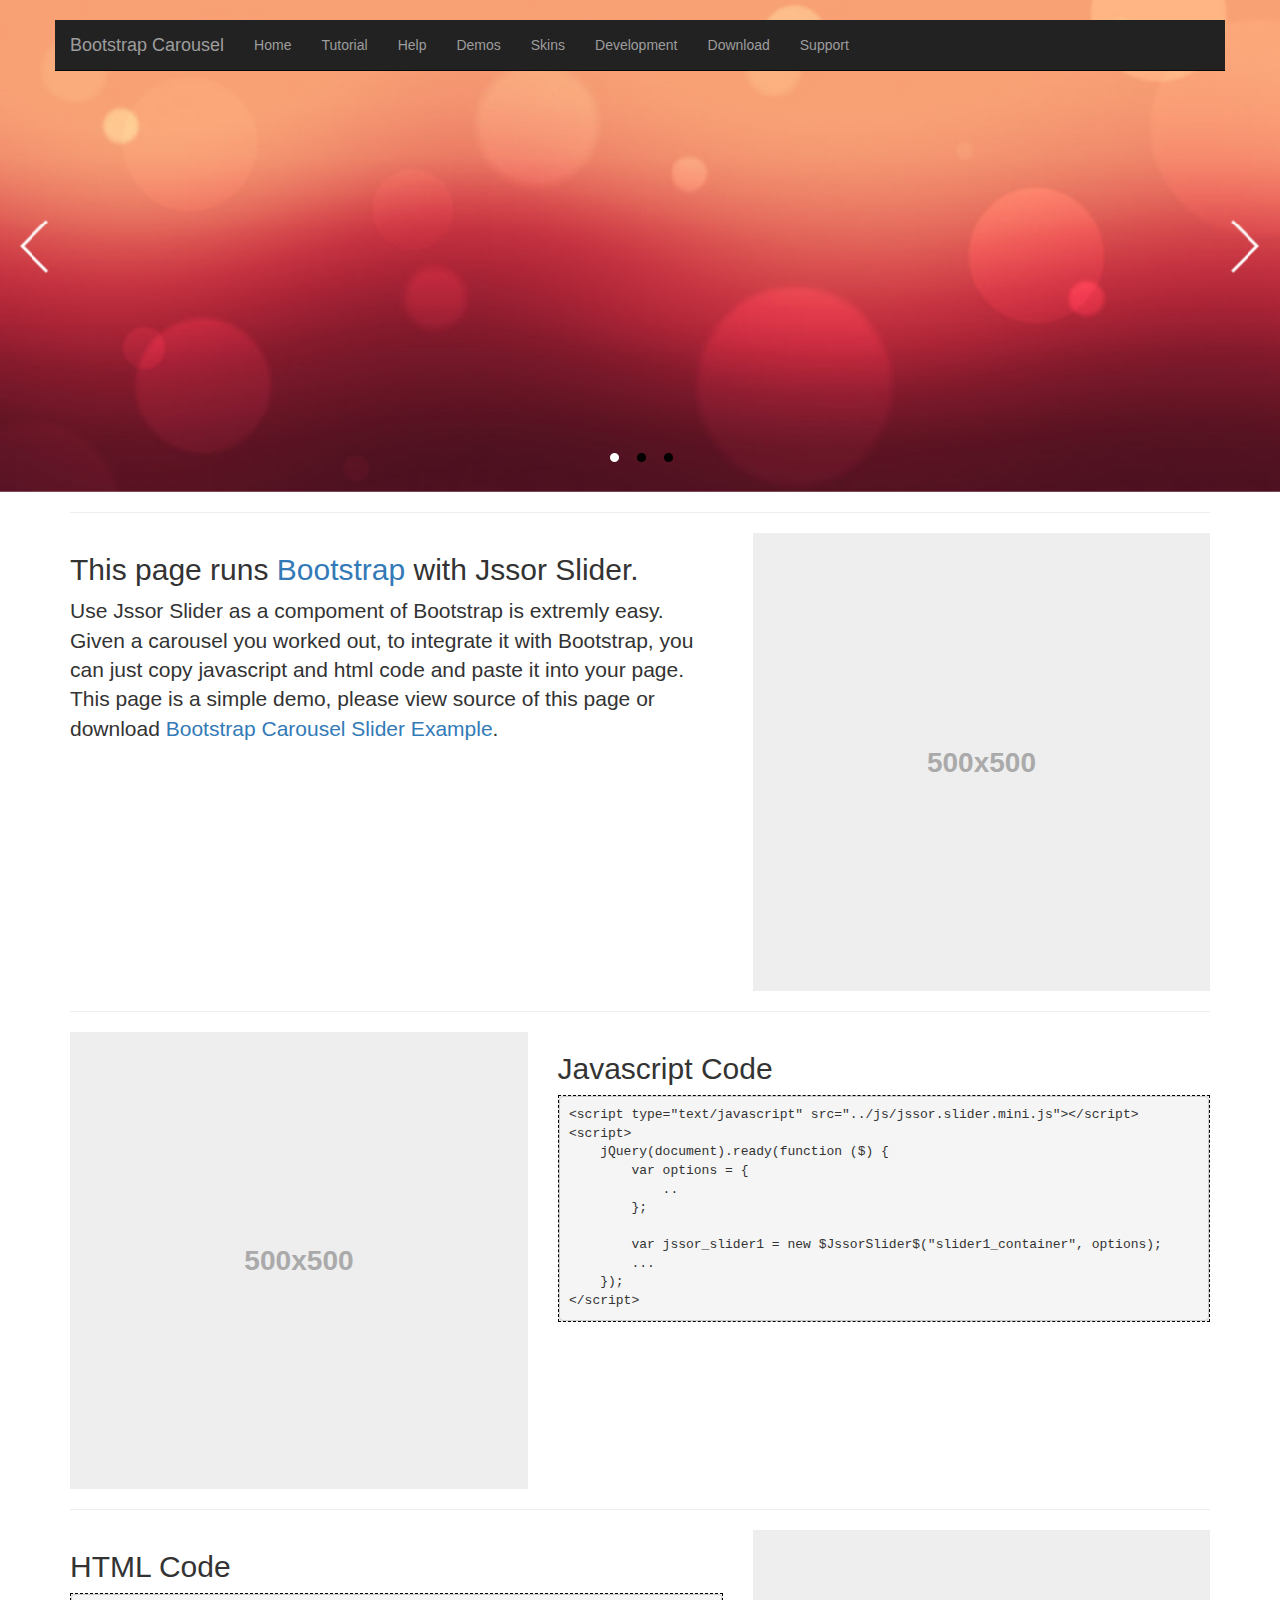
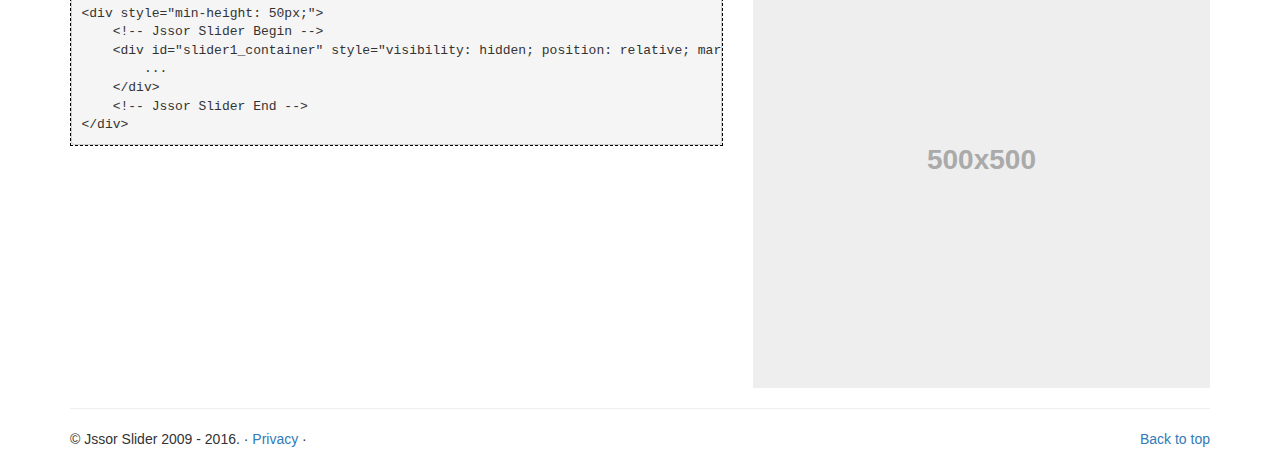
<file: src/main/webapp/resources/static/slidejssor/examples-bootstrap/bootstrap-carousel.html>
﻿<!DOCTYPE html>
<html lang="en">
<head>
    <meta charset="utf-8">
    <meta http-equiv="X-UA-Compatible" content="IE=edge">
    <meta name="viewport" content="width=device-width, initial-scale=1">

    <title>Bootstrap Carousel Component Slider/Slideshow/Gallery/Banner</title>

    <!-- Bootstrap core CSS -->
    <link href="bootstrap.min.css" rel="stylesheet" />

    <!-- HTML5 shim and Respond.js for IE8 support of HTML5 elements and media queries -->
    <!--[if lt IE 9]>
      <script src="https://oss.maxcdn.com/html5shiv/3.7.2/html5shiv.min.js"></script>
      <script src="https://oss.maxcdn.com/respond/1.4.2/respond.min.js"></script>
    <![endif]-->
    
</head>
<body>

    <!-- NAVBAR
    ================================================== -->
    <style>
        /* use navbar-wrapper to wrap navigation bar, the purpose is to overlay navigation bar above slider */
        .navbar-wrapper {
            position: absolute;
            top: 20px;
            left: 0;
            width: 100%;
            height: 51px;
        }
        .navbar-wrapper > .container {
            padding: 0;
        }

        @media all and (max-width: 768px ){
            .navbar-wrapper {
                position: relative;
                top: 0px;
            }
        }
    </style>
    <div class="navbar-wrapper">
        <div class="container">

            <nav class="navbar navbar-inverse navbar-static-top" role="navigation" style="margin-bottom: 0px;">
                <div class="container">
                    <div class="navbar-header">
                        <button type="button" class="navbar-toggle collapsed" data-toggle="collapse" data-target="#navbar" aria-expanded="false" aria-controls="navbar">
                            <span class="sr-only">Toggle navigation</span>
                            <span class="icon-bar"></span>
                            <span class="icon-bar"></span>
                            <span class="icon-bar"></span>
                        </button>
                        <a class="navbar-brand" href="http://www.jssor.com/index.html">Bootstrap Carousel</a>
                    </div>
                    <div id="navbar" class="navbar-collapse collapse">
                        <ul class="nav navbar-nav">
                            <li><a href="http://www.jssor.com/index.html">Home</a></li>
                            <li><a href="http://www.jssor.com/tutorial/index.html">Tutorial</a></li>
                            <li><a href="http://www.jssor.com/help/index.html">Help</a></li>
                            <li><a href="http://www.jssor.com/demos/index.html">Demos</a></li>
                            <li><a href="http://www.jssor.com/skins/index.html">Skins</a></li>
                            <li><a href="http://www.jssor.com/development/index.html">Development</a></li>
                            <li><a href="http://www.jssor.com/download.html">Download</a></li>
                            <li><a href="http://www.jssor.com/support.html">Support</a></li>
                        </ul>
                    </div>
                </div>
            </nav>

        </div>
    </div>

    <div style="min-height: 50px;">
        <!-- Jssor Slider Begin -->
        <!-- To move inline styles to css file/block, please specify a class name for each element. --> 
        <!-- ================================================== -->
        <div id="slider1_container" style="visibility: hidden; position: relative; margin: 0 auto;
        top: 0px; left: 0px; width: 1300px; height: 500px; overflow: hidden;">
            <!-- Loading Screen -->
            <div u="loading" style="position: absolute; top: 0px; left: 0px;">
                <div style="filter: alpha(opacity=70); opacity: 0.7; position: absolute; display: block;
                top: 0px; left: 0px; width: 100%; height: 100%;">
                </div>
                <div style="position: absolute; display: block; background: url(../img/loading.gif) no-repeat center center;
                top: 0px; left: 0px; width: 100%; height: 100%;">
                </div>
            </div>
            <!-- Slides Container -->
            <div u="slides" style="cursor: move; position: absolute; left: 0px; top: 0px; width: 1300px; height: 500px; overflow: hidden;">
                <div>
                    <img u="image" src2="../img/1920/red.jpg" />
                </div>
                <div>
                    <img u="image" src2="../img/1920/purple.jpg" />
                </div>
                <div>
                    <img u="image" src2="../img/1920/blue.jpg" />
                </div>
            </div>
            
            <!--#region Bullet Navigator Skin Begin -->
            <!-- Help: http://www.jssor.com/tutorial/set-bullet-navigator.html -->
            <style>
                /* jssor slider bullet navigator skin 21 css */
                /*
                .jssorb21 div           (normal)
                .jssorb21 div:hover     (normal mouseover)
                .jssorb21 .av           (active)
                .jssorb21 .av:hover     (active mouseover)
                .jssorb21 .dn           (mousedown)
                */
                .jssorb21 {
                    position: absolute;
                }
                .jssorb21 div, .jssorb21 div:hover, .jssorb21 .av {
                    position: absolute;
                    /* size of bullet elment */
                    width: 19px;
                    height: 19px;
                    text-align: center;
                    line-height: 19px;
                    color: white;
                    font-size: 12px;
                    background: url(../img/b21.png) no-repeat;
                    overflow: hidden;
                    cursor: pointer;
                }
                .jssorb21 div { background-position: -5px -5px; }
                .jssorb21 div:hover, .jssorb21 .av:hover { background-position: -35px -5px; }
                .jssorb21 .av { background-position: -65px -5px; }
                .jssorb21 .dn, .jssorb21 .dn:hover { background-position: -95px -5px; }
            </style>
            <!-- bullet navigator container -->
            <div u="navigator" class="jssorb21" style="bottom: 26px; right: 6px;">
                <!-- bullet navigator item prototype -->
                <div u="prototype"></div>
            </div>
            <!--#endregion Bullet Navigator Skin End -->
            
            <!--#region Arrow Navigator Skin Begin -->
            <!-- Help: http://www.jssor.com/tutorial/set-arrow-navigator.html -->
            <style>
                /* jssor slider arrow navigator skin 21 css */
                /*
                .jssora21l                  (normal)
                .jssora21r                  (normal)
                .jssora21l:hover            (normal mouseover)
                .jssora21r:hover            (normal mouseover)
                .jssora21l.jssora21ldn      (mousedown)
                .jssora21r.jssora21rdn      (mousedown)
                */
                .jssora21l, .jssora21r {
                    display: block;
                    position: absolute;
                    /* size of arrow element */
                    width: 55px;
                    height: 55px;
                    cursor: pointer;
                    background: url(../img/a21.png) center center no-repeat;
                    overflow: hidden;
                }
                .jssora21l { background-position: -3px -33px; }
                .jssora21r { background-position: -63px -33px; }
                .jssora21l:hover { background-position: -123px -33px; }
                .jssora21r:hover { background-position: -183px -33px; }
                .jssora21l.jssora21ldn { background-position: -243px -33px; }
                .jssora21r.jssora21rdn { background-position: -303px -33px; }
            </style>
            <!-- Arrow Left -->
            <span u="arrowleft" class="jssora21l" style="top: 123px; left: 8px;">
            </span>
            <!-- Arrow Right -->
            <span u="arrowright" class="jssora21r" style="top: 123px; right: 8px;">
            </span>
            <!--#endregion Arrow Navigator Skin End -->
            <a style="display: none" href="http://www.jssor.com">Bootstrap Carousel</a>
        </div>
        <!-- Jssor Slider End -->
    </div>

    <!-- Marketing messaging and featurettes
    ================================================== -->
    <!-- Wrap the rest of the page in another container to center all the content. -->

    <div class="container marketing">

        <hr class="featurette-divider">

        <div class="row featurette">
            <div class="col-md-7">
                <h2 class="featurette-heading">This page runs <a href="http://getbootstrap.com" target="_blank" rel="nofollow">Bootstrap</a> with Jssor Slider.</h2>
                <p class="lead">Use Jssor Slider as a compoment of Bootstrap is extremly easy. Given a carousel you worked out, to integrate it with Bootstrap, you can just copy javascript and html code and paste it into your page. This page is a simple demo, please view source of this page or download <a href="http://www.jssor.com/download-bootstrap-carousel-slider-example.html">Bootstrap Carousel Slider Example</a>.</p>
            </div>
            <div class="col-md-5">
                <img class="featurette-image img-responsive" data-src="holder.js/500x500/auto" alt="Generic placeholder image">
            </div>
        </div>

        <hr class="featurette-divider">

        <div class="row featurette">
            <div class="col-md-5">
                <img class="featurette-image img-responsive" data-src="holder.js/500x500/auto" alt="Generic placeholder image">
            </div>
            <div class="col-md-7">
                <h2 class="featurette-heading">Javascript Code</h2>
                <div class="lead" style="background-color:#f0f0f0; border: 1px dashed #000; white-space: nowrap;">
                    <pre style="margin:0px;">
&lt;script type="text/javascript" src="../js/jssor.slider.mini.js"&gt;&lt;/script&gt;
&lt;script&gt;
    jQuery(document).ready(function ($) {
        var options = {
            ..
        };
            
        var jssor_slider1 = new $JssorSlider$("slider1_container", options);
        ...
    });
&lt;/script&gt;</pre>
                </div>
            </div>
        </div>

        <hr class="featurette-divider">

        <div class="row featurette">
            <div class="col-md-7">
                <h2 class="featurette-heading">HTML Code</h2>
                <div class="lead" style="background-color:#f0f0f0; border: 1px dashed #000; white-space: nowrap;">
                    <pre style="margin:0px;">
&lt;div style="min-height: 50px;"&gt;
    &lt;!-- Jssor Slider Begin --&gt;
    &lt;div id="slider1_container" style="visibility: hidden; position: relative; margin: 0 auto; width: 980px; height: 380px; overflow: hidden;"&gt;
        ...
    &lt;/div&gt;
    &lt;!-- Jssor Slider End --&gt;
&lt;/div&gt;</pre>
                </div>
            </div>
            <div class="col-md-5">
                <img class="featurette-image img-responsive" data-src="holder.js/500x500/auto" alt="Generic placeholder image">
            </div>
        </div>

        <hr class="featurette-divider">

        <!-- /END THE FEATURETTES -->
        <!-- FOOTER -->
        <footer>
            <p class="pull-right"><a href="#">Back to top</a></p>
            <p>&copy; Jssor Slider 2009 - 2016. &middot; <a href="#">Privacy</a> &middot; </p>
        </footer>

    </div><!-- /.container -->

    <!-- Bootstrap core JavaScript
    ================================================== -->
    <!-- Placed at the end of the document so the pages load faster -->
    <script src="../js/jquery-1.9.1.min.js"></script>
    <script src="bootstrap.min.js"></script>
    <script src="docs.min.js"></script>
    <!-- IE10 viewport hack for Surface/desktop Windows 8 bug -->
    <script src="ie10-viewport-bug-workaround.js"></script>

    <!-- jssor slider scripts-->
    <!-- use jssor.slider.debug.js for debug -->
    <script type="text/javascript" src="../js/jssor.slider.mini.js"></script>
    <script>
        jQuery(document).ready(function ($) {

            var options = {
                $FillMode: 2,                                       //[Optional] The way to fill image in slide, 0 stretch, 1 contain (keep aspect ratio and put all inside slide), 2 cover (keep aspect ratio and cover whole slide), 4 actual size, 5 contain for large image, actual size for small image, default value is 0
                $AutoPlay: true,                                    //[Optional] Whether to auto play, to enable slideshow, this option must be set to true, default value is false
                $Idle: 4000,                            //[Optional] Interval (in milliseconds) to go for next slide since the previous stopped if the slider is auto playing, default value is 3000
                $PauseOnHover: 1,                                   //[Optional] Whether to pause when mouse over if a slider is auto playing, 0 no pause, 1 pause for desktop, 2 pause for touch device, 3 pause for desktop and touch device, 4 freeze for desktop, 8 freeze for touch device, 12 freeze for desktop and touch device, default value is 1

                $ArrowKeyNavigation: true,   			            //[Optional] Allows keyboard (arrow key) navigation or not, default value is false
                $SlideEasing: $JssorEasing$.$EaseOutQuint,          //[Optional] Specifies easing for right to left animation, default value is $JssorEasing$.$EaseOutQuad
                $SlideDuration: 800,                               //[Optional] Specifies default duration (swipe) for slide in milliseconds, default value is 500
                $MinDragOffsetToSlide: 20,                          //[Optional] Minimum drag offset to trigger slide , default value is 20
                //$SlideWidth: 600,                                 //[Optional] Width of every slide in pixels, default value is width of 'slides' container
                //$SlideHeight: 300,                                //[Optional] Height of every slide in pixels, default value is height of 'slides' container
                $SlideSpacing: 0, 					                //[Optional] Space between each slide in pixels, default value is 0
                $Cols: 1,                                  //[Optional] Number of pieces to display (the slideshow would be disabled if the value is set to greater than 1), the default value is 1
                $ParkingPosition: 0,                                //[Optional] The offset position to park slide (this options applys only when slideshow disabled), default value is 0.
                $UISearchMode: 1,                                   //[Optional] The way (0 parellel, 1 recursive, default value is 1) to search UI components (slides container, loading screen, navigator container, arrow navigator container, thumbnail navigator container etc).
                $PlayOrientation: 1,                                //[Optional] Orientation to play slide (for auto play, navigation), 1 horizental, 2 vertical, 5 horizental reverse, 6 vertical reverse, default value is 1
                $DragOrientation: 1,                                //[Optional] Orientation to drag slide, 0 no drag, 1 horizental, 2 vertical, 3 either, default value is 1 (Note that the $DragOrientation should be the same as $PlayOrientation when $Cols is greater than 1, or parking position is not 0)
              
                $BulletNavigatorOptions: {                          //[Optional] Options to specify and enable navigator or not
                    $Class: $JssorBulletNavigator$,                 //[Required] Class to create navigator instance
                    $ChanceToShow: 2,                               //[Required] 0 Never, 1 Mouse Over, 2 Always
                    $AutoCenter: 1,                                 //[Optional] Auto center navigator in parent container, 0 None, 1 Horizontal, 2 Vertical, 3 Both, default value is 0
                    $Steps: 1,                                      //[Optional] Steps to go for each navigation request, default value is 1
                    $Rows: 1,                                      //[Optional] Specify lanes to arrange items, default value is 1
                    $SpacingX: 8,                                   //[Optional] Horizontal space between each item in pixel, default value is 0
                    $SpacingY: 8,                                   //[Optional] Vertical space between each item in pixel, default value is 0
                    $Orientation: 1,                                //[Optional] The orientation of the navigator, 1 horizontal, 2 vertical, default value is 1
                    $Scale: false                                   //Scales bullets navigator or not while slider scale
                },

                $ArrowNavigatorOptions: {                           //[Optional] Options to specify and enable arrow navigator or not
                    $Class: $JssorArrowNavigator$,                  //[Requried] Class to create arrow navigator instance
                    $ChanceToShow: 1,                               //[Required] 0 Never, 1 Mouse Over, 2 Always
                    $AutoCenter: 2,                                 //[Optional] Auto center arrows in parent container, 0 No, 1 Horizontal, 2 Vertical, 3 Both, default value is 0
                    $Steps: 1                                       //[Optional] Steps to go for each navigation request, default value is 1
                }
            };

            var jssor_slider1 = new $JssorSlider$("slider1_container", options);

            //responsive code begin
            //you can remove responsive code if you don't want the slider scales while window resizing
            function ScaleSlider() {
                var bodyWidth = document.body.clientWidth;
                if (bodyWidth)
                    jssor_slider1.$ScaleWidth(Math.min(bodyWidth, 1920));
                else
                    window.setTimeout(ScaleSlider, 30);
            }
            ScaleSlider();

            $(window).bind("load", ScaleSlider);
            $(window).bind("resize", ScaleSlider);
            $(window).bind("orientationchange", ScaleSlider);
            //responsive code end
        });
    </script>
</body>
</html>
</file>
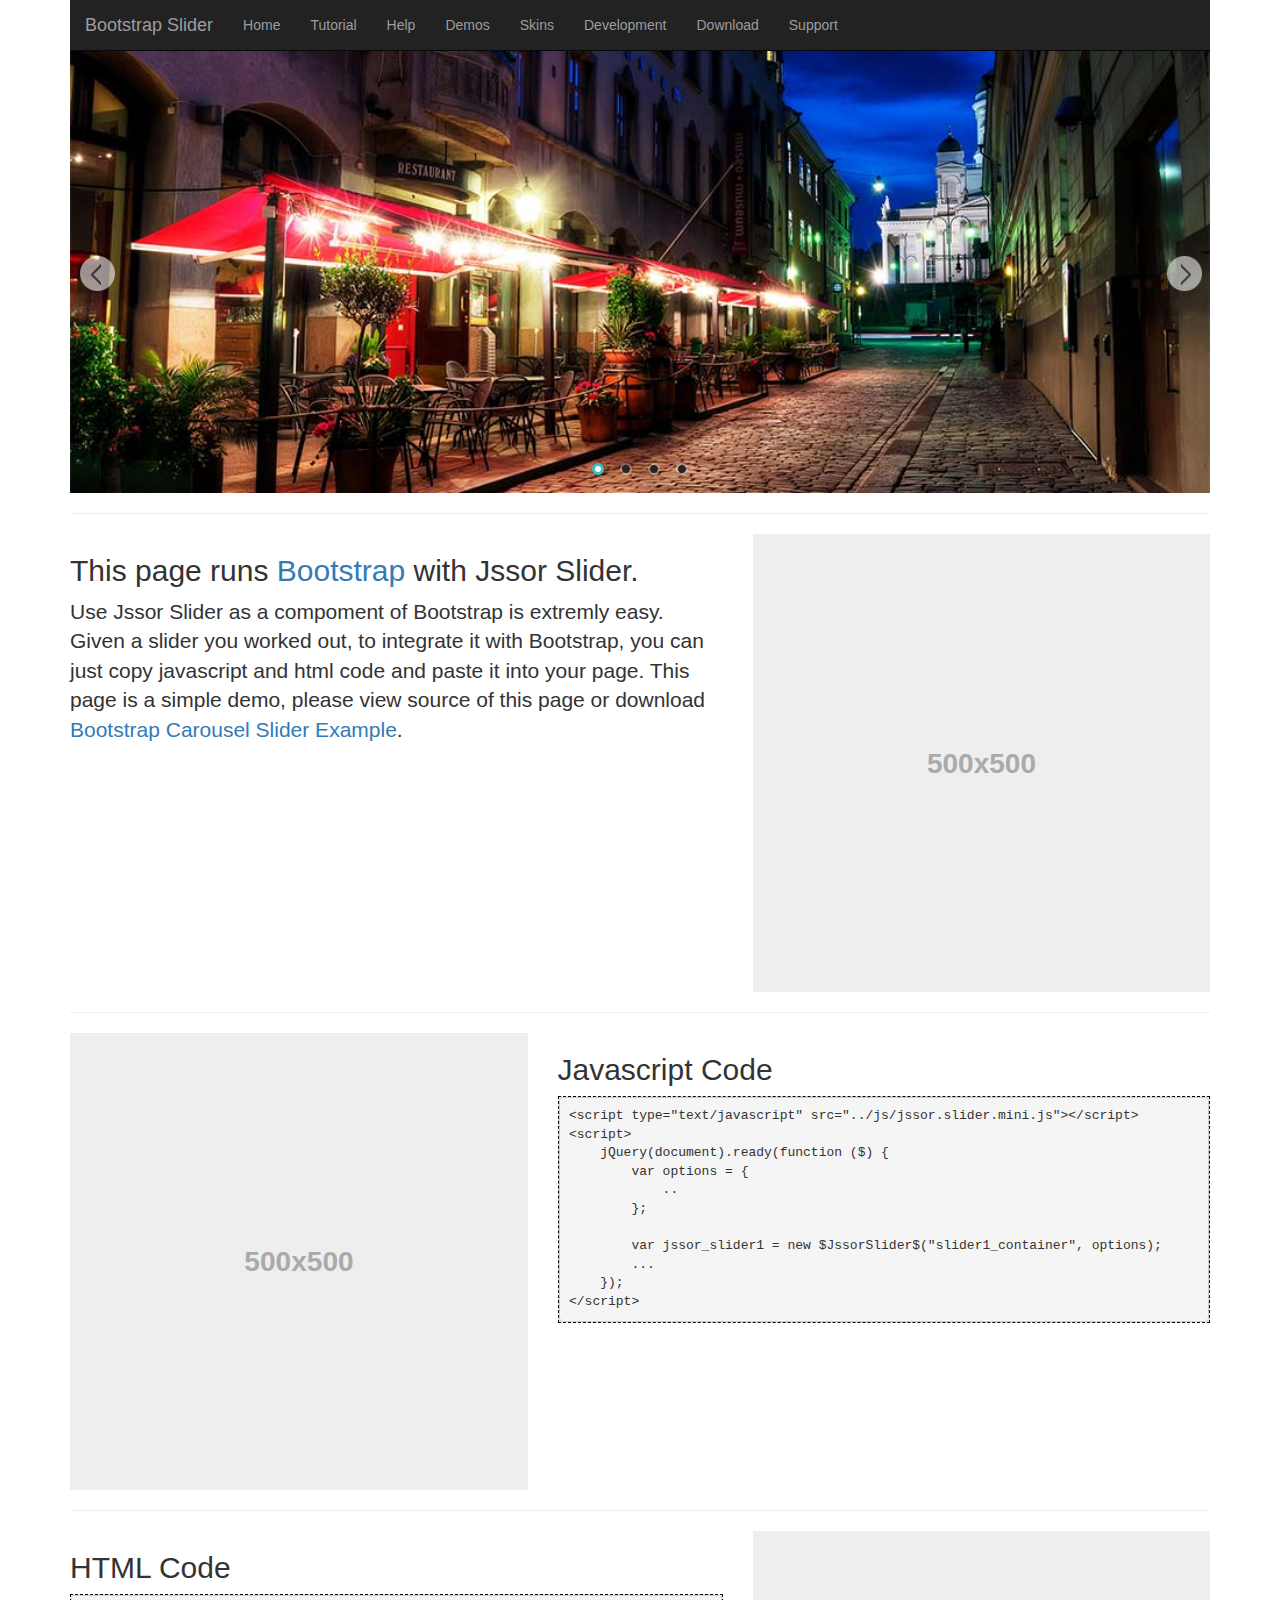
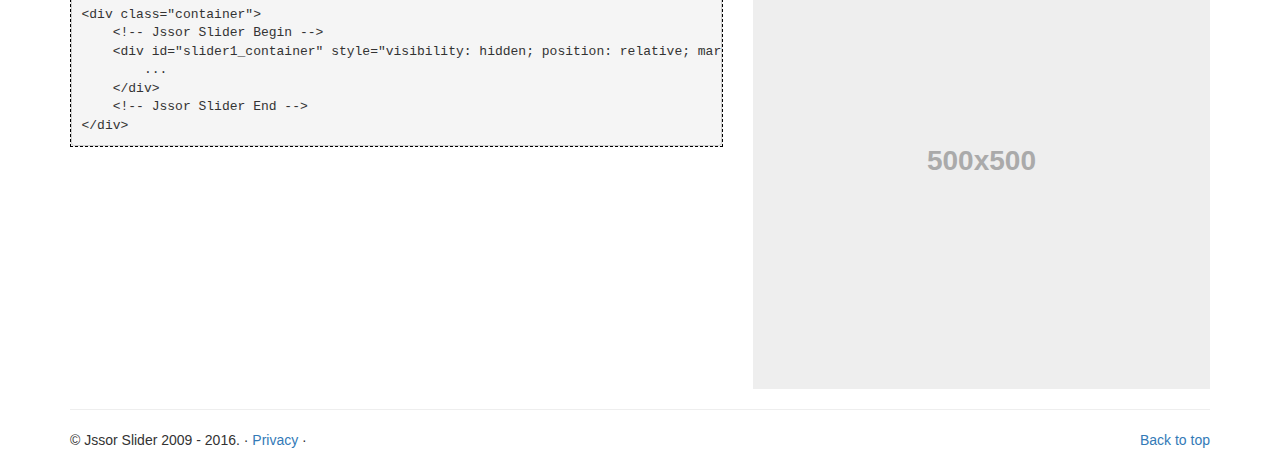
<file: src/main/webapp/resources/static/slidejssor/examples-bootstrap/bootstrap-slider.html>
﻿<!DOCTYPE html>
<html lang="en">
<head>
    <meta charset="utf-8">
    <meta http-equiv="X-UA-Compatible" content="IE=edge">
    <meta name="viewport" content="width=device-width, initial-scale=1">

    <title>Bootstrap Slider Component Carousel/Slideshow/Gallery/Banner</title>

    <!-- Bootstrap core CSS -->
    <link href="bootstrap.min.css" rel="stylesheet" />

    <!-- HTML5 shim and Respond.js for IE8 support of HTML5 elements and media queries -->
    <!--[if lt IE 9]>
      <script src="https://oss.maxcdn.com/html5shiv/3.7.2/html5shiv.min.js"></script>
      <script src="https://oss.maxcdn.com/respond/1.4.2/respond.min.js"></script>
    <![endif]-->

</head>
<body>
    <!-- NAVBAR
    ================================================== -->
    <div class="container">

        <nav class="navbar navbar-inverse navbar-static-top" role="navigation" style="margin-bottom: 0px;">
            <div class="container">
                <div class="navbar-header">
                    <button type="button" class="navbar-toggle collapsed" data-toggle="collapse" data-target="#navbar" aria-expanded="false" aria-controls="navbar">
                        <span class="sr-only">Toggle navigation</span>
                        <span class="icon-bar"></span>
                        <span class="icon-bar"></span>
                        <span class="icon-bar"></span>
                    </button>
                    <a class="navbar-brand" href="http://www.jssor.com/index.html">Bootstrap Slider</a>
                </div>
                <div id="navbar" class="navbar-collapse collapse">
                    <ul class="nav navbar-nav">
                        <li><a href="http://www.jssor.com/index.html">Home</a></li>
                        <li><a href="http://www.jssor.com/tutorial/index.html">Tutorial</a></li>
                        <li><a href="http://www.jssor.com/help/index.html">Help</a></li>
                        <li><a href="http://www.jssor.com/demos/index.html">Demos</a></li>
                        <li><a href="http://www.jssor.com/skins/index.html">Skins</a></li>
                        <li><a href="http://www.jssor.com/development/index.html">Development</a></li>
                        <li><a href="http://www.jssor.com/download.html">Download</a></li>
                        <li><a href="http://www.jssor.com/support.html">Support</a></li>
                    </ul>
                </div>
            </div>
        </nav>

    </div>

    <!-- Use a container to wrap the slider, the purpose is to enable slider to always fit width of the wrapper while window resize -->
    <div class="container">
        <!-- Jssor Slider Begin -->
        <!-- To move inline styles to css file/block, please specify a class name for each element. --> 
        <!-- ================================================== -->
        <div id="slider1_container" style="visibility: hidden; position: relative; margin: 0 auto; width: 1140px; height: 442px; overflow: hidden;">

            <!-- Loading Screen -->
            <div u="loading" style="position: absolute; top: 0px; left: 0px;">
                <div style="filter: alpha(opacity=70); opacity:0.7; position: absolute; display: block;

                background-color: #000; top: 0px; left: 0px;width: 100%; height:100%;">
                </div>
                <div style="position: absolute; display: block; background: url(../img/loading.gif) no-repeat center center;

                top: 0px; left: 0px;width: 100%;height:100%;">
                </div>
            </div>

            <!-- Slides Container -->
            <div u="slides" style="cursor: move; position: absolute; left: 0px; top: 0px; width: 1140px; height: 442px;
            overflow: hidden;">
                <div>
                    <img u="image" src2="../img/home/01.jpg" />
                </div>
                <div>
                    <img u="image" src2="../img/home/02.jpg" />
                </div>
                <div>
                    <img u="image" src2="../img/home/03.jpg" />
                </div>
                <div>
                    <img u="image" src2="../img/home/04.jpg" />
                </div>
            </div>
            
            <!--#region Bullet Navigator Skin Begin -->
            <!-- Help: http://www.jssor.com/tutorial/set-bullet-navigator.html -->
            <style>
                /* jssor slider bullet navigator skin 05 css */
                /*
                .jssorb05 div           (normal)
                .jssorb05 div:hover     (normal mouseover)
                .jssorb05 .av           (active)
                .jssorb05 .av:hover     (active mouseover)
                .jssorb05 .dn           (mousedown)
                */
                .jssorb05 {
                    position: absolute;
                }
                .jssorb05 div, .jssorb05 div:hover, .jssorb05 .av {
                    position: absolute;
                    /* size of bullet elment */
                    width: 16px;
                    height: 16px;
                    background: url(../img/b05.png) no-repeat;
                    overflow: hidden;
                    cursor: pointer;
                }
                .jssorb05 div { background-position: -7px -7px; }
                .jssorb05 div:hover, .jssorb05 .av:hover { background-position: -37px -7px; }
                .jssorb05 .av { background-position: -67px -7px; }
                .jssorb05 .dn, .jssorb05 .dn:hover { background-position: -97px -7px; }
            </style>
            <!-- bullet navigator container -->
            <div u="navigator" class="jssorb05" style="bottom: 16px; right: 6px;">
                <!-- bullet navigator item prototype -->
                <div u="prototype"></div>
            </div>
            <!--#endregion Bullet Navigator Skin End -->
            
            <!--#region Arrow Navigator Skin Begin -->
            <!-- Help: http://www.jssor.com/tutorial/set-arrow-navigator.html -->
            <style>
                /* jssor slider arrow navigator skin 11 css */
                /*
                .jssora11l                  (normal)
                .jssora11r                  (normal)
                .jssora11l:hover            (normal mouseover)
                .jssora11r:hover            (normal mouseover)
                .jssora11l.jssora11ldn      (mousedown)
                .jssora11r.jssora11rdn      (mousedown)
                */
                .jssora11l, .jssora11r {
                    display: block;
                    position: absolute;
                    /* size of arrow element */
                    width: 37px;
                    height: 37px;
                    cursor: pointer;
                    background: url(../img/a11.png) no-repeat;
                    overflow: hidden;
                }
                .jssora11l { background-position: -11px -41px; }
                .jssora11r { background-position: -71px -41px; }
                .jssora11l:hover { background-position: -131px -41px; }
                .jssora11r:hover { background-position: -191px -41px; }
                .jssora11l.jssora11ldn { background-position: -251px -41px; }
                .jssora11r.jssora11rdn { background-position: -311px -41px; }
            </style>
            <!-- Arrow Left -->
            <span u="arrowleft" class="jssora11l" style="top: 123px; left: 8px;">
            </span>
            <!-- Arrow Right -->
            <span u="arrowright" class="jssora11r" style="top: 123px; right: 8px;">
            </span>
            <!--#endregion Arrow Navigator Skin End -->
            <a style="display: none" href="http://www.jssor.com">Bootstrap Carousel</a>
        </div>
        <!-- Jssor Slider End -->
    </div>

    <!-- Marketing messaging and featurettes
    ================================================== -->
    <!-- Wrap the rest of the page in another container to center all the content. -->

    <div class="container marketing">

        <hr class="featurette-divider">

        <div class="row featurette">
            <div class="col-md-7">
                <h2 class="featurette-heading">This page runs <a href="http://getbootstrap.com" target="_blank" rel="nofollow">Bootstrap</a> with Jssor Slider.</h2>
                <p class="lead">Use Jssor Slider as a compoment of Bootstrap is extremly easy. Given a slider you worked out, to integrate it with Bootstrap, you can just copy javascript and html code and paste it into your page. This page is a simple demo, please view source of this page or download <a href="http://www.jssor.com/download-bootstrap-carousel-slider-example.html">Bootstrap Carousel Slider Example</a>.</p>
            </div>
            <div class="col-md-5">
                <img class="featurette-image img-responsive" data-src="holder.js/500x500/auto" alt="Generic placeholder image">
            </div>
        </div>

        <hr class="featurette-divider">

        <div class="row featurette">
            <div class="col-md-5">
                <img class="featurette-image img-responsive" data-src="holder.js/500x500/auto" alt="Generic placeholder image">
            </div>
            <div class="col-md-7">
                <h2 class="featurette-heading">Javascript Code</h2>
                <div class="lead" style="background-color:#f0f0f0; border: 1px dashed #000; white-space: nowrap;">
                    <pre style="margin:0px;">
&lt;script type="text/javascript" src="../js/jssor.slider.mini.js"&gt;&lt;/script&gt;
&lt;script&gt;
    jQuery(document).ready(function ($) {
        var options = {
            ..
        };
            
        var jssor_slider1 = new $JssorSlider$("slider1_container", options);
        ...
    });
&lt;/script&gt;</pre>
                </div>
            </div>
        </div>

        <hr class="featurette-divider">

        <div class="row featurette">
            <div class="col-md-7">
                <h2 class="featurette-heading">HTML Code</h2>
                <div class="lead" style="background-color:#f0f0f0; border: 1px dashed #000; white-space: nowrap;">
                    <pre style="margin:0px;">
&lt;div class="container"&gt;
    &lt;!-- Jssor Slider Begin --&gt;
    &lt;div id="slider1_container" style="visibility: hidden; position: relative; margin: 0 auto; width: 980px; height: 380px; overflow: hidden;"&gt;
        ...
    &lt;/div&gt;
    &lt;!-- Jssor Slider End --&gt;
&lt;/div&gt;</pre>
                </div>
            </div>
            <div class="col-md-5">
                <img class="featurette-image img-responsive" data-src="holder.js/500x500/auto" alt="Generic placeholder image">
            </div>
        </div>

        <hr class="featurette-divider">

        <!-- /END THE FEATURETTES -->
        <!-- FOOTER -->
        <footer>
            <p class="pull-right"><a href="#">Back to top</a></p>
            <p>&copy; Jssor Slider 2009 - 2016. &middot; <a href="#">Privacy</a> &middot; </p>
        </footer>

    </div><!-- /.container -->

    <!-- Bootstrap core JavaScript
    ================================================== -->
    <!-- Placed at the end of the document so the pages load faster -->
    <script src="../js/jquery-1.9.1.min.js"></script>
    <script src="bootstrap.min.js"></script>
    <script src="docs.min.js"></script>
    <!-- IE10 viewport hack for Surface/desktop Windows 8 bug -->
    <script src="ie10-viewport-bug-workaround.js"></script>

    <!-- jssor slider scripts-->
    <!-- use jssor.slider.debug.js for debug -->
    <script type="text/javascript" src="../js/jssor.slider.mini.js"></script>
    <script>

        jQuery(document).ready(function ($) {
            var options = {
                $AutoPlay: true,                                    //[Optional] Whether to auto play, to enable slideshow, this option must be set to true, default value is false
                $AutoPlaySteps: 1,                                  //[Optional] Steps to go for each navigation request (this options applys only when slideshow disabled), the default value is 1
                $Idle: 2000,                            //[Optional] Interval (in milliseconds) to go for next slide since the previous stopped if the slider is auto playing, default value is 3000
                $PauseOnHover: 1,                                   //[Optional] Whether to pause when mouse over if a slider is auto playing, 0 no pause, 1 pause for desktop, 2 pause for touch device, 3 pause for desktop and touch device, 4 freeze for desktop, 8 freeze for touch device, 12 freeze for desktop and touch device, default value is 1

                $ArrowKeyNavigation: true,   			            //[Optional] Allows keyboard (arrow key) navigation or not, default value is false
                $SlideEasing: $JssorEasing$.$EaseOutQuint,          //[Optional] Specifies easing for right to left animation, default value is $JssorEasing$.$EaseOutQuad
                $SlideDuration: 800,                                //[Optional] Specifies default duration (swipe) for slide in milliseconds, default value is 500
                $MinDragOffsetToSlide: 20,                          //[Optional] Minimum drag offset to trigger slide , default value is 20
                //$SlideWidth: 600,                                 //[Optional] Width of every slide in pixels, default value is width of 'slides' container
                //$SlideHeight: 300,                                //[Optional] Height of every slide in pixels, default value is height of 'slides' container
                $SlideSpacing: 0, 					                //[Optional] Space between each slide in pixels, default value is 0
                $Cols: 1,                                  //[Optional] Number of pieces to display (the slideshow would be disabled if the value is set to greater than 1), the default value is 1
                $ParkingPosition: 0,                                //[Optional] The offset position to park slide (this options applys only when slideshow disabled), default value is 0.
                $UISearchMode: 1,                                   //[Optional] The way (0 parellel, 1 recursive, default value is 1) to search UI components (slides container, loading screen, navigator container, arrow navigator container, thumbnail navigator container etc).
                $PlayOrientation: 1,                                //[Optional] Orientation to play slide (for auto play, navigation), 1 horizental, 2 vertical, 5 horizental reverse, 6 vertical reverse, default value is 1
                $DragOrientation: 1,                                //[Optional] Orientation to drag slide, 0 no drag, 1 horizental, 2 vertical, 3 either, default value is 1 (Note that the $DragOrientation should be the same as $PlayOrientation when $Cols is greater than 1, or parking position is not 0)

                $ArrowNavigatorOptions: {                           //[Optional] Options to specify and enable arrow navigator or not
                    $Class: $JssorArrowNavigator$,                  //[Requried] Class to create arrow navigator instance
                    $ChanceToShow: 2,                               //[Required] 0 Never, 1 Mouse Over, 2 Always
                    $AutoCenter: 2,                                 //[Optional] Auto center arrows in parent container, 0 No, 1 Horizontal, 2 Vertical, 3 Both, default value is 0
                    $Steps: 1,                                      //[Optional] Steps to go for each navigation request, default value is 1
                    $Scale: false                                   //Scales bullets navigator or not while slider scale
                },

                $BulletNavigatorOptions: {                                //[Optional] Options to specify and enable navigator or not
                    $Class: $JssorBulletNavigator$,                       //[Required] Class to create navigator instance
                    $ChanceToShow: 2,                               //[Required] 0 Never, 1 Mouse Over, 2 Always
                    $AutoCenter: 1,                                 //[Optional] Auto center navigator in parent container, 0 None, 1 Horizontal, 2 Vertical, 3 Both, default value is 0
                    $Steps: 1,                                      //[Optional] Steps to go for each navigation request, default value is 1
                    $Rows: 1,                                      //[Optional] Specify lanes to arrange items, default value is 1
                    $SpacingX: 12,                                   //[Optional] Horizontal space between each item in pixel, default value is 0
                    $SpacingY: 4,                                   //[Optional] Vertical space between each item in pixel, default value is 0
                    $Orientation: 1,                                //[Optional] The orientation of the navigator, 1 horizontal, 2 vertical, default value is 1
                    $Scale: false                                   //Scales bullets navigator or not while slider scale
                }
            };

            var jssor_slider1 = new $JssorSlider$("slider1_container", options);

            //responsive code begin
            //you can remove responsive code if you don't want the slider scales while window resizing
            function ScaleSlider() {
                var parentWidth = jssor_slider1.$Elmt.parentNode.clientWidth;
                if (parentWidth) {
                    jssor_slider1.$ScaleWidth(parentWidth - 30);
                }
                else
                    window.setTimeout(ScaleSlider, 30);
            }
            ScaleSlider();

            $(window).bind("load", ScaleSlider);
            $(window).bind("resize", ScaleSlider);
            $(window).bind("orientationchange", ScaleSlider);
            //responsive code end
        });
    </script>
</body>
</html>
</file>
